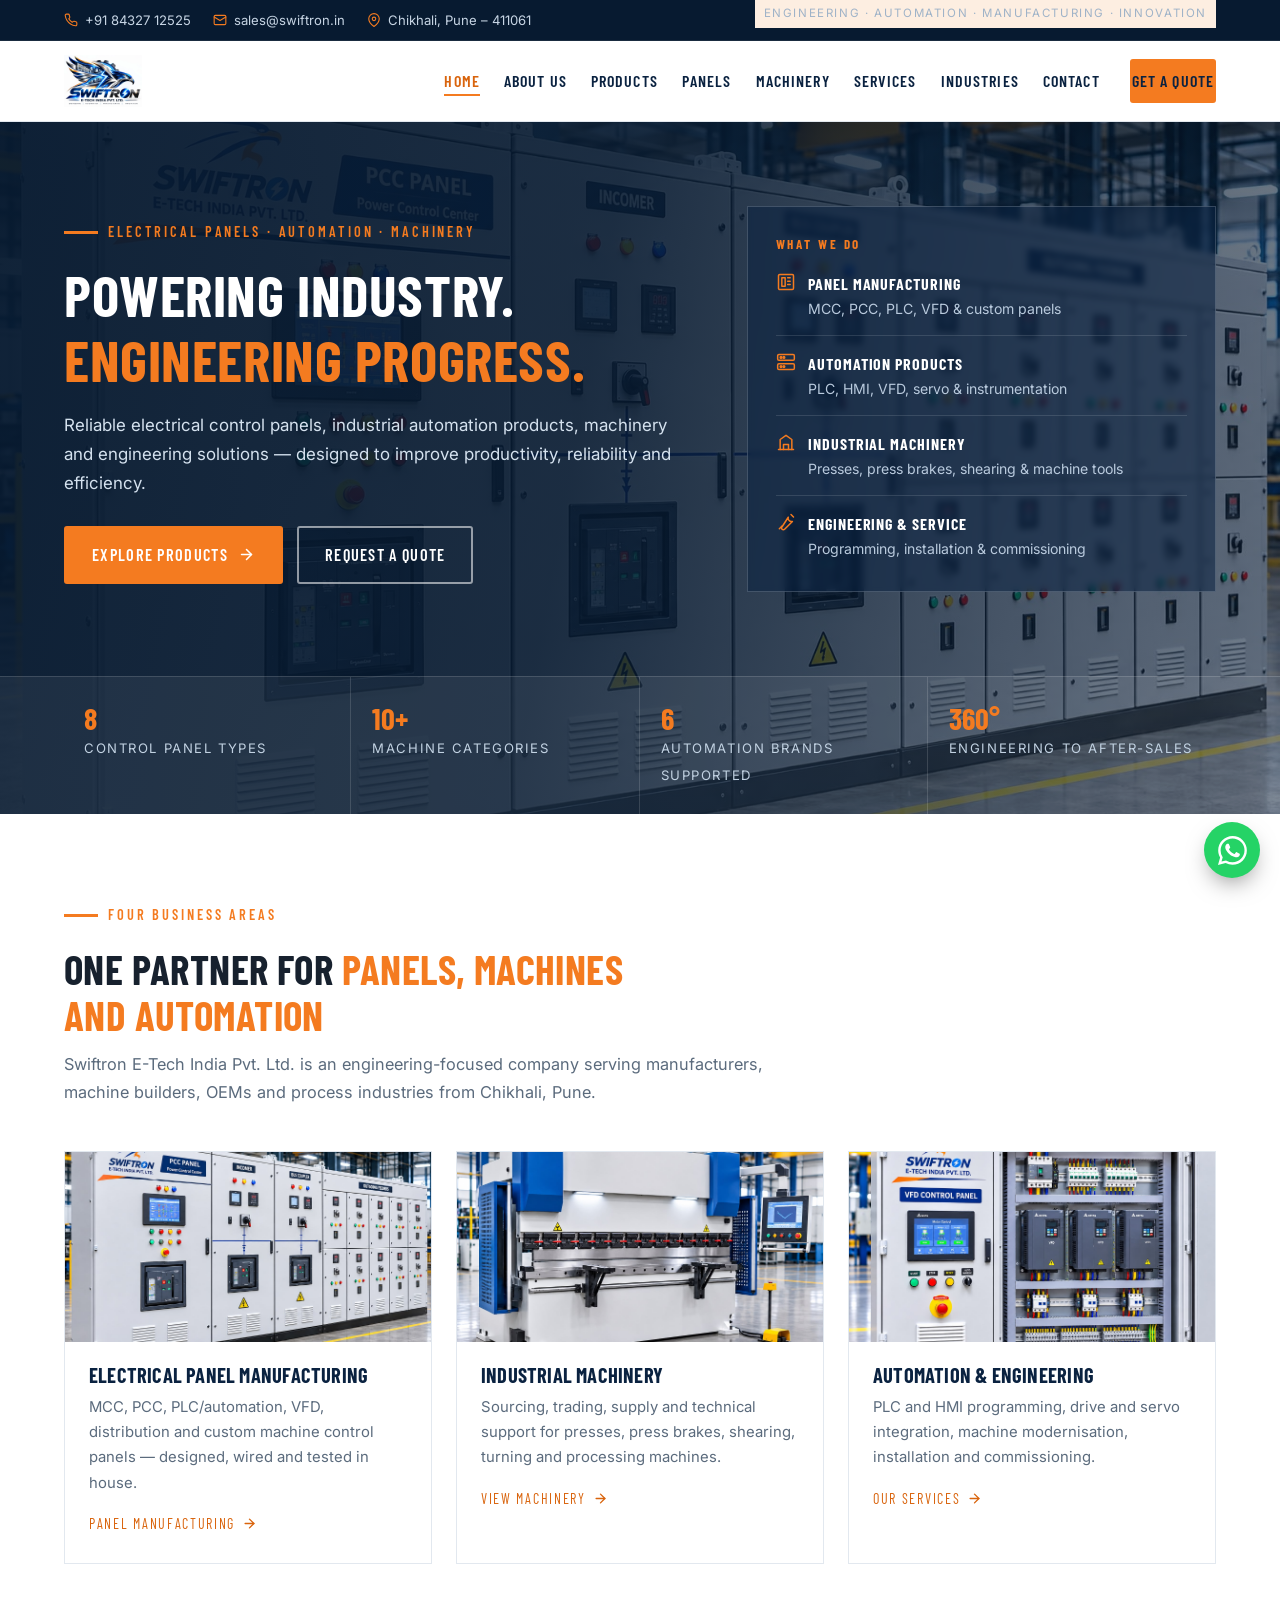
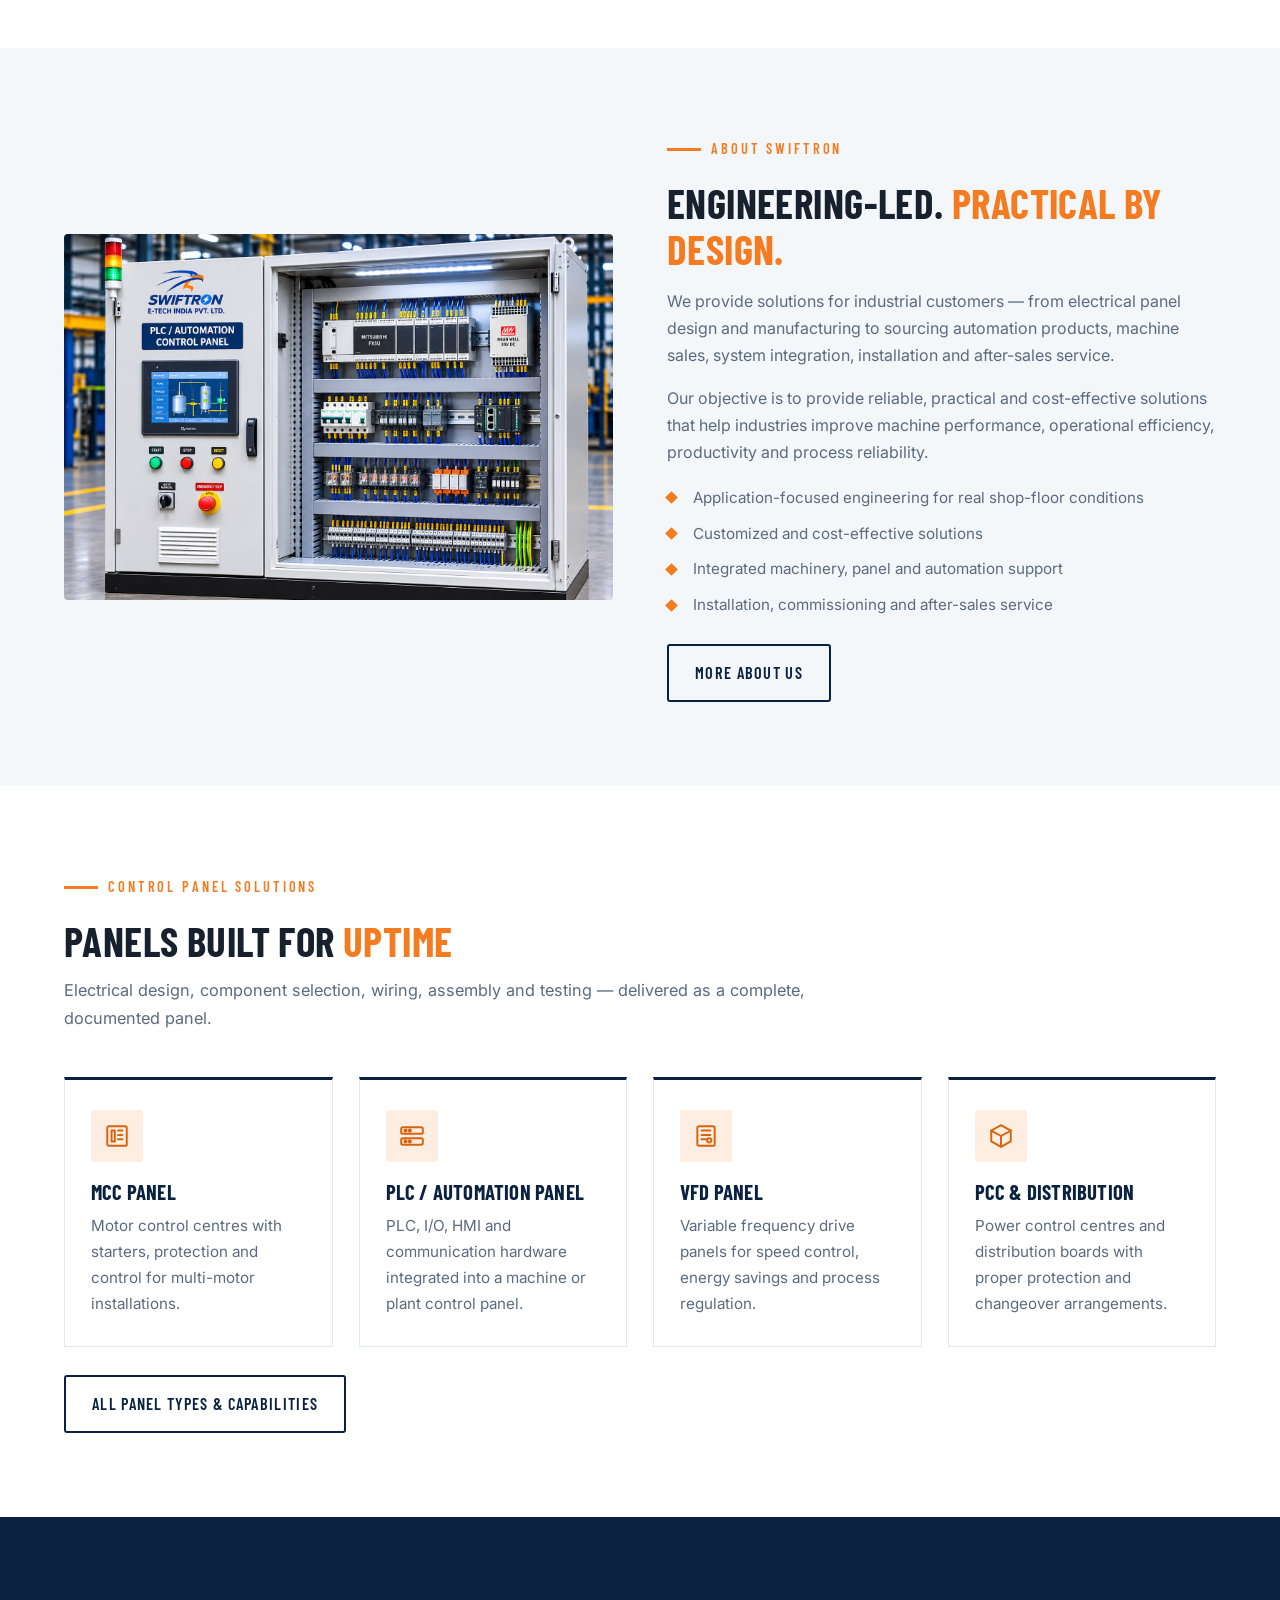
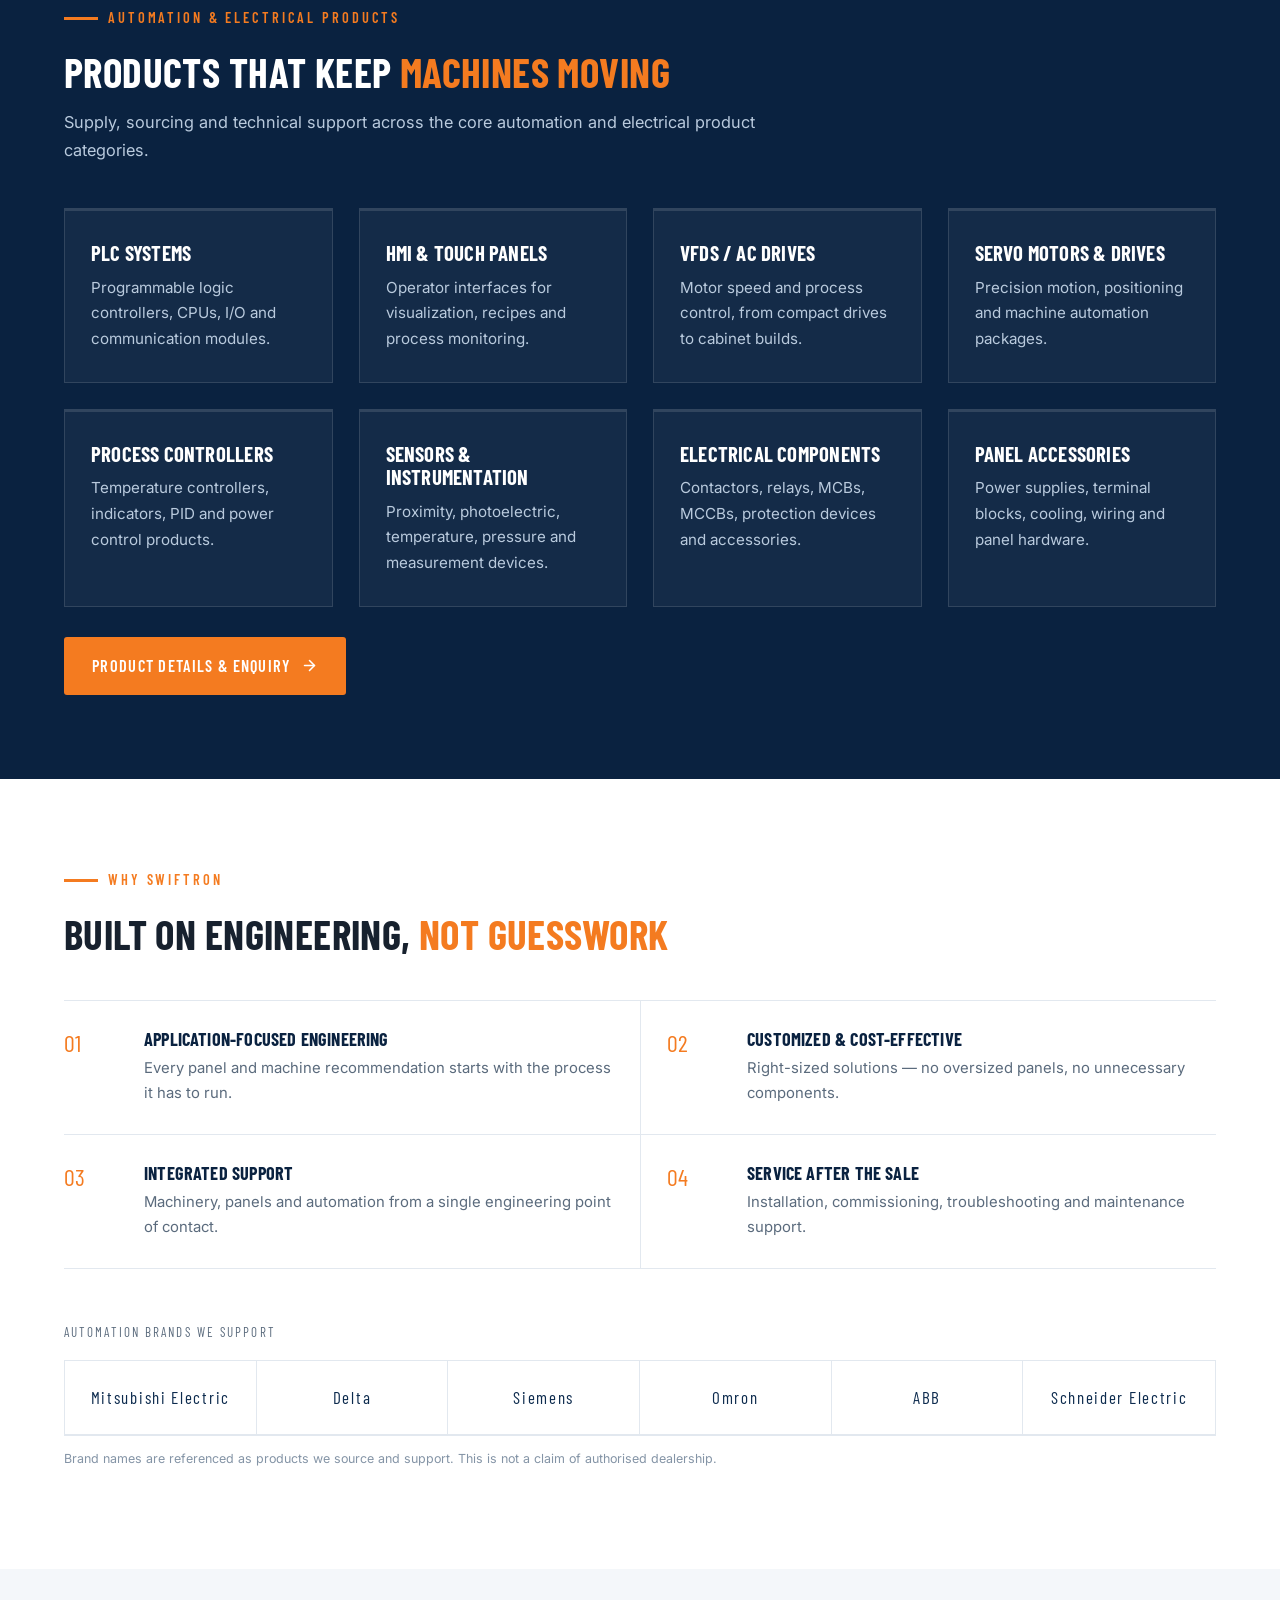
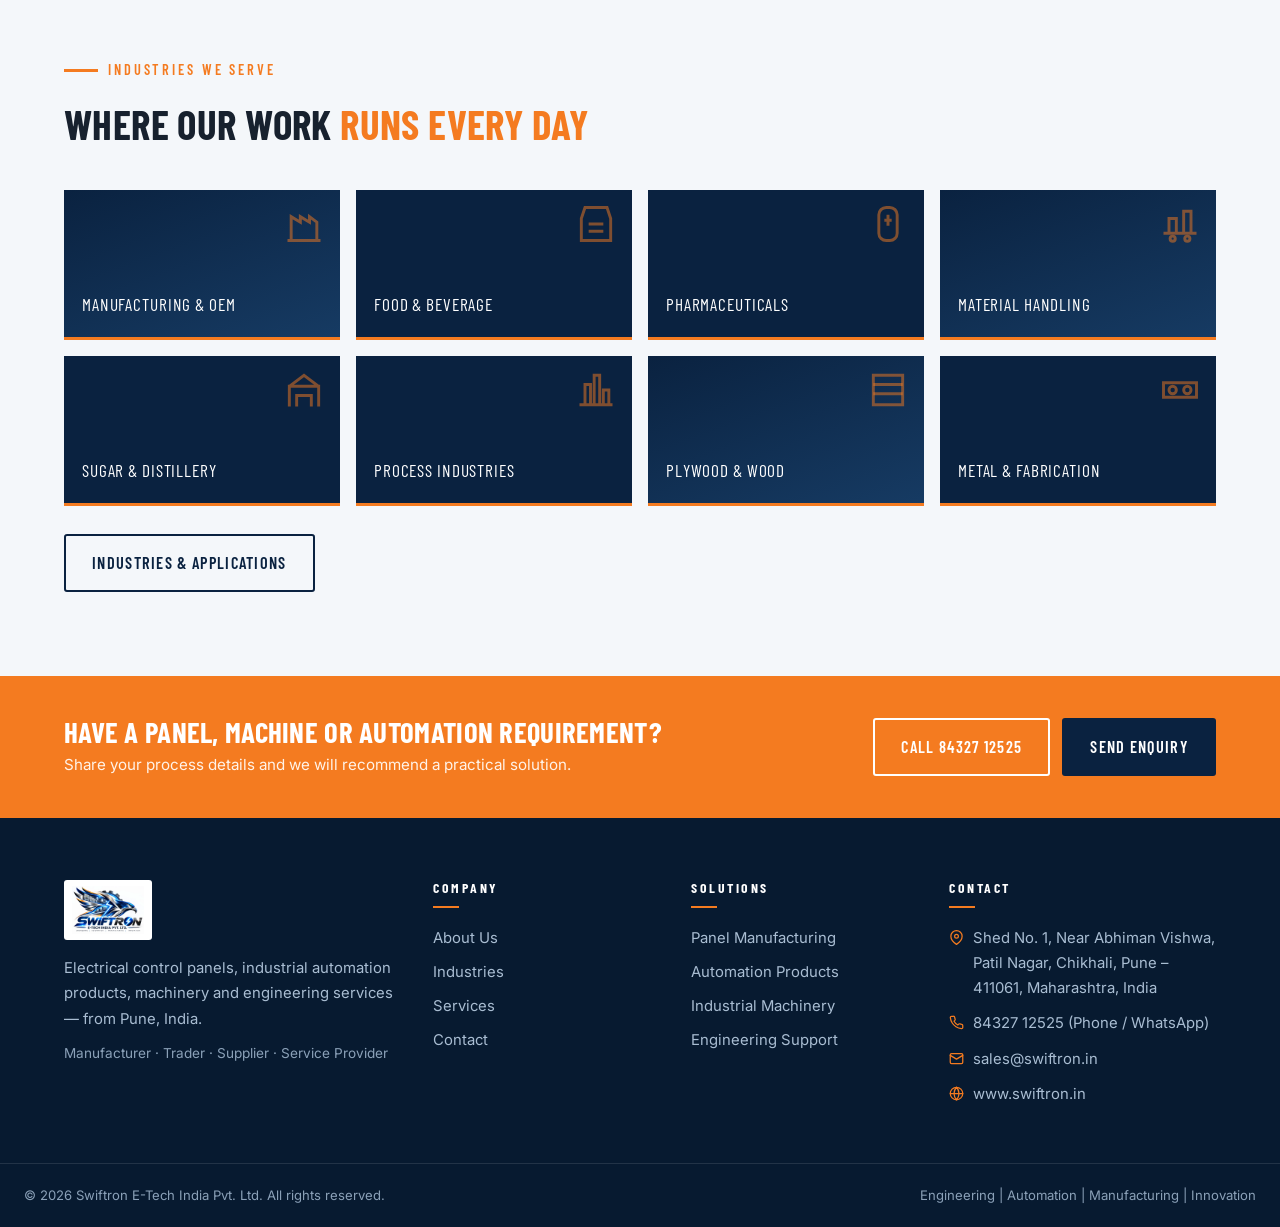
<file: index.html>
<!DOCTYPE html>
<html lang="en">
<head>
  <meta charset="UTF-8" />
  <meta name="viewport" content="width=device-width, initial-scale=1.0" />
  <title>Swiftron E-Tech India Pvt. Ltd. | Electrical Panels &amp; Industrial Automation</title>
  <meta name="description" content="Swiftron E-Tech India Pvt. Ltd. provides electrical control panel manufacturing, industrial automation products, machinery trading, PLC, HMI, VFD, servo solutions and engineering services in Pune, India." />
  <meta name="keywords" content="electrical control panel manufacturer Pune, industrial automation products, PLC HMI VFD servo drive supplier, MCC PCC PLC panel manufacturing, industrial machinery trading Pune, automation services" />
  <meta property="og:title" content="Swiftron E-Tech India Pvt. Ltd. | Electrical Panels &amp; Industrial Automation" />
  <meta property="og:description" content="Reliable electrical control panels, industrial automation products, machinery and engineering solutions from Pune, India." />
  <meta property="og:type" content="website" />
  <meta property="og:url" content="https://www.swiftron.in/" />
  <link rel="canonical" href="https://www.swiftron.in/" />
  <link rel="icon" href="assets/swiftron-logo.webp" />
  <link rel="preconnect" href="https://fonts.googleapis.com" />
  <link rel="preconnect" href="https://fonts.gstatic.com" crossorigin />
  <link href="https://fonts.googleapis.com/css2?family=Barlow+Condensed:wght@500;600;700&family=Inter:wght@400;500;600;700&display=swap" rel="stylesheet" />
  <link rel="stylesheet" href="css/style.css" />
</head>
<body>

  <!-- ================= TOP BAR ================= -->
  <div class="topbar">
    <div class="container topbar-inner">
      <ul>
        <li>
          <svg viewBox="0 0 24 24" fill="none" stroke="currentColor" stroke-width="1.9" stroke-linecap="round" stroke-linejoin="round"><path d="M22 16.92v3a2 2 0 0 1-2.18 2 19.8 19.8 0 0 1-8.63-3.07 19.5 19.5 0 0 1-6-6A19.8 19.8 0 0 1 2.12 4.2 2 2 0 0 1 4.11 2h3a2 2 0 0 1 2 1.72c.13.96.36 1.9.7 2.81a2 2 0 0 1-.45 2.11L8.09 9.91a16 16 0 0 0 6 6l1.27-1.27a2 2 0 0 1 2.11-.45c.91.34 1.85.57 2.81.7A2 2 0 0 1 22 16.92z"/></svg>
          <a href="tel:+918432712525">+91 84327 12525</a>
        </li>
        <li>
          <svg viewBox="0 0 24 24" fill="none" stroke="currentColor" stroke-width="1.9" stroke-linecap="round" stroke-linejoin="round"><rect x="2" y="4" width="20" height="16" rx="2"/><path d="m22 7-10 6L2 7"/></svg>
          <a href="mailto:sales@swiftron.in">sales@swiftron.in</a>
        </li>
        <li>
          <svg viewBox="0 0 24 24" fill="none" stroke="currentColor" stroke-width="1.9" stroke-linecap="round" stroke-linejoin="round"><path d="M21 10c0 7-9 13-9 13s-9-6-9-13a9 9 0 0 1 18 0z"/><circle cx="12" cy="10" r="3"/></svg>
          Chikhali, Pune – 411061
        </li>
      </ul>
      <span class="tag">Engineering · Automation · Manufacturing · Innovation</span>
    </div>
  </div>

  <!-- ================= HEADER ================= -->
  <header class="site-header">
    <div class="container header-inner">
      <a href="index.html" class="brand" aria-label="Swiftron E-Tech India — Home">
        <img src="assets/swiftron-logo.webp" alt="Swiftron E-Tech India Pvt. Ltd." />
      </a>

      <nav class="nav" aria-label="Main navigation">
        <ul class="nav-links" id="navLinks">
          <li><a href="index.html" class="active">Home</a></li>
          <li><a href="about.html">About Us</a></li>
          <li><a href="products.html">Products</a></li>
          <li><a href="panels.html">Panels</a></li>
          <li><a href="machinery.html">Machinery</a></li>
          <li><a href="services.html">Services</a></li>
          <li><a href="industries.html">Industries</a></li>
          <li><a href="contact.html">Contact</a></li>
          <li><a href="contact.html" class="btn btn-primary btn-sm nav-cta">Get a Quote</a></li>
        </ul>
        <button class="nav-toggle" aria-label="Toggle navigation" aria-expanded="false">
          <span></span><span></span><span></span>
        </button>
      </nav>
    </div>
  </header>

  <!-- ================= HERO ================= -->
  <section class="hero">
    <div class="hero-bg" aria-hidden="true"></div>
    <div class="container hero-inner">
      <div class="hero-copy">
        <span class="eyebrow">Electrical Panels · Automation · Machinery</span>
        <h1>Powering Industry.<br /><em>Engineering Progress.</em></h1>
        <p class="hero-sub">
          Reliable electrical control panels, industrial automation products, machinery and engineering
          solutions — designed to improve productivity, reliability and efficiency.
        </p>
        <div class="hero-cta">
          <a href="products.html" class="btn btn-primary">
            Explore Products
            <svg viewBox="0 0 24 24" fill="none" stroke="currentColor" stroke-width="2.2" stroke-linecap="round" stroke-linejoin="round"><path d="M5 12h14"/><path d="m12 5 7 7-7 7"/></svg>
          </a>
          <a href="contact.html" class="btn btn-outline">Request a Quote</a>
        </div>
      </div>

      <aside class="hero-panel">
        <h4>What we do</h4>
        <ul>
          <li>
            <svg viewBox="0 0 24 24" fill="none" stroke="currentColor" stroke-width="1.8" stroke-linecap="round" stroke-linejoin="round"><rect x="3" y="3" width="18" height="18" rx="1.5"/><path d="M7 7h4v10H7zM14 7h3M14 11h3M14 15h3"/></svg>
            <span><b>Panel Manufacturing</b><span>MCC, PCC, PLC, VFD &amp; custom panels</span></span>
          </li>
          <li>
            <svg viewBox="0 0 24 24" fill="none" stroke="currentColor" stroke-width="1.8" stroke-linecap="round" stroke-linejoin="round"><rect x="2" y="3" width="20" height="7" rx="1.5"/><rect x="2" y="14" width="20" height="7" rx="1.5"/><circle cx="6" cy="6.5" r="1"/><circle cx="9.5" cy="6.5" r="1"/><circle cx="6" cy="17.5" r="1"/><circle cx="9.5" cy="17.5" r="1"/></svg>
            <span><b>Automation Products</b><span>PLC, HMI, VFD, servo &amp; instrumentation</span></span>
          </li>
          <li>
            <svg viewBox="0 0 24 24" fill="none" stroke="currentColor" stroke-width="1.8" stroke-linecap="round" stroke-linejoin="round"><path d="M3 21h18"/><path d="M5 21V9l7-5 7 5v12"/><path d="M9 21v-6h6v6"/></svg>
            <span><b>Industrial Machinery</b><span>Presses, press brakes, shearing &amp; machine tools</span></span>
          </li>
          <li>
            <svg viewBox="0 0 24 24" fill="none" stroke="currentColor" stroke-width="1.8" stroke-linecap="round" stroke-linejoin="round"><path d="M14.7 6.3a4 4 0 0 0 5 5l-9.4 9.4a2.1 2.1 0 0 1-3-3z"/><path d="M18 3l3 3"/><path d="M4 20l3-3"/></svg>
            <span><b>Engineering &amp; Service</b><span>Programming, installation &amp; commissioning</span></span>
          </li>
        </ul>
      </aside>
    </div>

    <div class="stat-strip">
      <div class="container">
        <div class="stat"><strong>8</strong><span>Control panel types</span></div>
        <div class="stat"><strong>10+</strong><span>Machine categories</span></div>
        <div class="stat"><strong>6</strong><span>Automation brands supported</span></div>
        <div class="stat"><strong>360°</strong><span>Engineering to after-sales</span></div>
      </div>
    </div>
  </section>

  <!-- ================= CAPABILITIES ================= -->
  <section class="section">
    <div class="container">
      <div class="sec-head reveal">
        <span class="eyebrow">Four business areas</span>
        <h2>One partner for <span class="accent">panels, machines<br />and automation</span></h2>
        <p>Swiftron E-Tech India Pvt. Ltd. is an engineering-focused company serving manufacturers, machine builders, OEMs and process industries from Chikhali, Pune.</p>
      </div>

      <div class="cap-grid">
        <a href="panels.html" class="cap reveal">
          <div class="cap-img"><img src="assets/panel-pcc.jpg" alt="Row of PCC electrical control panels"  loading="lazy" /></div>
          <div class="cap-body">
            <h3>Electrical Panel Manufacturing</h3>
            <p>MCC, PCC, PLC/automation, VFD, distribution and custom machine control panels — designed, wired and tested in house.</p>
            <span class="cap-link">Panel manufacturing
              <svg viewBox="0 0 24 24" fill="none" stroke="currentColor" stroke-width="2.2" stroke-linecap="round" stroke-linejoin="round"><path d="M5 12h14"/><path d="m12 5 7 7-7 7"/></svg>
            </span>
          </div>
        </a>

        <a href="machinery.html" class="cap reveal">
          <div class="cap-img"><img src="assets/mach-brake.jpg" alt="Press brake machine for sheet metal bending" loading="lazy" /></div>
          <div class="cap-body">
            <h3>Industrial Machinery</h3>
            <p>Sourcing, trading, supply and technical support for presses, press brakes, shearing, turning and processing machines.</p>
            <span class="cap-link">View machinery
              <svg viewBox="0 0 24 24" fill="none" stroke="currentColor" stroke-width="2.2" stroke-linecap="round" stroke-linejoin="round"><path d="M5 12h14"/><path d="m12 5 7 7-7 7"/></svg>
            </span>
          </div>
        </a>

        <a href="services.html" class="cap reveal">
          <div class="cap-img"><img src="assets/panel-vfd.jpg" alt="VFD control panel with drives and operator interface" loading="lazy" /></div>
          <div class="cap-body">
            <h3>Automation &amp; Engineering</h3>
            <p>PLC and HMI programming, drive and servo integration, machine modernisation, installation and commissioning.</p>
            <span class="cap-link">Our services
              <svg viewBox="0 0 24 24" fill="none" stroke="currentColor" stroke-width="2.2" stroke-linecap="round" stroke-linejoin="round"><path d="M5 12h14"/><path d="m12 5 7 7-7 7"/></svg>
            </span>
          </div>
        </a>
      </div>
    </div>
  </section>

  <!-- ================= ABOUT SPLIT ================= -->
  <section class="section paper">
    <div class="container split">
      <div class="split-media reveal">
        <img src="assets/panel-plc.jpg" alt="PLC and automation control panel built in house" loading="lazy" />
      </div>
      <div class="reveal">
        <span class="eyebrow">About Swiftron</span>
        <h2>Engineering-led. <span class="accent">Practical by design.</span></h2>
        <p>
          We provide solutions for industrial customers — from electrical panel design and manufacturing
          to sourcing automation products, machine sales, system integration, installation and
          after-sales service.
        </p>
        <p>
          Our objective is to provide reliable, practical and cost-effective solutions that help industries
          improve machine performance, operational efficiency, productivity and process reliability.
        </p>
        <ul class="tick-list">
          <li>Application-focused engineering for real shop-floor conditions</li>
          <li>Customized and cost-effective solutions</li>
          <li>Integrated machinery, panel and automation support</li>
          <li>Installation, commissioning and after-sales service</li>
        </ul>
        <p style="margin-top:26px;margin-bottom:0">
          <a href="about.html" class="btn btn-ghost">More about us</a>
        </p>
      </div>
    </div>
  </section>

  <!-- ================= PANEL SOLUTIONS ================= -->
  <section class="section">
    <div class="container">
      <div class="sec-head reveal">
        <span class="eyebrow">Control panel solutions</span>
        <h2>Panels built for <span class="accent">uptime</span></h2>
        <p>Electrical design, component selection, wiring, assembly and testing — delivered as a complete, documented panel.</p>
      </div>

      <div class="grid grid-4">
        <a href="panels.html" class="card reveal" style="border-top-color:var(--navy-800)">
          <span class="icon-badge"><svg viewBox="0 0 24 24" fill="none" stroke="currentColor" stroke-width="1.8" stroke-linecap="round" stroke-linejoin="round"><rect x="3" y="3" width="18" height="18" rx="1.5"/><path d="M7 7h3v10H7zM13 7h4M13 11h4M13 15h4"/></svg></span>
          <h3>MCC Panel</h3>
          <p>Motor control centres with starters, protection and control for multi-motor installations.</p>
        </a>
        <a href="panels.html" class="card reveal" style="border-top-color:var(--navy-800)">
          <span class="icon-badge"><svg viewBox="0 0 24 24" fill="none" stroke="currentColor" stroke-width="1.8" stroke-linecap="round" stroke-linejoin="round"><rect x="2" y="4" width="20" height="6" rx="1.5"/><rect x="2" y="14" width="20" height="6" rx="1.5"/><circle cx="6" cy="7" r="1"/><circle cx="10" cy="7" r="1"/><circle cx="6" cy="17" r="1"/><circle cx="10" cy="17" r="1"/></svg></span>
          <h3>PLC / Automation Panel</h3>
          <p>PLC, I/O, HMI and communication hardware integrated into a machine or plant control panel.</p>
        </a>
        <a href="panels.html" class="card reveal" style="border-top-color:var(--navy-800)">
          <span class="icon-badge"><svg viewBox="0 0 24 24" fill="none" stroke="currentColor" stroke-width="1.8" stroke-linecap="round" stroke-linejoin="round"><rect x="4" y="3" width="16" height="18" rx="1.5"/><path d="M8 7h8M8 11h8M8 15h4"/><circle cx="15" cy="16" r="2"/></svg></span>
          <h3>VFD Panel</h3>
          <p>Variable frequency drive panels for speed control, energy savings and process regulation.</p>
        </a>
        <a href="panels.html" class="card reveal" style="border-top-color:var(--navy-800)">
          <span class="icon-badge"><svg viewBox="0 0 24 24" fill="none" stroke="currentColor" stroke-width="1.8" stroke-linecap="round" stroke-linejoin="round"><path d="M12 2 3 7v10l9 5 9-5V7z"/><path d="M12 12v10M3 7l9 5 9-5"/></svg></span>
          <h3>PCC &amp; Distribution</h3>
          <p>Power control centres and distribution boards with proper protection and changeover arrangements.</p>
        </a>
      </div>

      <p class="reveal" style="margin-top:28px;margin-bottom:0">
        <a href="panels.html" class="btn btn-ghost">All panel types &amp; capabilities</a>
      </p>
    </div>
  </section>

  <!-- ================= PRODUCT RANGE ================= -->
  <section class="section dark">
    <div class="container">
      <div class="sec-head reveal">
        <span class="eyebrow">Automation &amp; electrical products</span>
        <h2>Products that keep <span class="accent">machines moving</span></h2>
        <p>Supply, sourcing and technical support across the core automation and electrical product categories.</p>
      </div>

      <div class="grid grid-4">
        <div class="card reveal" style="background:rgba(255,255,255,.04);border-color:rgba(255,255,255,.12)">
          <h3 style="color:#fff">PLC Systems</h3>
          <p style="color:#b9cadd">Programmable logic controllers, CPUs, I/O and communication modules.</p>
        </div>
        <div class="card reveal" style="background:rgba(255,255,255,.04);border-color:rgba(255,255,255,.12)">
          <h3 style="color:#fff">HMI &amp; Touch Panels</h3>
          <p style="color:#b9cadd">Operator interfaces for visualization, recipes and process monitoring.</p>
        </div>
        <div class="card reveal" style="background:rgba(255,255,255,.04);border-color:rgba(255,255,255,.12)">
          <h3 style="color:#fff">VFDs / AC Drives</h3>
          <p style="color:#b9cadd">Motor speed and process control, from compact drives to cabinet builds.</p>
        </div>
        <div class="card reveal" style="background:rgba(255,255,255,.04);border-color:rgba(255,255,255,.12)">
          <h3 style="color:#fff">Servo Motors &amp; Drives</h3>
          <p style="color:#b9cadd">Precision motion, positioning and machine automation packages.</p>
        </div>
        <div class="card reveal" style="background:rgba(255,255,255,.04);border-color:rgba(255,255,255,.12)">
          <h3 style="color:#fff">Process Controllers</h3>
          <p style="color:#b9cadd">Temperature controllers, indicators, PID and power control products.</p>
        </div>
        <div class="card reveal" style="background:rgba(255,255,255,.04);border-color:rgba(255,255,255,.12)">
          <h3 style="color:#fff">Sensors &amp; Instrumentation</h3>
          <p style="color:#b9cadd">Proximity, photoelectric, temperature, pressure and measurement devices.</p>
        </div>
        <div class="card reveal" style="background:rgba(255,255,255,.04);border-color:rgba(255,255,255,.12)">
          <h3 style="color:#fff">Electrical Components</h3>
          <p style="color:#b9cadd">Contactors, relays, MCBs, MCCBs, protection devices and accessories.</p>
        </div>
        <div class="card reveal" style="background:rgba(255,255,255,.04);border-color:rgba(255,255,255,.12)">
          <h3 style="color:#fff">Panel Accessories</h3>
          <p style="color:#b9cadd">Power supplies, terminal blocks, cooling, wiring and panel hardware.</p>
        </div>
      </div>

      <p class="reveal" style="margin-top:30px;margin-bottom:0">
        <a href="products.html" class="btn btn-primary">Product details &amp; enquiry
          <svg viewBox="0 0 24 24" fill="none" stroke="currentColor" stroke-width="2.2" stroke-linecap="round" stroke-linejoin="round"><path d="M5 12h14"/><path d="m12 5 7 7-7 7"/></svg>
        </a>
      </p>
    </div>
  </section>

  <!-- ================= WHY US ================= -->
  <section class="section">
    <div class="container">
      <div class="sec-head reveal">
        <span class="eyebrow">Why Swiftron</span>
        <h2>Built on engineering, <span class="accent">not guesswork</span></h2>
      </div>

      <div class="why-grid">
        <div class="why-item reveal">
          <span class="why-num">01</span>
          <div>
            <h3>Application-focused engineering</h3>
            <p>Every panel and machine recommendation starts with the process it has to run.</p>
          </div>
        </div>
        <div class="why-item reveal">
          <span class="why-num">02</span>
          <div>
            <h3>Customized &amp; cost-effective</h3>
            <p>Right-sized solutions — no oversized panels, no unnecessary components.</p>
          </div>
        </div>
        <div class="why-item reveal">
          <span class="why-num">03</span>
          <div>
            <h3>Integrated support</h3>
            <p>Machinery, panels and automation from a single engineering point of contact.</p>
          </div>
        </div>
        <div class="why-item reveal">
          <span class="why-num">04</span>
          <div>
            <h3>Service after the sale</h3>
            <p>Installation, commissioning, troubleshooting and maintenance support.</p>
          </div>
        </div>
      </div>

      <div class="reveal" style="margin-top:52px">
        <p style="font-family:var(--head);letter-spacing:.16em;text-transform:uppercase;font-size:.82rem;color:var(--muted);margin-bottom:16px">Automation brands we support</p>
        <div class="brand-strip">
          <div>Mitsubishi Electric</div>
          <div>Delta</div>
          <div>Siemens</div>
          <div>Omron</div>
          <div>ABB</div>
          <div>Schneider Electric</div>
        </div>
        <p style="font-size:.78rem;color:#8494a6;margin-top:12px">Brand names are referenced as products we source and support. This is not a claim of authorised dealership.</p>
      </div>
    </div>
  </section>

  <!-- ================= INDUSTRIES ================= -->
  <section class="section paper">
    <div class="container">
      <div class="sec-head reveal">
        <span class="eyebrow">Industries we serve</span>
        <h2>Where our work <span class="accent">runs every day</span></h2>
      </div>

      <div class="ind-grid">
        <div class="ind reveal"><svg viewBox="0 0 24 24" fill="none" stroke="currentColor" stroke-width="1.6"><path d="M3 21h18M5 21V8l5 3V8l5 3V8l4 3v10"/></svg><span>Manufacturing &amp; OEM</span></div>
        <div class="ind reveal"><svg viewBox="0 0 24 24" fill="none" stroke="currentColor" stroke-width="1.6"><path d="M6 3h12l2 6v12H4V9z"/><path d="M8 12h8M8 16h8"/></svg><span>Food &amp; Beverage</span></div>
        <div class="ind reveal"><svg viewBox="0 0 24 24" fill="none" stroke="currentColor" stroke-width="1.6"><rect x="7" y="3" width="10" height="18" rx="4"/><path d="M12 7v6M10 10h4"/></svg><span>Pharmaceuticals</span></div>
        <div class="ind reveal"><svg viewBox="0 0 24 24" fill="none" stroke="currentColor" stroke-width="1.6"><path d="M3 17h18M6 17V9h4v8M14 17V5h4v12"/><circle cx="8" cy="20" r="1.4"/><circle cx="16" cy="20" r="1.4"/></svg><span>Material Handling</span></div>
        <div class="ind reveal"><svg viewBox="0 0 24 24" fill="none" stroke="currentColor" stroke-width="1.6"><path d="M4 21V10h16v11M8 21v-6h8v6M4 10l8-6 8 6"/></svg><span>Sugar &amp; Distillery</span></div>
        <div class="ind reveal"><svg viewBox="0 0 24 24" fill="none" stroke="currentColor" stroke-width="1.6"><path d="M3 20h18M6 20V9h3v11M11 20V4h3v16M16 20v-8h3v8"/></svg><span>Process Industries</span></div>
        <div class="ind reveal"><svg viewBox="0 0 24 24" fill="none" stroke="currentColor" stroke-width="1.6"><path d="M4 4h16v16H4z"/><path d="M4 9h16M4 14h16"/></svg><span>Plywood &amp; Wood</span></div>
        <div class="ind reveal"><svg viewBox="0 0 24 24" fill="none" stroke="currentColor" stroke-width="1.6"><path d="M3 8h18v8H3z"/><circle cx="8" cy="12" r="2"/><circle cx="16" cy="12" r="2"/></svg><span>Metal &amp; Fabrication</span></div>
      </div>

      <p class="reveal" style="margin-top:28px;margin-bottom:0">
        <a href="industries.html" class="btn btn-ghost">Industries &amp; applications</a>
      </p>
    </div>
  </section>

  <!-- ================= CTA ================= -->
  <section class="cta-band">
    <div class="container">
      <div>
        <h3>Have a panel, machine or automation requirement?</h3>
        <p>Share your process details and we will recommend a practical solution.</p>
      </div>
      <div style="display:flex;gap:12px;flex-wrap:wrap">
        <a href="tel:+918432712525" class="btn btn-outline">Call 84327 12525</a>
        <a href="contact.html" class="btn btn-navy">Send Enquiry</a>
      </div>
    </div>
  </section>

  <!-- ================= FOOTER ================= -->
  <footer class="footer">
    <div class="container footer-grid">
      <div class="footer-brand">
        <img src="assets/swiftron-logo.webp" alt="Swiftron E-Tech India Pvt. Ltd." />
        <p>Electrical control panels, industrial automation products, machinery and engineering services — from Pune, India.</p>
        <p style="color:#8ba1b8;font-size:.85rem">Manufacturer · Trader · Supplier · Service Provider</p>
      </div>

      <div>
        <h4>Company</h4>
        <ul>
          <li><a href="about.html">About Us</a></li>
          <li><a href="industries.html">Industries</a></li>
          <li><a href="services.html">Services</a></li>
          <li><a href="contact.html">Contact</a></li>
        </ul>
      </div>

      <div>
        <h4>Solutions</h4>
        <ul>
          <li><a href="panels.html">Panel Manufacturing</a></li>
          <li><a href="products.html">Automation Products</a></li>
          <li><a href="machinery.html">Industrial Machinery</a></li>
          <li><a href="services.html">Engineering Support</a></li>
        </ul>
      </div>

      <div>
        <h4>Contact</h4>
        <p class="contact-line">
          <svg viewBox="0 0 24 24" fill="none" stroke="currentColor" stroke-width="2" stroke-linecap="round" stroke-linejoin="round"><path d="M21 10c0 7-9 13-9 13s-9-6-9-13a9 9 0 0 1 18 0z"/><circle cx="12" cy="10" r="3"/></svg>
          <span>Shed No. 1, Near Abhiman Vishwa, Patil Nagar, Chikhali, Pune – 411061, Maharashtra, India</span>
        </p>
        <p class="contact-line">
          <svg viewBox="0 0 24 24" fill="none" stroke="currentColor" stroke-width="2" stroke-linecap="round" stroke-linejoin="round"><path d="M22 16.92v3a2 2 0 0 1-2.18 2 19.8 19.8 0 0 1-8.63-3.07 19.5 19.5 0 0 1-6-6A19.8 19.8 0 0 1 2.12 4.2 2 2 0 0 1 4.11 2h3a2 2 0 0 1 2 1.72c.13.96.36 1.9.7 2.81a2 2 0 0 1-.45 2.11L8.09 9.91a16 16 0 0 0 6 6l1.27-1.27a2 2 0 0 1 2.11-.45c.91.34 1.85.57 2.81.7A2 2 0 0 1 22 16.92z"/></svg>
          <span><a href="tel:+918432712525">84327 12525</a> (Phone / WhatsApp)</span>
        </p>
        <p class="contact-line">
          <svg viewBox="0 0 24 24" fill="none" stroke="currentColor" stroke-width="2" stroke-linecap="round" stroke-linejoin="round"><rect x="2" y="4" width="20" height="16" rx="2"/><path d="m22 7-10 6L2 7"/></svg>
          <span><a href="mailto:sales@swiftron.in">sales@swiftron.in</a></span>
        </p>
        <p class="contact-line">
          <svg viewBox="0 0 24 24" fill="none" stroke="currentColor" stroke-width="2" stroke-linecap="round" stroke-linejoin="round"><circle cx="12" cy="12" r="10"/><path d="M2 12h20"/><path d="M12 2a15.3 15.3 0 0 1 4 10 15.3 15.3 0 0 1-4 10 15.3 15.3 0 0 1-4-10 15.3 15.3 0 0 1 4-10z"/></svg>
          <span><a href="https://www.swiftron.in">www.swiftron.in</a></span>
        </p>
      </div>
    </div>

    <div class="footer-bottom">
      <p style="margin:0">© <span id="year">2026</span> Swiftron E-Tech India Pvt. Ltd. All rights reserved.</p>
      <p style="margin:0">Engineering | Automation | Manufacturing | Innovation</p>
    </div>
  </footer>

  <a href="#" class="wa-float" data-wa="Hello Swiftron E-Tech, I would like to discuss a requirement." aria-label="Chat on WhatsApp">
    <svg viewBox="0 0 24 24" fill="currentColor" aria-hidden="true"><path d="M17.47 14.38c-.3-.15-1.76-.87-2.03-.97-.27-.1-.47-.15-.67.15-.2.3-.77.97-.94 1.16-.17.2-.35.22-.64.08-.3-.15-1.26-.47-2.39-1.48-.88-.79-1.48-1.76-1.65-2.06-.17-.3-.02-.46.13-.6.13-.14.3-.35.45-.52.15-.17.2-.3.3-.5.1-.2.05-.37-.03-.52-.07-.15-.67-1.61-.92-2.2-.24-.58-.49-.5-.67-.51h-.57c-.2 0-.52.07-.79.37-.27.3-1.04 1.02-1.04 2.48s1.06 2.87 1.21 3.07c.15.2 2.1 3.2 5.08 4.49.7.3 1.26.49 1.69.62.71.23 1.36.2 1.87.12.57-.09 1.76-.72 2-1.41.25-.7.25-1.29.18-1.42-.08-.12-.28-.2-.57-.35M12.05 21.8h-.01a9.87 9.87 0 0 1-5.03-1.38l-.36-.21-3.74.98 1-3.65-.24-.37a9.86 9.86 0 0 1-1.51-5.26C2.16 6.45 6.6 2 12.05 2c2.64 0 5.12 1.03 6.99 2.9a9.83 9.83 0 0 1 2.89 6.99c0 5.45-4.44 9.89-9.88 9.89m8.4-18.3A11.82 11.82 0 0 0 12.05 0C5.5 0 .16 5.34.16 11.89c0 2.1.55 4.14 1.59 5.95L0 24l6.3-1.65a11.88 11.88 0 0 0 5.69 1.45h.01c6.55 0 11.89-5.34 11.89-11.89 0-3.18-1.24-6.17-3.48-8.41z"/></svg>
  </a>

  <script src="js/main.js"></script>
</body>
</html>
</file>
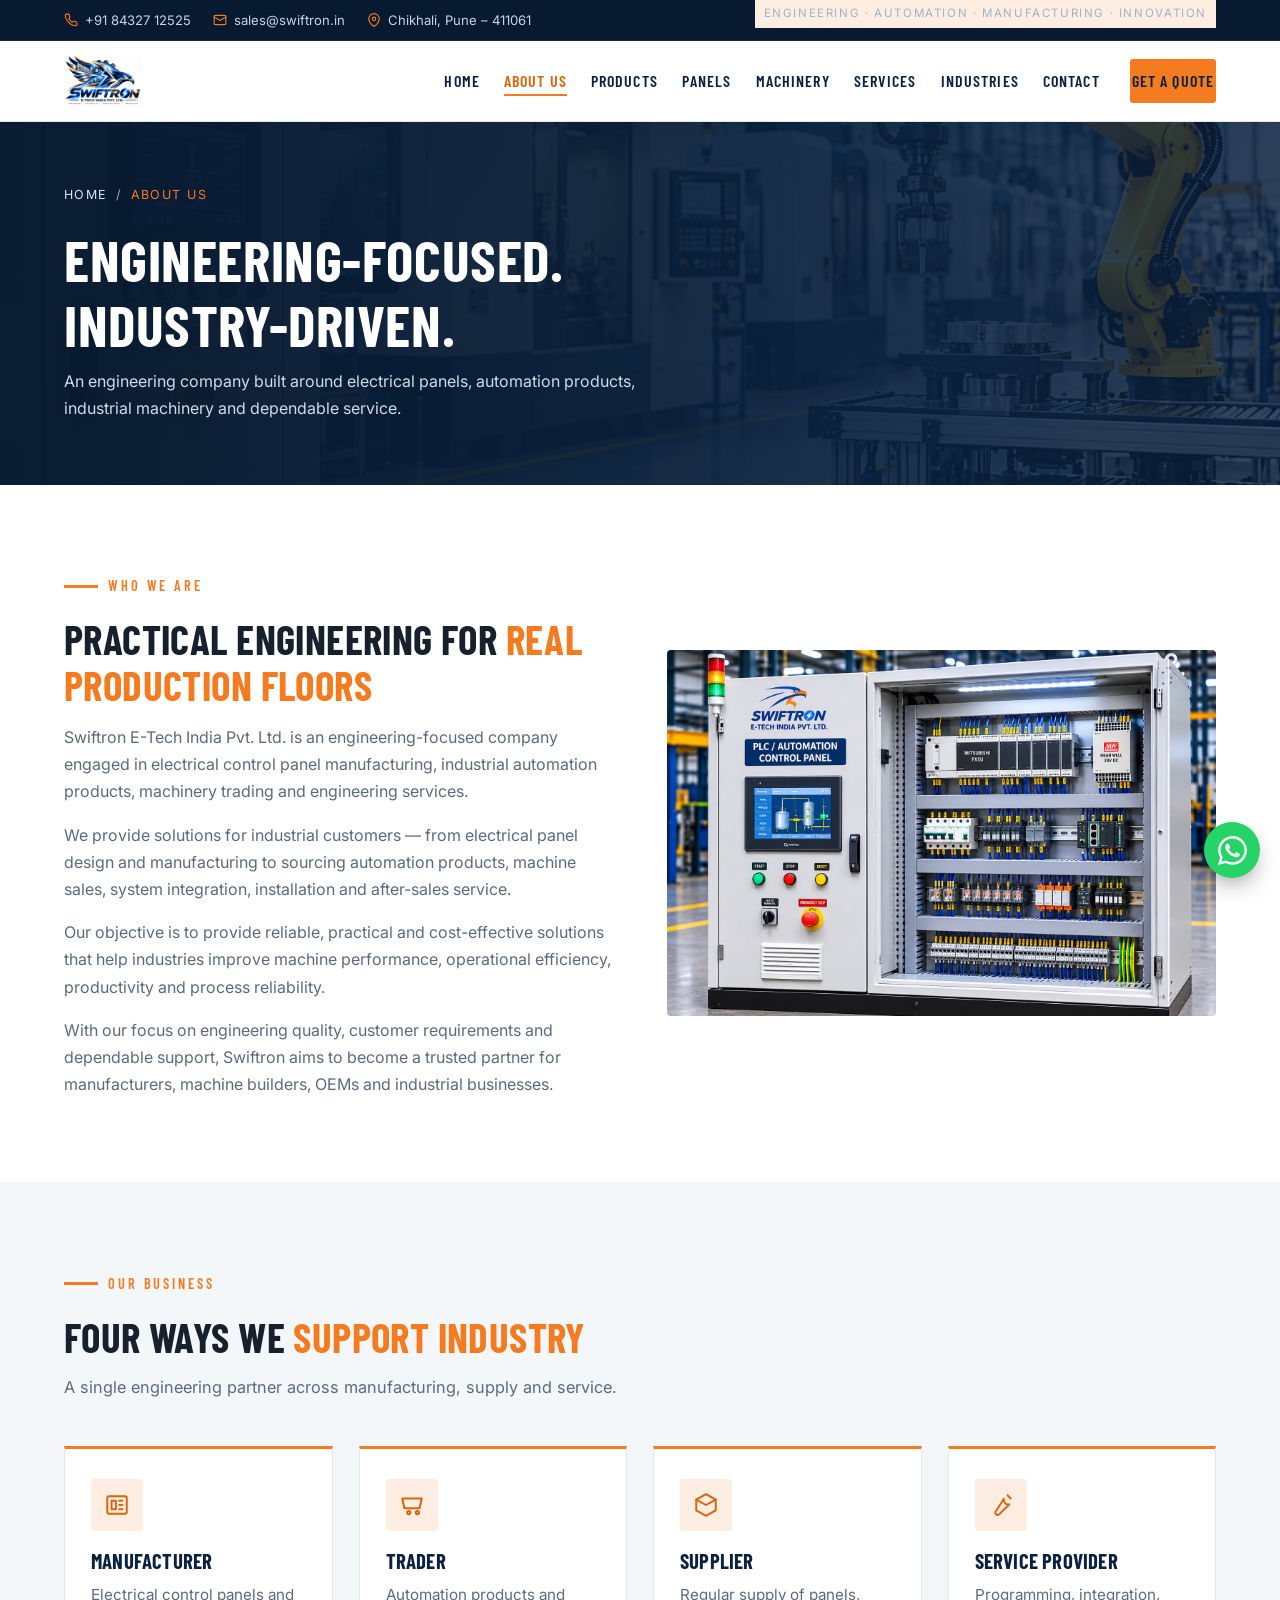
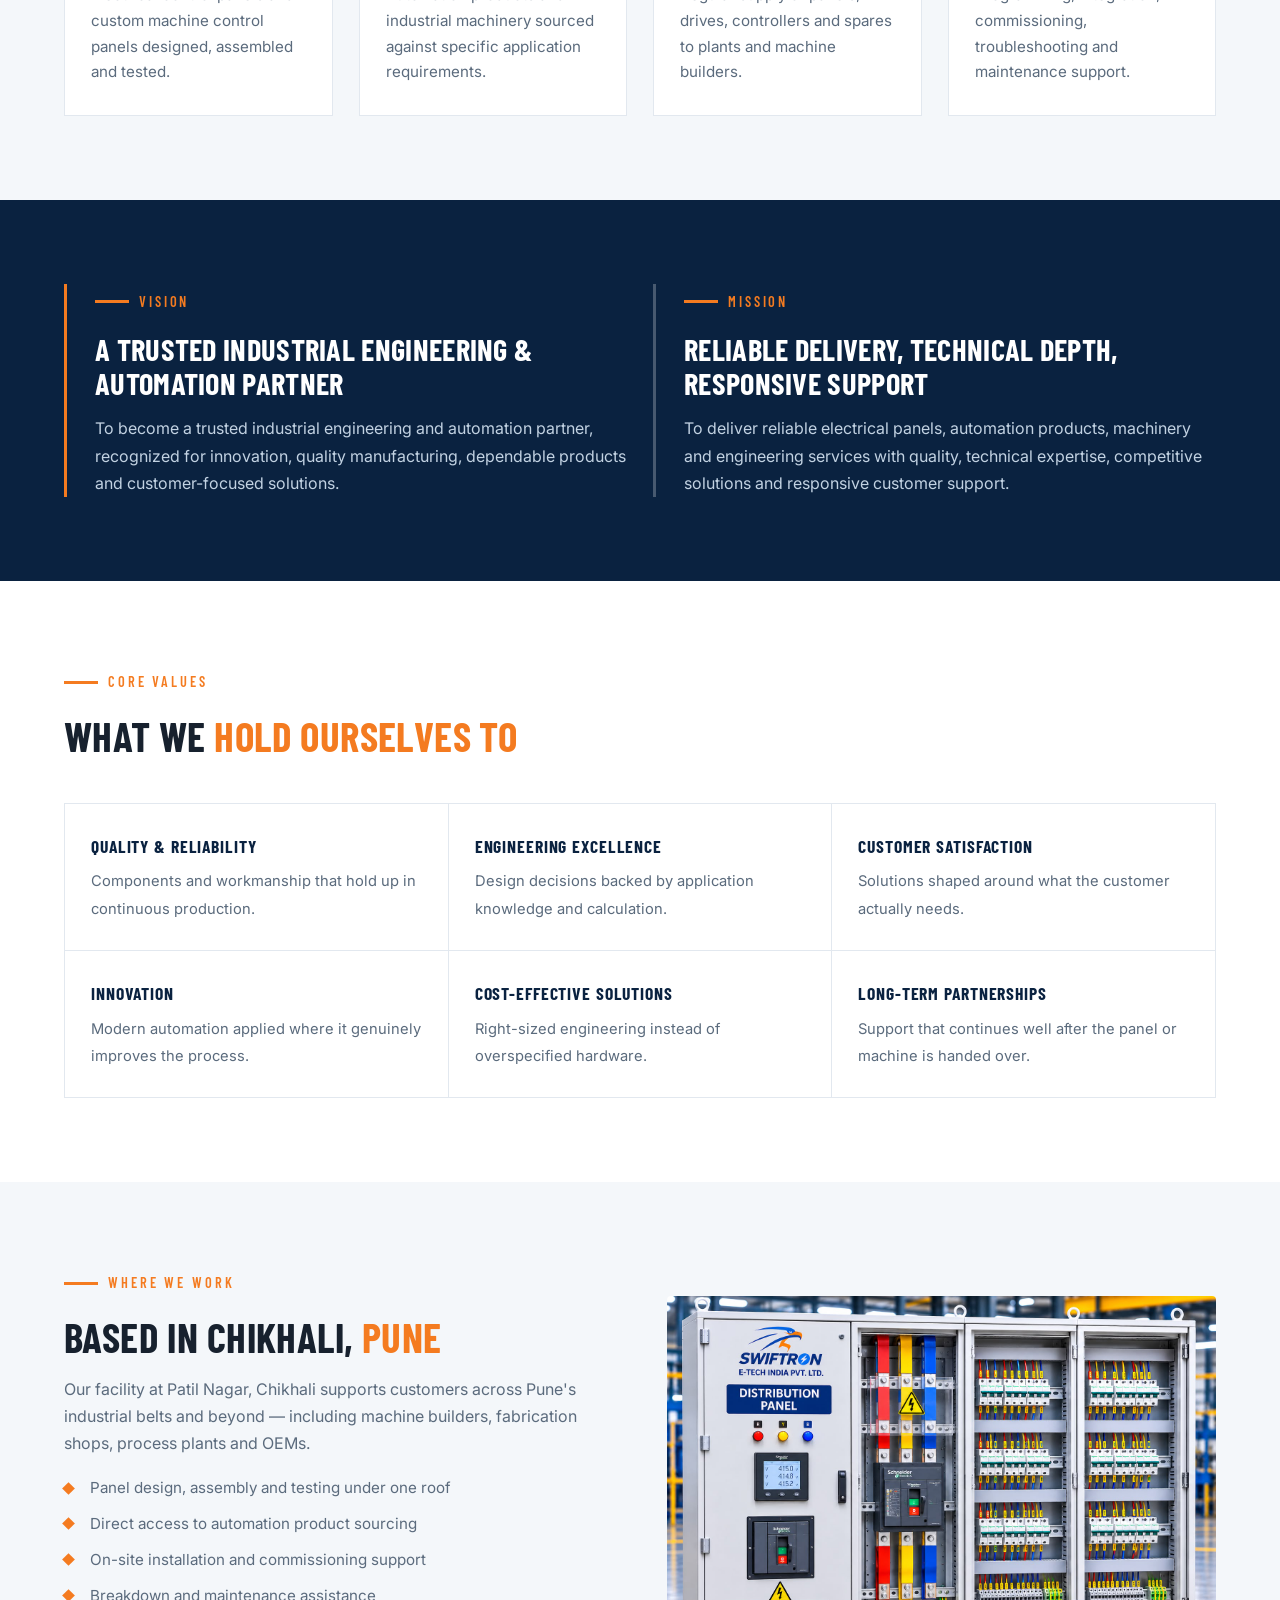
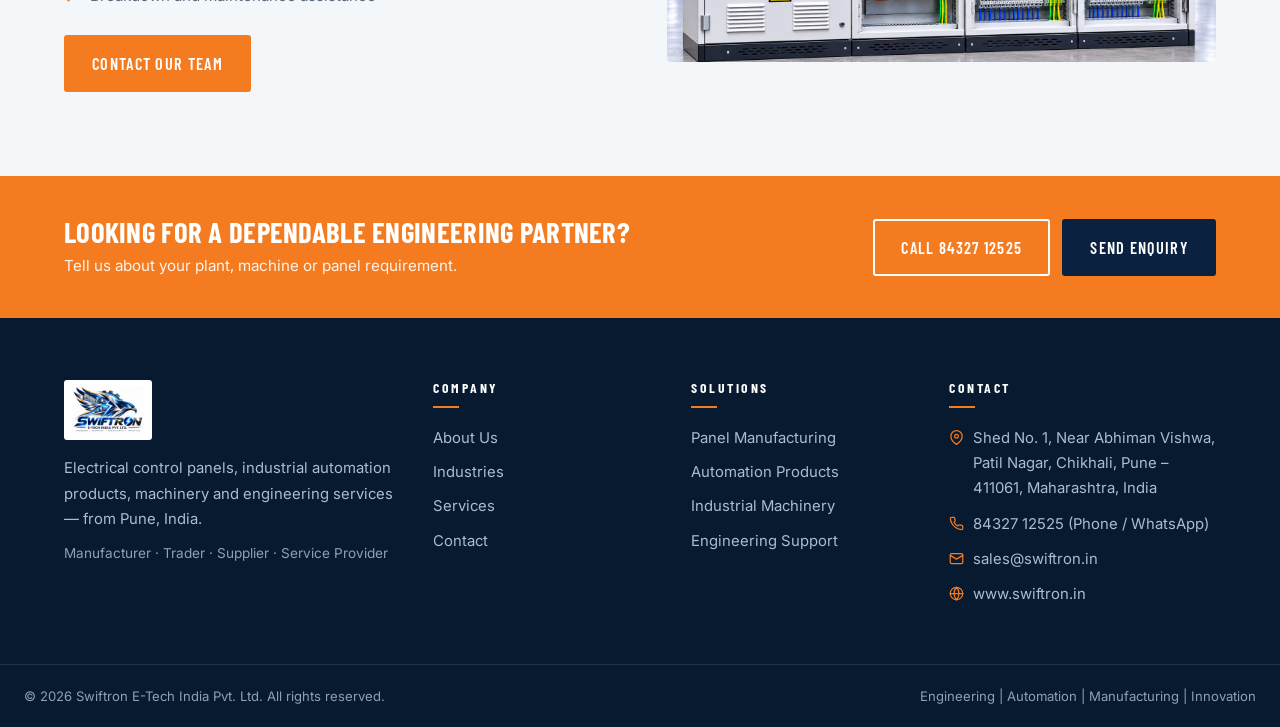
<file: about.html>
<!DOCTYPE html>
<html lang="en">
<head>
  <meta charset="UTF-8" />
  <meta name="viewport" content="width=device-width, initial-scale=1.0" />
  <title>About Us | Swiftron E-Tech India Pvt. Ltd.</title>
  <meta name="description" content="Swiftron E-Tech India Pvt. Ltd. is an engineering-focused company in Pune engaged in electrical control panel manufacturing, industrial automation products, machinery trading and engineering services." />
  <meta property="og:title" content="About Swiftron E-Tech India Pvt. Ltd." />
  <meta property="og:description" content="Manufacturer, trader, supplier and service provider of electrical panels, automation products and industrial machinery." />
  <meta property="og:type" content="website" />
  <link rel="canonical" href="https://www.swiftron.in/about.html" />
  <link rel="icon" href="assets/swiftron-logo.webp" />
  <link rel="preconnect" href="https://fonts.googleapis.com" />
  <link rel="preconnect" href="https://fonts.gstatic.com" crossorigin />
  <link href="https://fonts.googleapis.com/css2?family=Barlow+Condensed:wght@500;600;700&family=Inter:wght@400;500;600;700&display=swap" rel="stylesheet" />
  <link rel="stylesheet" href="css/style.css" />
</head>
<body>

  <div class="topbar">
    <div class="container topbar-inner">
      <ul>
        <li>
          <svg viewBox="0 0 24 24" fill="none" stroke="currentColor" stroke-width="1.9" stroke-linecap="round" stroke-linejoin="round"><path d="M22 16.92v3a2 2 0 0 1-2.18 2 19.8 19.8 0 0 1-8.63-3.07 19.5 19.5 0 0 1-6-6A19.8 19.8 0 0 1 2.12 4.2 2 2 0 0 1 4.11 2h3a2 2 0 0 1 2 1.72c.13.96.36 1.9.7 2.81a2 2 0 0 1-.45 2.11L8.09 9.91a16 16 0 0 0 6 6l1.27-1.27a2 2 0 0 1 2.11-.45c.91.34 1.85.57 2.81.7A2 2 0 0 1 22 16.92z"/></svg>
          <a href="tel:+918432712525">+91 84327 12525</a>
        </li>
        <li>
          <svg viewBox="0 0 24 24" fill="none" stroke="currentColor" stroke-width="1.9" stroke-linecap="round" stroke-linejoin="round"><rect x="2" y="4" width="20" height="16" rx="2"/><path d="m22 7-10 6L2 7"/></svg>
          <a href="mailto:sales@swiftron.in">sales@swiftron.in</a>
        </li>
        <li>
          <svg viewBox="0 0 24 24" fill="none" stroke="currentColor" stroke-width="1.9" stroke-linecap="round" stroke-linejoin="round"><path d="M21 10c0 7-9 13-9 13s-9-6-9-13a9 9 0 0 1 18 0z"/><circle cx="12" cy="10" r="3"/></svg>
          Chikhali, Pune – 411061
        </li>
      </ul>
      <span class="tag">Engineering · Automation · Manufacturing · Innovation</span>
    </div>
  </div>

  <header class="site-header">
    <div class="container header-inner">
      <a href="index.html" class="brand" aria-label="Swiftron E-Tech India — Home">
        <img src="assets/swiftron-logo.webp" alt="Swiftron E-Tech India Pvt. Ltd." />
      </a>
      <nav class="nav" aria-label="Main navigation">
        <ul class="nav-links" id="navLinks">
          <li><a href="index.html">Home</a></li>
          <li><a href="about.html" class="active">About Us</a></li>
          <li><a href="products.html">Products</a></li>
          <li><a href="panels.html">Panels</a></li>
          <li><a href="machinery.html">Machinery</a></li>
          <li><a href="services.html">Services</a></li>
          <li><a href="industries.html">Industries</a></li>
          <li><a href="contact.html">Contact</a></li>
          <li><a href="contact.html" class="btn btn-primary btn-sm nav-cta">Get a Quote</a></li>
        </ul>
        <button class="nav-toggle" aria-label="Toggle navigation" aria-expanded="false">
          <span></span><span></span><span></span>
        </button>
      </nav>
    </div>
  </header>

  <section class="page-hero">
    <div class="bg" style="background-image:url('assets/ind-manufacturing.jpg')" aria-hidden="true"></div>
    <div class="container">
      <nav class="crumbs" aria-label="Breadcrumb"><a href="index.html">Home</a> / <span>About Us</span></nav>
      <h1>Engineering-focused.<br />Industry-driven.</h1>
      <p>An engineering company built around electrical panels, automation products, industrial machinery and dependable service.</p>
    </div>
  </section>

  <!-- ================= STORY ================= -->
  <section class="section">
    <div class="container split">
      <div class="reveal">
        <span class="eyebrow">Who we are</span>
        <h2>Practical engineering for <span class="accent">real production floors</span></h2>
        <p>
          Swiftron E-Tech India Pvt. Ltd. is an engineering-focused company engaged in electrical control panel
          manufacturing, industrial automation products, machinery trading and engineering services.
        </p>
        <p>
          We provide solutions for industrial customers — from electrical panel design and manufacturing to sourcing
          automation products, machine sales, system integration, installation and after-sales service.
        </p>
        <p>
          Our objective is to provide reliable, practical and cost-effective solutions that help industries improve
          machine performance, operational efficiency, productivity and process reliability.
        </p>
        <p style="margin-bottom:0">
          With our focus on engineering quality, customer requirements and dependable support, Swiftron aims to become
          a trusted partner for manufacturers, machine builders, OEMs and industrial businesses.
        </p>
      </div>
      <div class="split-media reveal">
        <img src="assets/panel-plc.jpg" alt="PLC and automation control panel with breakers and organised wiring" loading="lazy" />
      </div>
    </div>
  </section>

  <!-- ================= BUSINESS MODEL ================= -->
  <section class="section paper">
    <div class="container">
      <div class="sec-head reveal">
        <span class="eyebrow">Our business</span>
        <h2>Four ways we <span class="accent">support industry</span></h2>
        <p>A single engineering partner across manufacturing, supply and service.</p>
      </div>

      <div class="grid grid-4">
        <div class="card reveal">
          <span class="icon-badge"><svg viewBox="0 0 24 24" fill="none" stroke="currentColor" stroke-width="1.8" stroke-linecap="round" stroke-linejoin="round"><rect x="3" y="4" width="18" height="16" rx="1.5"/><path d="M7 8h4v8H7zM14 8h3M14 12h3M14 16h3"/></svg></span>
          <h3>Manufacturer</h3>
          <p>Electrical control panels and custom machine control panels designed, assembled and tested.</p>
        </div>
        <div class="card reveal">
          <span class="icon-badge"><svg viewBox="0 0 24 24" fill="none" stroke="currentColor" stroke-width="1.8" stroke-linecap="round" stroke-linejoin="round"><path d="M3 6h18l-2 9H5z"/><circle cx="9" cy="19" r="1.5"/><circle cx="17" cy="19" r="1.5"/></svg></span>
          <h3>Trader</h3>
          <p>Automation products and industrial machinery sourced against specific application requirements.</p>
        </div>
        <div class="card reveal">
          <span class="icon-badge"><svg viewBox="0 0 24 24" fill="none" stroke="currentColor" stroke-width="1.8" stroke-linecap="round" stroke-linejoin="round"><path d="M12 2 3 7v10l9 5 9-5V7z"/><path d="m3 7 9 5 9-5"/></svg></span>
          <h3>Supplier</h3>
          <p>Regular supply of panels, drives, controllers and spares to plants and machine builders.</p>
        </div>
        <div class="card reveal">
          <span class="icon-badge"><svg viewBox="0 0 24 24" fill="none" stroke="currentColor" stroke-width="1.8" stroke-linecap="round" stroke-linejoin="round"><path d="M14.7 6.3a4 4 0 0 0 5 5l-9.4 9.4a2.1 2.1 0 0 1-3-3z"/><path d="M18 3l3 3"/></svg></span>
          <h3>Service Provider</h3>
          <p>Programming, integration, commissioning, troubleshooting and maintenance support.</p>
        </div>
      </div>
    </div>
  </section>

  <!-- ================= VISION / MISSION ================= -->
  <section class="section dark">
    <div class="container">
      <div class="grid grid-2">
        <div class="reveal" style="border-left:3px solid var(--orange);padding-left:28px">
          <span class="eyebrow">Vision</span>
          <h2 style="font-size:1.9rem">A trusted industrial engineering &amp; automation partner</h2>
          <p style="margin-bottom:0">
            To become a trusted industrial engineering and automation partner, recognized for innovation,
            quality manufacturing, dependable products and customer-focused solutions.
          </p>
        </div>
        <div class="reveal" style="border-left:3px solid rgba(255,255,255,.25);padding-left:28px">
          <span class="eyebrow">Mission</span>
          <h2 style="font-size:1.9rem">Reliable delivery, technical depth, responsive support</h2>
          <p style="margin-bottom:0">
            To deliver reliable electrical panels, automation products, machinery and engineering services with
            quality, technical expertise, competitive solutions and responsive customer support.
          </p>
        </div>
      </div>
    </div>
  </section>

  <!-- ================= VALUES ================= -->
  <section class="section">
    <div class="container">
      <div class="sec-head reveal">
        <span class="eyebrow">Core values</span>
        <h2>What we <span class="accent">hold ourselves to</span></h2>
      </div>

      <div class="value-grid">
        <div class="value reveal"><strong>Quality &amp; reliability</strong><span>Components and workmanship that hold up in continuous production.</span></div>
        <div class="value reveal"><strong>Engineering excellence</strong><span>Design decisions backed by application knowledge and calculation.</span></div>
        <div class="value reveal"><strong>Customer satisfaction</strong><span>Solutions shaped around what the customer actually needs.</span></div>
        <div class="value reveal"><strong>Innovation</strong><span>Modern automation applied where it genuinely improves the process.</span></div>
        <div class="value reveal"><strong>Cost-effective solutions</strong><span>Right-sized engineering instead of overspecified hardware.</span></div>
        <div class="value reveal"><strong>Long-term partnerships</strong><span>Support that continues well after the panel or machine is handed over.</span></div>
      </div>
    </div>
  </section>

  <!-- ================= LOCATION ================= -->
  <section class="section paper">
    <div class="container split reverse">
      <div class="split-media reveal">
        <img src="assets/panel-dist.jpg" alt="Distribution panel with breakers and organised wiring" loading="lazy" />
      </div>
      <div class="reveal">
        <span class="eyebrow">Where we work</span>
        <h2>Based in Chikhali, <span class="accent">Pune</span></h2>
        <p>
          Our facility at Patil Nagar, Chikhali supports customers across Pune's industrial belts and beyond —
          including machine builders, fabrication shops, process plants and OEMs.
        </p>
        <ul class="tick-list">
          <li>Panel design, assembly and testing under one roof</li>
          <li>Direct access to automation product sourcing</li>
          <li>On-site installation and commissioning support</li>
          <li>Breakdown and maintenance assistance</li>
        </ul>
        <p style="margin-top:26px;margin-bottom:0">
          <a href="contact.html" class="btn btn-primary">Contact our team</a>
        </p>
      </div>
    </div>
  </section>

  <section class="cta-band">
    <div class="container">
      <div>
        <h3>Looking for a dependable engineering partner?</h3>
        <p>Tell us about your plant, machine or panel requirement.</p>
      </div>
      <div style="display:flex;gap:12px;flex-wrap:wrap">
        <a href="tel:+918432712525" class="btn btn-outline">Call 84327 12525</a>
        <a href="contact.html" class="btn btn-navy">Send Enquiry</a>
      </div>
    </div>
  </section>

  <footer class="footer">
    <div class="container footer-grid">
      <div class="footer-brand">
        <img src="assets/swiftron-logo.webp" alt="Swiftron E-Tech India Pvt. Ltd." />
        <p>Electrical control panels, industrial automation products, machinery and engineering services — from Pune, India.</p>
        <p style="color:#8ba1b8;font-size:.85rem">Manufacturer · Trader · Supplier · Service Provider</p>
      </div>
      <div>
        <h4>Company</h4>
        <ul>
          <li><a href="about.html">About Us</a></li>
          <li><a href="industries.html">Industries</a></li>
          <li><a href="services.html">Services</a></li>
          <li><a href="contact.html">Contact</a></li>
        </ul>
      </div>
      <div>
        <h4>Solutions</h4>
        <ul>
          <li><a href="panels.html">Panel Manufacturing</a></li>
          <li><a href="products.html">Automation Products</a></li>
          <li><a href="machinery.html">Industrial Machinery</a></li>
          <li><a href="services.html">Engineering Support</a></li>
        </ul>
      </div>
      <div>
        <h4>Contact</h4>
        <p class="contact-line">
          <svg viewBox="0 0 24 24" fill="none" stroke="currentColor" stroke-width="2" stroke-linecap="round" stroke-linejoin="round"><path d="M21 10c0 7-9 13-9 13s-9-6-9-13a9 9 0 0 1 18 0z"/><circle cx="12" cy="10" r="3"/></svg>
          <span>Shed No. 1, Near Abhiman Vishwa, Patil Nagar, Chikhali, Pune – 411061, Maharashtra, India</span>
        </p>
        <p class="contact-line">
          <svg viewBox="0 0 24 24" fill="none" stroke="currentColor" stroke-width="2" stroke-linecap="round" stroke-linejoin="round"><path d="M22 16.92v3a2 2 0 0 1-2.18 2 19.8 19.8 0 0 1-8.63-3.07 19.5 19.5 0 0 1-6-6A19.8 19.8 0 0 1 2.12 4.2 2 2 0 0 1 4.11 2h3a2 2 0 0 1 2 1.72c.13.96.36 1.9.7 2.81a2 2 0 0 1-.45 2.11L8.09 9.91a16 16 0 0 0 6 6l1.27-1.27a2 2 0 0 1 2.11-.45c.91.34 1.85.57 2.81.7A2 2 0 0 1 22 16.92z"/></svg>
          <span><a href="tel:+918432712525">84327 12525</a> (Phone / WhatsApp)</span>
        </p>
        <p class="contact-line">
          <svg viewBox="0 0 24 24" fill="none" stroke="currentColor" stroke-width="2" stroke-linecap="round" stroke-linejoin="round"><rect x="2" y="4" width="20" height="16" rx="2"/><path d="m22 7-10 6L2 7"/></svg>
          <span><a href="mailto:sales@swiftron.in">sales@swiftron.in</a></span>
        </p>
        <p class="contact-line">
          <svg viewBox="0 0 24 24" fill="none" stroke="currentColor" stroke-width="2" stroke-linecap="round" stroke-linejoin="round"><circle cx="12" cy="12" r="10"/><path d="M2 12h20"/><path d="M12 2a15.3 15.3 0 0 1 4 10 15.3 15.3 0 0 1-4 10 15.3 15.3 0 0 1-4-10 15.3 15.3 0 0 1 4-10z"/></svg>
          <span><a href="https://www.swiftron.in">www.swiftron.in</a></span>
        </p>
      </div>
    </div>
    <div class="footer-bottom">
      <p style="margin:0">© <span id="year">2026</span> Swiftron E-Tech India Pvt. Ltd. All rights reserved.</p>
      <p style="margin:0">Engineering | Automation | Manufacturing | Innovation</p>
    </div>
  </footer>

  <a href="#" class="wa-float" data-wa="Hello Swiftron E-Tech, I would like to know more about your company." aria-label="Chat on WhatsApp">
    <svg viewBox="0 0 24 24" fill="currentColor" aria-hidden="true"><path d="M17.47 14.38c-.3-.15-1.76-.87-2.03-.97-.27-.1-.47-.15-.67.15-.2.3-.77.97-.94 1.16-.17.2-.35.22-.64.08-.3-.15-1.26-.47-2.39-1.48-.88-.79-1.48-1.76-1.65-2.06-.17-.3-.02-.46.13-.6.13-.14.3-.35.45-.52.15-.17.2-.3.3-.5.1-.2.05-.37-.03-.52-.07-.15-.67-1.61-.92-2.2-.24-.58-.49-.5-.67-.51h-.57c-.2 0-.52.07-.79.37-.27.3-1.04 1.02-1.04 2.48s1.06 2.87 1.21 3.07c.15.2 2.1 3.2 5.08 4.49.7.3 1.26.49 1.69.62.71.23 1.36.2 1.87.12.57-.09 1.76-.72 2-1.41.25-.7.25-1.29.18-1.42-.08-.12-.28-.2-.57-.35M12.05 21.8h-.01a9.87 9.87 0 0 1-5.03-1.38l-.36-.21-3.74.98 1-3.65-.24-.37a9.86 9.86 0 0 1-1.51-5.26C2.16 6.45 6.6 2 12.05 2c2.64 0 5.12 1.03 6.99 2.9a9.83 9.83 0 0 1 2.89 6.99c0 5.45-4.44 9.89-9.88 9.89m8.4-18.3A11.82 11.82 0 0 0 12.05 0C5.5 0 .16 5.34.16 11.89c0 2.1.55 4.14 1.59 5.95L0 24l6.3-1.65a11.88 11.88 0 0 0 5.69 1.45h.01c6.55 0 11.89-5.34 11.89-11.89 0-3.18-1.24-6.17-3.48-8.41z"/></svg>
  </a>

  <script src="js/main.js"></script>
</body>
</html>
</file>
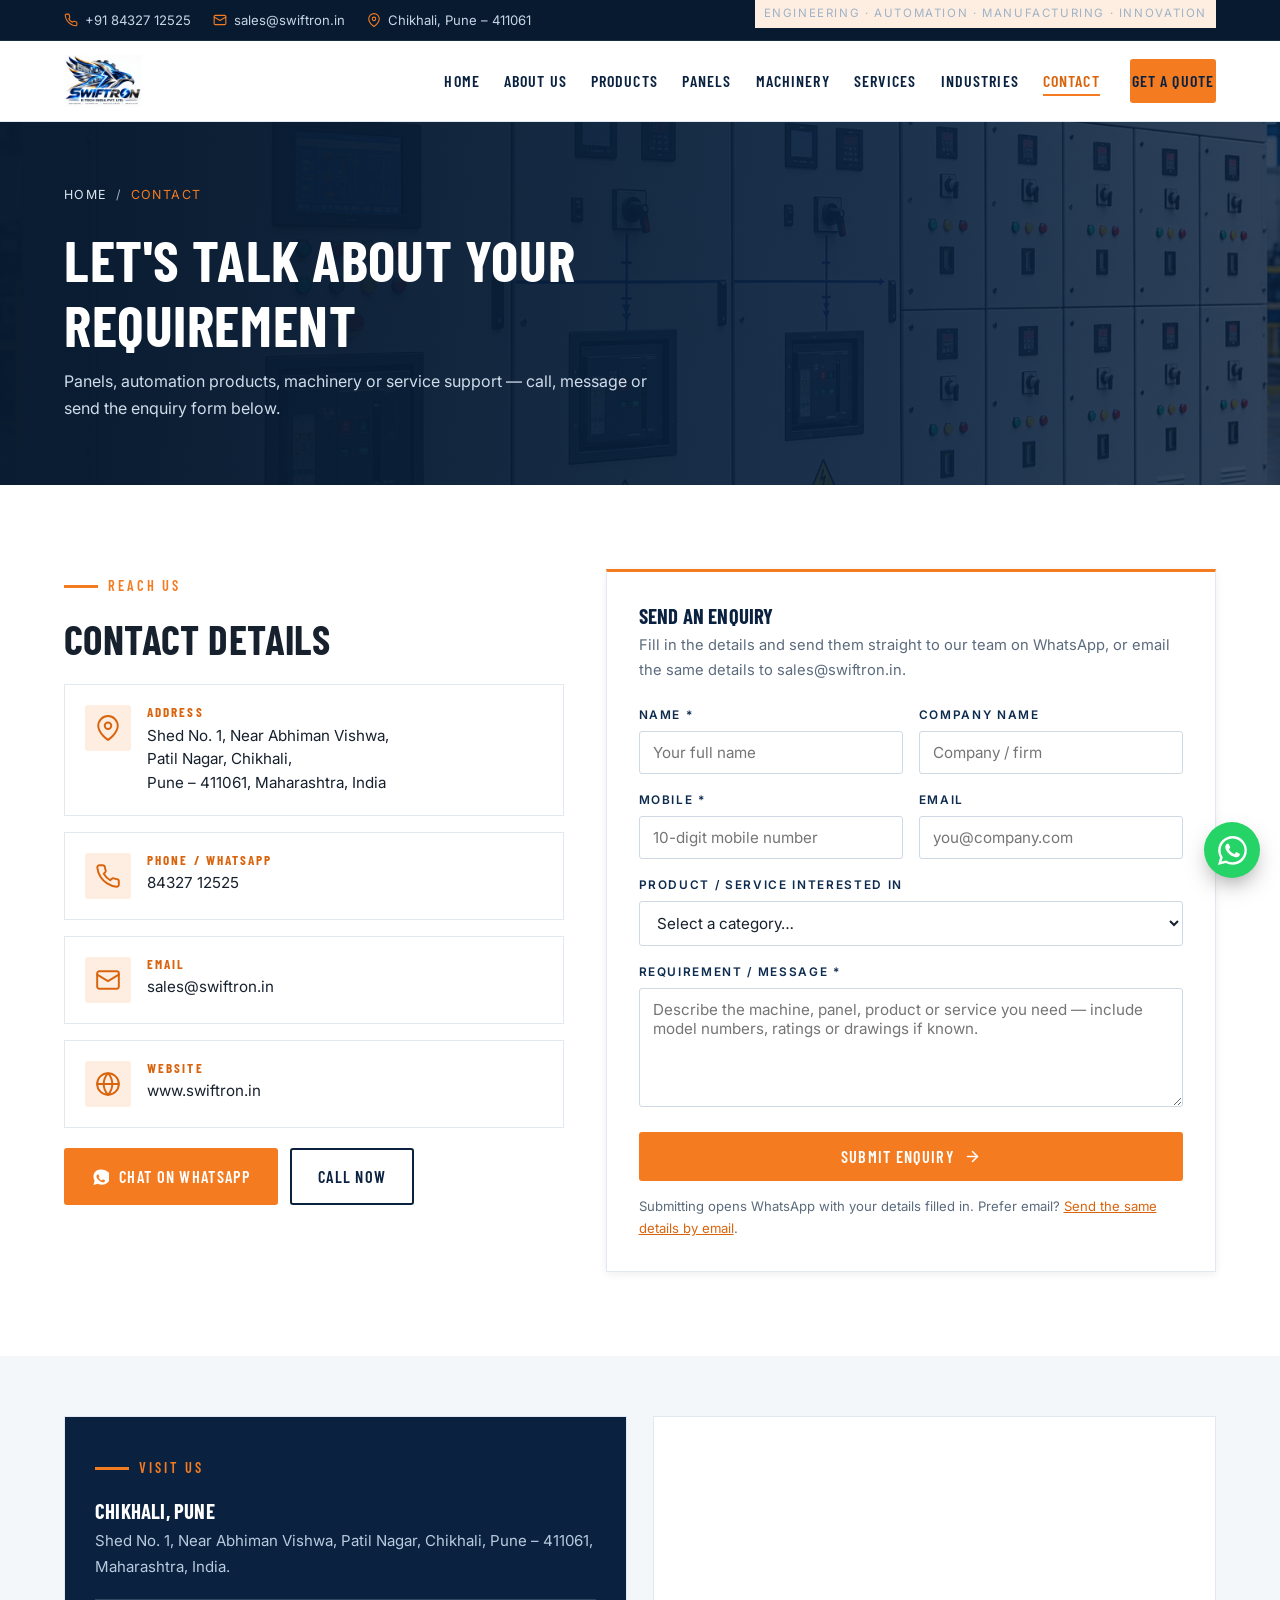
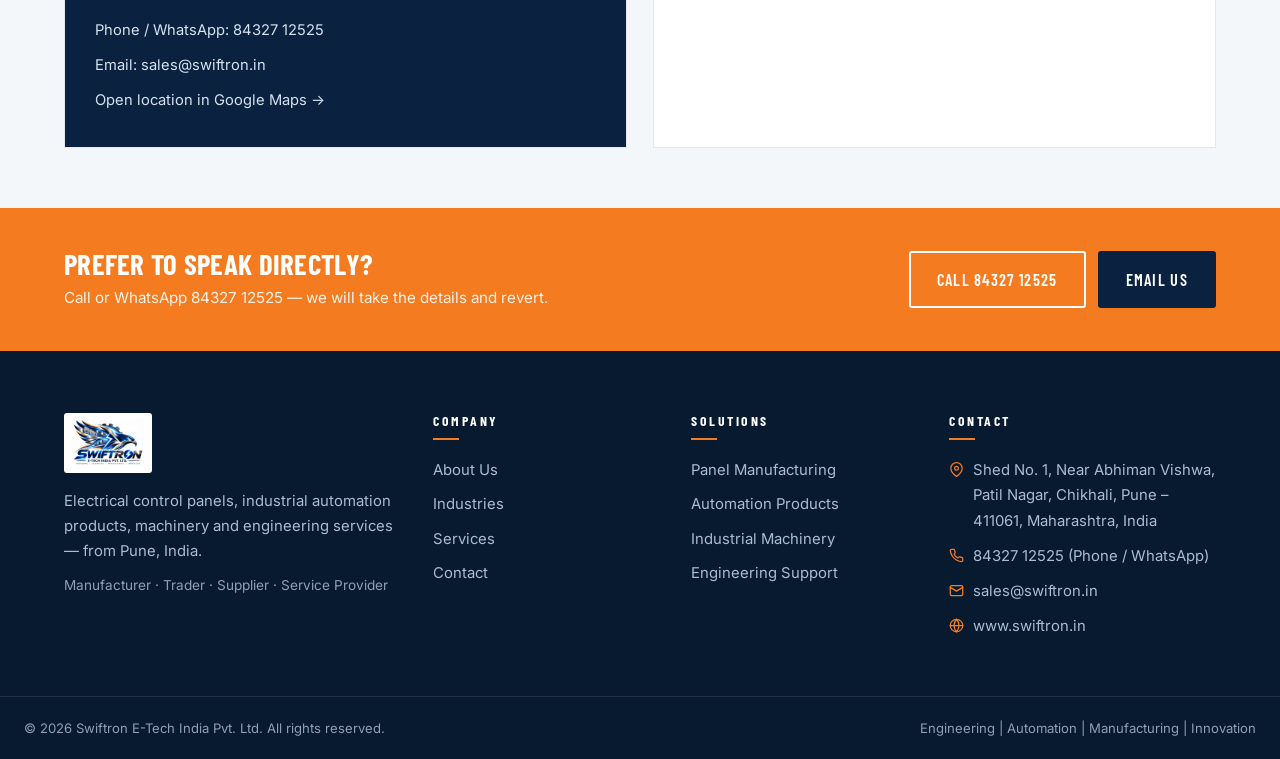
<file: contact.html>
<!DOCTYPE html>
<html lang="en">
<head>
  <meta charset="UTF-8" />
  <meta name="viewport" content="width=device-width, initial-scale=1.0" />
  <title>Contact Us | Swiftron E-Tech India Pvt. Ltd., Chikhali, Pune</title>
  <meta name="description" content="Contact Swiftron E-Tech India Pvt. Ltd. — Shed No. 1, Near Abhiman Vishwa, Patil Nagar, Chikhali, Pune 411061. Phone / WhatsApp 8432712525, email sales@swiftron.in." />
  <meta property="og:title" content="Contact Swiftron E-Tech India Pvt. Ltd." />
  <meta property="og:description" content="Send your panel, automation or machinery enquiry. Phone / WhatsApp 8432712525, sales@swiftron.in." />
  <meta property="og:type" content="website" />
  <link rel="canonical" href="https://www.swiftron.in/contact.html" />
  <link rel="icon" href="assets/swiftron-logo.webp" />
  <link rel="preconnect" href="https://fonts.googleapis.com" />
  <link rel="preconnect" href="https://fonts.gstatic.com" crossorigin />
  <link href="https://fonts.googleapis.com/css2?family=Barlow+Condensed:wght@500;600;700&family=Inter:wght@400;500;600;700&display=swap" rel="stylesheet" />
  <link rel="stylesheet" href="css/style.css" />
</head>
<body>

  <div class="topbar">
    <div class="container topbar-inner">
      <ul>
        <li>
          <svg viewBox="0 0 24 24" fill="none" stroke="currentColor" stroke-width="1.9" stroke-linecap="round" stroke-linejoin="round"><path d="M22 16.92v3a2 2 0 0 1-2.18 2 19.8 19.8 0 0 1-8.63-3.07 19.5 19.5 0 0 1-6-6A19.8 19.8 0 0 1 2.12 4.2 2 2 0 0 1 4.11 2h3a2 2 0 0 1 2 1.72c.13.96.36 1.9.7 2.81a2 2 0 0 1-.45 2.11L8.09 9.91a16 16 0 0 0 6 6l1.27-1.27a2 2 0 0 1 2.11-.45c.91.34 1.85.57 2.81.7A2 2 0 0 1 22 16.92z"/></svg>
          <a href="tel:+918432712525">+91 84327 12525</a>
        </li>
        <li>
          <svg viewBox="0 0 24 24" fill="none" stroke="currentColor" stroke-width="1.9" stroke-linecap="round" stroke-linejoin="round"><rect x="2" y="4" width="20" height="16" rx="2"/><path d="m22 7-10 6L2 7"/></svg>
          <a href="mailto:sales@swiftron.in">sales@swiftron.in</a>
        </li>
        <li>
          <svg viewBox="0 0 24 24" fill="none" stroke="currentColor" stroke-width="1.9" stroke-linecap="round" stroke-linejoin="round"><path d="M21 10c0 7-9 13-9 13s-9-6-9-13a9 9 0 0 1 18 0z"/><circle cx="12" cy="10" r="3"/></svg>
          Chikhali, Pune – 411061
        </li>
      </ul>
      <span class="tag">Engineering · Automation · Manufacturing · Innovation</span>
    </div>
  </div>

  <header class="site-header">
    <div class="container header-inner">
      <a href="index.html" class="brand" aria-label="Swiftron E-Tech India — Home">
        <img src="assets/swiftron-logo.webp" alt="Swiftron E-Tech India Pvt. Ltd." />
      </a>
      <nav class="nav" aria-label="Main navigation">
        <ul class="nav-links" id="navLinks">
          <li><a href="index.html">Home</a></li>
          <li><a href="about.html">About Us</a></li>
          <li><a href="products.html">Products</a></li>
          <li><a href="panels.html">Panels</a></li>
          <li><a href="machinery.html">Machinery</a></li>
          <li><a href="services.html">Services</a></li>
          <li><a href="industries.html">Industries</a></li>
          <li><a href="contact.html" class="active">Contact</a></li>
          <li><a href="#enquiry" class="btn btn-primary btn-sm nav-cta">Get a Quote</a></li>
        </ul>
        <button class="nav-toggle" aria-label="Toggle navigation" aria-expanded="false">
          <span></span><span></span><span></span>
        </button>
      </nav>
    </div>
  </header>

  <section class="page-hero">
    <div class="bg" style="background-image:url('assets/panel-pcc.jpg')" aria-hidden="true"></div>
    <div class="container">
      <nav class="crumbs" aria-label="Breadcrumb"><a href="index.html">Home</a> / <span>Contact</span></nav>
      <h1>Let's talk about your requirement</h1>
      <p>Panels, automation products, machinery or service support — call, message or send the enquiry form below.</p>
    </div>
  </section>

  <section class="section" id="enquiry">
    <div class="container">
      <div class="contact-grid">

        <!-- Info -->
        <div class="reveal">
          <span class="eyebrow">Reach us</span>
          <h2 style="margin-bottom:22px">Contact details</h2>

          <div class="info-list">
            <div class="info">
              <span class="icon-badge"><svg viewBox="0 0 24 24" fill="none" stroke="currentColor" stroke-width="1.8" stroke-linecap="round" stroke-linejoin="round"><path d="M21 10c0 7-9 13-9 13s-9-6-9-13a9 9 0 0 1 18 0z"/><circle cx="12" cy="10" r="3"/></svg></span>
              <div>
                <h4>Address</h4>
                <p>Shed No. 1, Near Abhiman Vishwa,<br />Patil Nagar, Chikhali,<br />Pune – 411061, Maharashtra, India</p>
              </div>
            </div>

            <div class="info">
              <span class="icon-badge"><svg viewBox="0 0 24 24" fill="none" stroke="currentColor" stroke-width="1.8" stroke-linecap="round" stroke-linejoin="round"><path d="M22 16.92v3a2 2 0 0 1-2.18 2 19.8 19.8 0 0 1-8.63-3.07 19.5 19.5 0 0 1-6-6A19.8 19.8 0 0 1 2.12 4.2 2 2 0 0 1 4.11 2h3a2 2 0 0 1 2 1.72c.13.96.36 1.9.7 2.81a2 2 0 0 1-.45 2.11L8.09 9.91a16 16 0 0 0 6 6l1.27-1.27a2 2 0 0 1 2.11-.45c.91.34 1.85.57 2.81.7A2 2 0 0 1 22 16.92z"/></svg></span>
              <div>
                <h4>Phone / WhatsApp</h4>
                <p><a href="tel:+918432712525">84327 12525</a></p>
              </div>
            </div>

            <div class="info">
              <span class="icon-badge"><svg viewBox="0 0 24 24" fill="none" stroke="currentColor" stroke-width="1.8" stroke-linecap="round" stroke-linejoin="round"><rect x="2" y="4" width="20" height="16" rx="2"/><path d="m22 7-10 6L2 7"/></svg></span>
              <div>
                <h4>Email</h4>
                <p><a href="mailto:sales@swiftron.in">sales@swiftron.in</a></p>
              </div>
            </div>

            <div class="info">
              <span class="icon-badge"><svg viewBox="0 0 24 24" fill="none" stroke="currentColor" stroke-width="1.8" stroke-linecap="round" stroke-linejoin="round"><circle cx="12" cy="12" r="10"/><path d="M2 12h20"/><path d="M12 2a15.3 15.3 0 0 1 4 10 15.3 15.3 0 0 1-4 10 15.3 15.3 0 0 1-4-10 15.3 15.3 0 0 1 4-10z"/></svg></span>
              <div>
                <h4>Website</h4>
                <p><a href="https://www.swiftron.in">www.swiftron.in</a></p>
              </div>
            </div>
          </div>

          <div style="display:flex;gap:12px;flex-wrap:wrap;margin-top:20px">
            <a href="#" class="btn btn-primary" data-wa="Hello Swiftron E-Tech, I would like to discuss a requirement.">
              <svg viewBox="0 0 24 24" fill="currentColor" aria-hidden="true"><path d="M12.04 2C5.58 2 2.05 6.98 2.05 11.89c0 2.1.55 4.14 1.59 5.95L2 24l6.3-1.65a11.9 11.9 0 0 0 5.69 1.45c6.55 0 11.89-5.34 11.89-11.89S18.59 2 12.04 2zm6.13 16.8c-.25.7-1.44 1.33-2 1.41-.51.09-1.16.12-1.87-.12-.43-.13-.99-.32-1.69-.62-2.98-1.29-4.93-4.29-5.08-4.49-.15-.2-1.21-1.61-1.21-3.07s.77-2.18 1.04-2.48c.27-.3.59-.37.79-.37h.57c.18.01.43-.07.67.51.25.59.85 2.05.92 2.2.08.15.13.32.03.52-.1.2-.15.33-.3.5-.15.17-.32.38-.45.52-.15.14-.3.3-.13.6.17.3.77 1.27 1.65 2.06 1.13 1.01 2.09 1.33 2.39 1.48.29.14.47.12.64-.08.17-.19.74-.86.94-1.16.2-.3.4-.25.67-.15.27.1 1.73.82 2.03.97.29.15.49.23.57.35.07.13.07.72-.18 1.42z"/></svg>
              Chat on WhatsApp
            </a>
            <a href="tel:+918432712525" class="btn btn-ghost">Call now</a>
          </div>
        </div>

        <!-- Form -->
        <div class="reveal">
          <div class="form-card">
            <h3>Send an enquiry</h3>
            <p>Fill in the details and send them straight to our team on WhatsApp, or email the same details to sales@swiftron.in.</p>

            <form id="enquiryForm" novalidate>
              <div class="field-row">
                <div class="field">
                  <label for="name">Name *</label>
                  <input type="text" id="name" name="name" placeholder="Your full name" required />
                </div>
                <div class="field">
                  <label for="company">Company name</label>
                  <input type="text" id="company" name="company" placeholder="Company / firm" />
                </div>
              </div>

              <div class="field-row">
                <div class="field">
                  <label for="mobile">Mobile *</label>
                  <input type="tel" id="mobile" name="mobile" placeholder="10-digit mobile number" pattern="[0-9+\s-]{10,15}" required />
                </div>
                <div class="field">
                  <label for="email">Email</label>
                  <input type="email" id="email" name="email" placeholder="you@company.com" />
                </div>
              </div>

              <div class="field">
                <label for="interest">Product / service interested in</label>
                <select id="interest" name="interest">
                  <option value="">Select a category…</option>
                  <option>Electrical control panel manufacturing</option>
                  <option>Industrial machinery</option>
                  <option>PLC / automation products</option>
                  <option>Servo motors &amp; drives</option>
                  <option>VFD / AC drives</option>
                  <option>HMI / touch panels</option>
                  <option>Process controllers &amp; sensors</option>
                  <option>Electrical &amp; panel accessories</option>
                  <option>PLC / HMI programming</option>
                  <option>Installation &amp; commissioning</option>
                  <option>Repair / breakdown support</option>
                  <option>Other</option>
                </select>
              </div>

              <div class="field">
                <label for="message">Requirement / message *</label>
                <textarea id="message" name="message" rows="5" placeholder="Describe the machine, panel, product or service you need — include model numbers, ratings or drawings if known." required></textarea>
              </div>

              <button type="submit" class="btn btn-primary btn-block">
                Submit Enquiry
                <svg viewBox="0 0 24 24" fill="none" stroke="currentColor" stroke-width="2.2" stroke-linecap="round" stroke-linejoin="round"><path d="M5 12h14"/><path d="m12 5 7 7-7 7"/></svg>
              </button>

              <p class="form-hint">
                Submitting opens WhatsApp with your details filled in. Prefer email?
                <a href="#" id="sendByEmail">Send the same details by email</a>.
              </p>
            </form>
          </div>
        </div>
      </div>
    </div>
  </section>

  <!-- Location -->
  <section class="section tight paper">
    <div class="container">
      <div class="grid grid-2" style="align-items:stretch">
        <div class="map-card reveal">
          <div>
            <span class="eyebrow">Visit us</span>
            <h3>Chikhali, Pune</h3>
            <p>Shed No. 1, Near Abhiman Vishwa, Patil Nagar, Chikhali, Pune – 411061, Maharashtra, India.</p>
          </div>
          <div class="map-lines">
            <span>Phone / WhatsApp: <a href="tel:+918432712525">84327 12525</a></span>
            <span>Email: <a href="mailto:sales@swiftron.in">sales@swiftron.in</a></span>
            <span><a href="https://www.google.com/maps/search/?api=1&amp;query=Patil+Nagar+Chikhali+Pune+411061" target="_blank" rel="noopener">Open location in Google Maps →</a></span>
          </div>
        </div>
        <div class="reveal" style="border:1px solid var(--line);background:#fff;min-height:320px">
          <iframe
            title="Swiftron E-Tech India location — Chikhali, Pune"
            src="https://www.google.com/maps?q=Patil%20Nagar%2C%20Chikhali%2C%20Pune%20411061&amp;output=embed"
            width="100%"
            height="100%"
            style="border:0;min-height:320px;display:block"
            loading="lazy"
            referrerpolicy="no-referrer-when-downgrade"
            allowfullscreen></iframe>
        </div>
      </div>
    </div>
  </section>

  <section class="cta-band">
    <div class="container">
      <div>
        <h3>Prefer to speak directly?</h3>
        <p>Call or WhatsApp 84327 12525 — we will take the details and revert.</p>
      </div>
      <div style="display:flex;gap:12px;flex-wrap:wrap">
        <a href="tel:+918432712525" class="btn btn-outline">Call 84327 12525</a>
        <a href="mailto:sales@swiftron.in" class="btn btn-navy">Email us</a>
      </div>
    </div>
  </section>

  <footer class="footer">
    <div class="container footer-grid">
      <div class="footer-brand">
        <img src="assets/swiftron-logo.webp" alt="Swiftron E-Tech India Pvt. Ltd." />
        <p>Electrical control panels, industrial automation products, machinery and engineering services — from Pune, India.</p>
        <p style="color:#8ba1b8;font-size:.85rem">Manufacturer · Trader · Supplier · Service Provider</p>
      </div>
      <div>
        <h4>Company</h4>
        <ul>
          <li><a href="about.html">About Us</a></li>
          <li><a href="industries.html">Industries</a></li>
          <li><a href="services.html">Services</a></li>
          <li><a href="contact.html">Contact</a></li>
        </ul>
      </div>
      <div>
        <h4>Solutions</h4>
        <ul>
          <li><a href="panels.html">Panel Manufacturing</a></li>
          <li><a href="products.html">Automation Products</a></li>
          <li><a href="machinery.html">Industrial Machinery</a></li>
          <li><a href="services.html">Engineering Support</a></li>
        </ul>
      </div>
      <div>
        <h4>Contact</h4>
        <p class="contact-line">
          <svg viewBox="0 0 24 24" fill="none" stroke="currentColor" stroke-width="2" stroke-linecap="round" stroke-linejoin="round"><path d="M21 10c0 7-9 13-9 13s-9-6-9-13a9 9 0 0 1 18 0z"/><circle cx="12" cy="10" r="3"/></svg>
          <span>Shed No. 1, Near Abhiman Vishwa, Patil Nagar, Chikhali, Pune – 411061, Maharashtra, India</span>
        </p>
        <p class="contact-line">
          <svg viewBox="0 0 24 24" fill="none" stroke="currentColor" stroke-width="2" stroke-linecap="round" stroke-linejoin="round"><path d="M22 16.92v3a2 2 0 0 1-2.18 2 19.8 19.8 0 0 1-8.63-3.07 19.5 19.5 0 0 1-6-6A19.8 19.8 0 0 1 2.12 4.2 2 2 0 0 1 4.11 2h3a2 2 0 0 1 2 1.72c.13.96.36 1.9.7 2.81a2 2 0 0 1-.45 2.11L8.09 9.91a16 16 0 0 0 6 6l1.27-1.27a2 2 0 0 1 2.11-.45c.91.34 1.85.57 2.81.7A2 2 0 0 1 22 16.92z"/></svg>
          <span><a href="tel:+918432712525">84327 12525</a> (Phone / WhatsApp)</span>
        </p>
        <p class="contact-line">
          <svg viewBox="0 0 24 24" fill="none" stroke="currentColor" stroke-width="2" stroke-linecap="round" stroke-linejoin="round"><rect x="2" y="4" width="20" height="16" rx="2"/><path d="m22 7-10 6L2 7"/></svg>
          <span><a href="mailto:sales@swiftron.in">sales@swiftron.in</a></span>
        </p>
        <p class="contact-line">
          <svg viewBox="0 0 24 24" fill="none" stroke="currentColor" stroke-width="2" stroke-linecap="round" stroke-linejoin="round"><circle cx="12" cy="12" r="10"/><path d="M2 12h20"/><path d="M12 2a15.3 15.3 0 0 1 4 10 15.3 15.3 0 0 1-4 10 15.3 15.3 0 0 1-4-10 15.3 15.3 0 0 1 4-10z"/></svg>
          <span><a href="https://www.swiftron.in">www.swiftron.in</a></span>
        </p>
      </div>
    </div>
    <div class="footer-bottom">
      <p style="margin:0">© <span id="year">2026</span> Swiftron E-Tech India Pvt. Ltd. All rights reserved.</p>
      <p style="margin:0">Engineering | Automation | Manufacturing | Innovation</p>
    </div>
  </footer>

  <a href="#" class="wa-float" data-wa="Hello Swiftron E-Tech, I would like to make an enquiry." aria-label="Chat on WhatsApp">
    <svg viewBox="0 0 24 24" fill="currentColor" aria-hidden="true"><path d="M17.47 14.38c-.3-.15-1.76-.87-2.03-.97-.27-.1-.47-.15-.67.15-.2.3-.77.97-.94 1.16-.17.2-.35.22-.64.08-.3-.15-1.26-.47-2.39-1.48-.88-.79-1.48-1.76-1.65-2.06-.17-.3-.02-.46.13-.6.13-.14.3-.35.45-.52.15-.17.2-.3.3-.5.1-.2.05-.37-.03-.52-.07-.15-.67-1.61-.92-2.2-.24-.58-.49-.5-.67-.51h-.57c-.2 0-.52.07-.79.37-.27.3-1.04 1.02-1.04 2.48s1.06 2.87 1.21 3.07c.15.2 2.1 3.2 5.08 4.49.7.3 1.26.49 1.69.62.71.23 1.36.2 1.87.12.57-.09 1.76-.72 2-1.41.25-.7.25-1.29.18-1.42-.08-.12-.28-.2-.57-.35M12.05 21.8h-.01a9.87 9.87 0 0 1-5.03-1.38l-.36-.21-3.74.98 1-3.65-.24-.37a9.86 9.86 0 0 1-1.51-5.26C2.16 6.45 6.6 2 12.05 2c2.64 0 5.12 1.03 6.99 2.9a9.83 9.83 0 0 1 2.89 6.99c0 5.45-4.44 9.89-9.88 9.89m8.4-18.3A11.82 11.82 0 0 0 12.05 0C5.5 0 .16 5.34.16 11.89c0 2.1.55 4.14 1.59 5.95L0 24l6.3-1.65a11.88 11.88 0 0 0 5.69 1.45h.01c6.55 0 11.89-5.34 11.89-11.89 0-3.18-1.24-6.17-3.48-8.41z"/></svg>
  </a>

  <script src="js/main.js"></script>
</body>
</html>
</file>
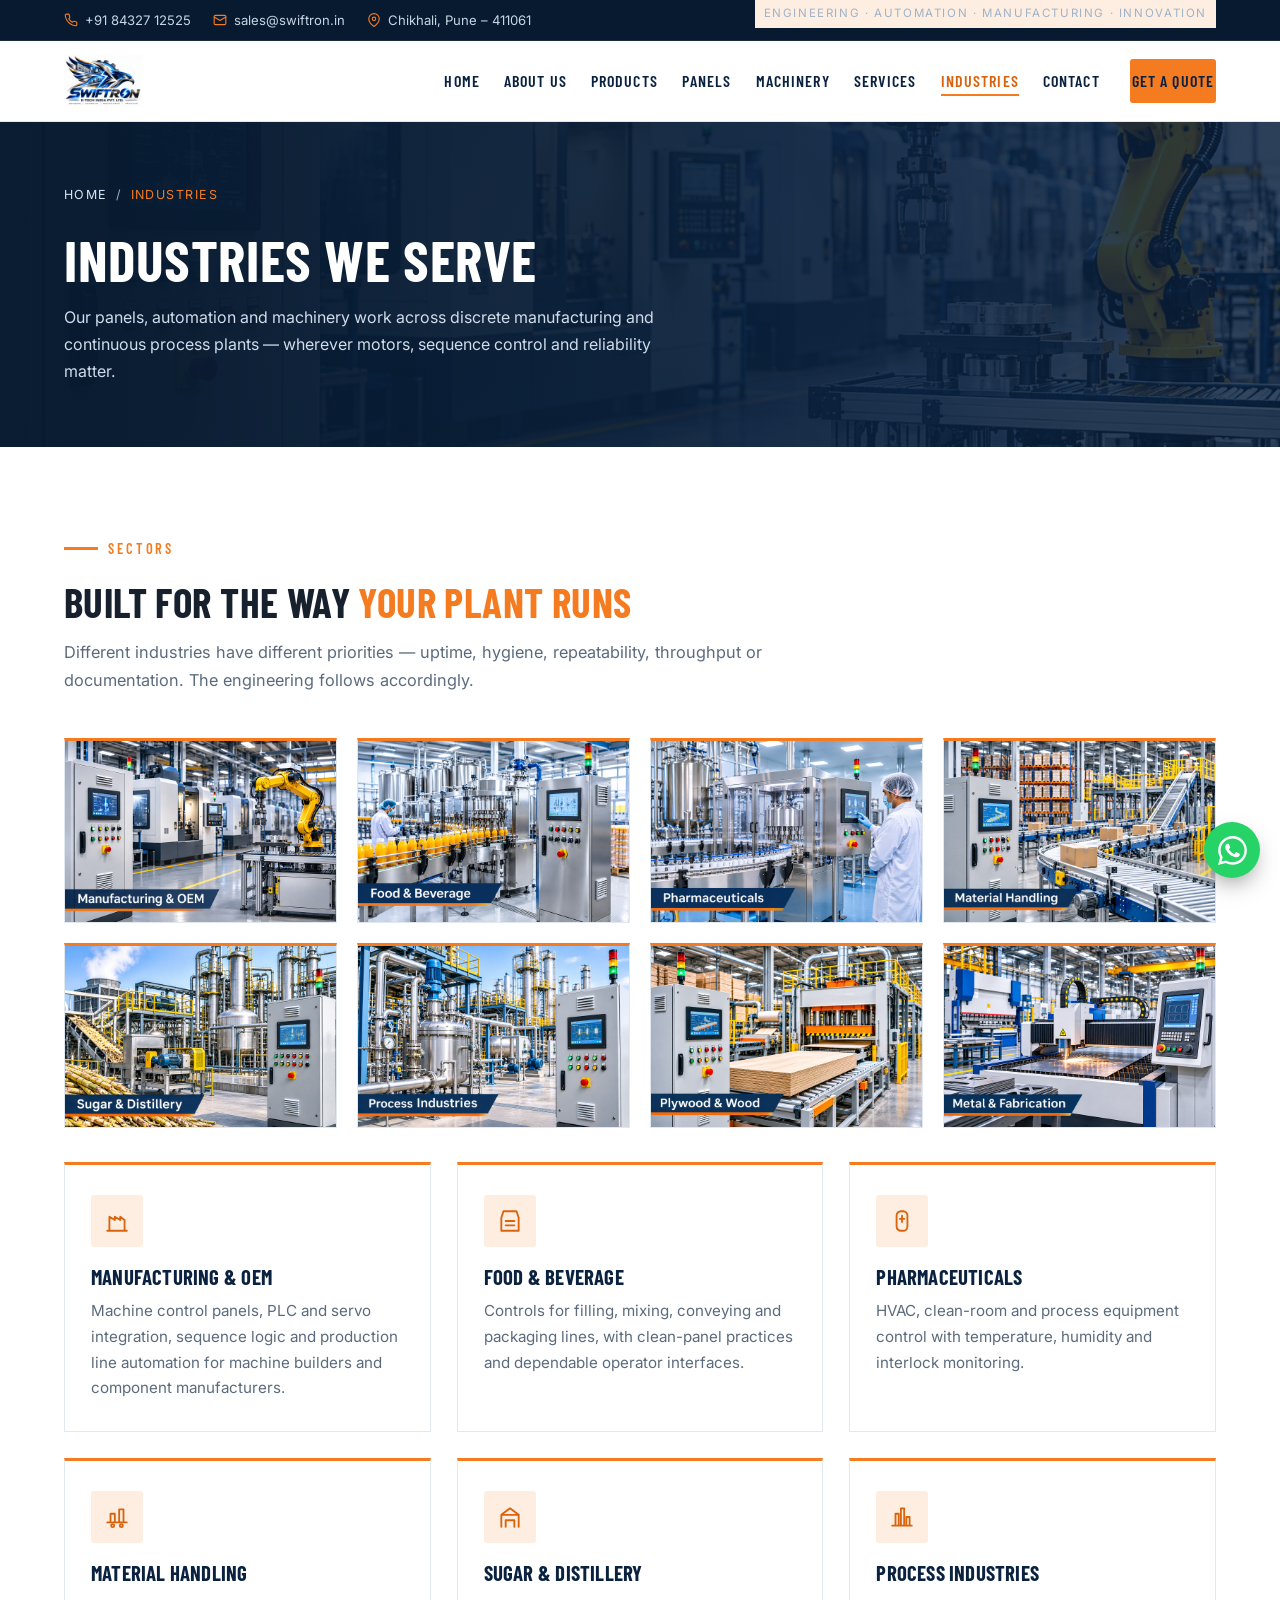
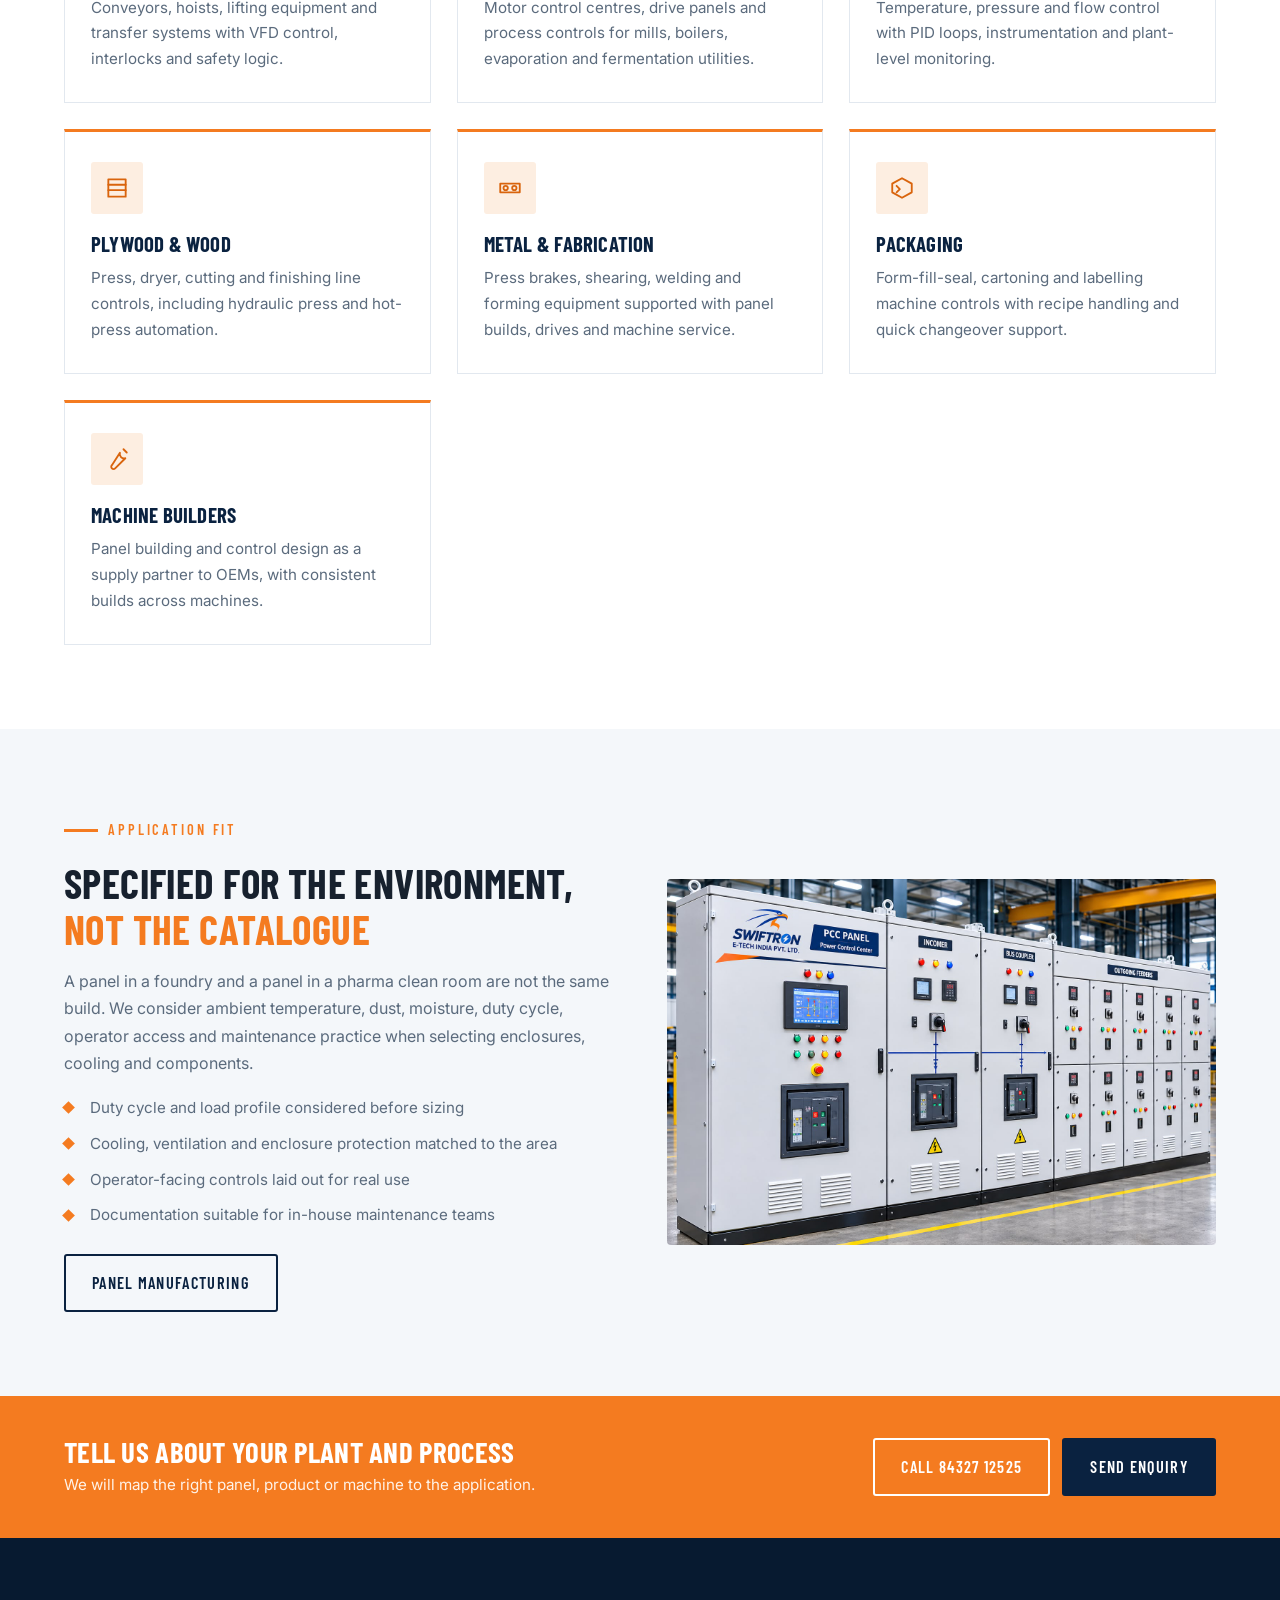
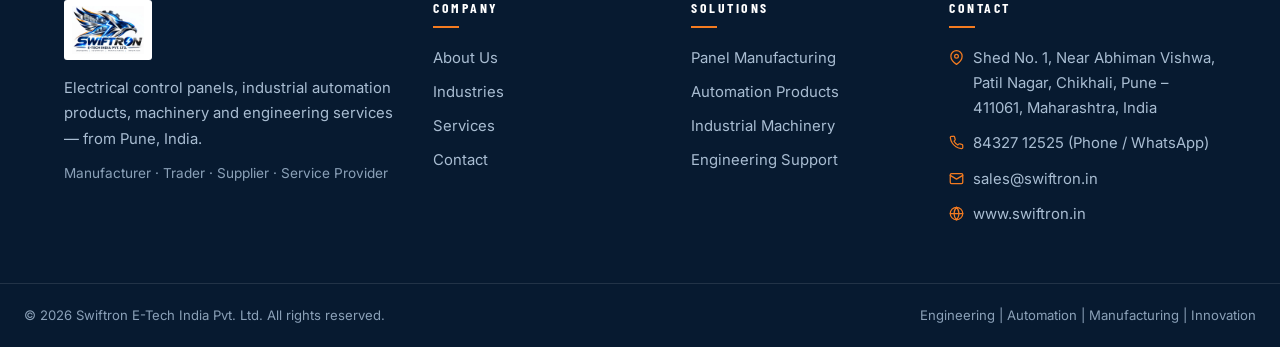
<file: industries.html>
<!DOCTYPE html>
<html lang="en">
<head>
  <meta charset="UTF-8" />
  <meta name="viewport" content="width=device-width, initial-scale=1.0" />
  <title>Industries We Serve | Manufacturing, F&amp;B, Pharma, Process – Swiftron</title>
  <meta name="description" content="Swiftron E-Tech India supplies panels, automation and machinery to manufacturing and OEM, food and beverage, pharmaceuticals, material handling, sugar and distillery, process industries, plywood and wood, metal fabrication and packaging." />
  <meta property="og:title" content="Industries We Serve | Swiftron E-Tech India" />
  <meta property="og:description" content="Panels, automation and machinery for manufacturing, process, pharma, food and fabrication industries." />
  <meta property="og:type" content="website" />
  <link rel="canonical" href="https://www.swiftron.in/industries.html" />
  <link rel="icon" href="assets/swiftron-logo.webp" />
  <link rel="preconnect" href="https://fonts.googleapis.com" />
  <link rel="preconnect" href="https://fonts.gstatic.com" crossorigin />
  <link href="https://fonts.googleapis.com/css2?family=Barlow+Condensed:wght@500;600;700&family=Inter:wght@400;500;600;700&display=swap" rel="stylesheet" />
  <link rel="stylesheet" href="css/style.css" />
</head>
<body>

  <div class="topbar">
    <div class="container topbar-inner">
      <ul>
        <li>
          <svg viewBox="0 0 24 24" fill="none" stroke="currentColor" stroke-width="1.9" stroke-linecap="round" stroke-linejoin="round"><path d="M22 16.92v3a2 2 0 0 1-2.18 2 19.8 19.8 0 0 1-8.63-3.07 19.5 19.5 0 0 1-6-6A19.8 19.8 0 0 1 2.12 4.2 2 2 0 0 1 4.11 2h3a2 2 0 0 1 2 1.72c.13.96.36 1.9.7 2.81a2 2 0 0 1-.45 2.11L8.09 9.91a16 16 0 0 0 6 6l1.27-1.27a2 2 0 0 1 2.11-.45c.91.34 1.85.57 2.81.7A2 2 0 0 1 22 16.92z"/></svg>
          <a href="tel:+918432712525">+91 84327 12525</a>
        </li>
        <li>
          <svg viewBox="0 0 24 24" fill="none" stroke="currentColor" stroke-width="1.9" stroke-linecap="round" stroke-linejoin="round"><rect x="2" y="4" width="20" height="16" rx="2"/><path d="m22 7-10 6L2 7"/></svg>
          <a href="mailto:sales@swiftron.in">sales@swiftron.in</a>
        </li>
        <li>
          <svg viewBox="0 0 24 24" fill="none" stroke="currentColor" stroke-width="1.9" stroke-linecap="round" stroke-linejoin="round"><path d="M21 10c0 7-9 13-9 13s-9-6-9-13a9 9 0 0 1 18 0z"/><circle cx="12" cy="10" r="3"/></svg>
          Chikhali, Pune – 411061
        </li>
      </ul>
      <span class="tag">Engineering · Automation · Manufacturing · Innovation</span>
    </div>
  </div>

  <header class="site-header">
    <div class="container header-inner">
      <a href="index.html" class="brand" aria-label="Swiftron E-Tech India — Home">
        <img src="assets/swiftron-logo.webp" alt="Swiftron E-Tech India Pvt. Ltd." />
      </a>
      <nav class="nav" aria-label="Main navigation">
        <ul class="nav-links" id="navLinks">
          <li><a href="index.html">Home</a></li>
          <li><a href="about.html">About Us</a></li>
          <li><a href="products.html">Products</a></li>
          <li><a href="panels.html">Panels</a></li>
          <li><a href="machinery.html">Machinery</a></li>
          <li><a href="services.html">Services</a></li>
          <li><a href="industries.html" class="active">Industries</a></li>
          <li><a href="contact.html">Contact</a></li>
          <li><a href="contact.html" class="btn btn-primary btn-sm nav-cta">Get a Quote</a></li>
        </ul>
        <button class="nav-toggle" aria-label="Toggle navigation" aria-expanded="false">
          <span></span><span></span><span></span>
        </button>
      </nav>
    </div>
  </header>

  <section class="page-hero">
    <div class="bg" style="background-image:url('assets/ind-manufacturing.jpg')" aria-hidden="true"></div>
    <div class="container">
      <nav class="crumbs" aria-label="Breadcrumb"><a href="index.html">Home</a> / <span>Industries</span></nav>
      <h1>Industries we serve</h1>
      <p>Our panels, automation and machinery work across discrete manufacturing and continuous process plants — wherever motors, sequence control and reliability matter.</p>
    </div>
  </section>

  <section class="section">
    <div class="container">
      <div class="sec-head reveal">
        <span class="eyebrow">Sectors</span>
        <h2>Built for the way <span class="accent">your plant runs</span></h2>
        <p>Different industries have different priorities — uptime, hygiene, repeatability, throughput or documentation. The engineering follows accordingly.</p>
      </div>

      <div class="photo-grid photo-grid-4 reveal" style="margin-bottom:34px">
        <figure class="photo-card photo-card-32">
          <img src="assets/ind-manufacturing.jpg" alt="Robot arm and CNC machines on a manufacturing line" loading="lazy" />
        </figure>
        <figure class="photo-card photo-card-32">
          <img src="assets/ind-food.jpg" alt="Bottling line in a food and beverage plant" loading="lazy" />
        </figure>
        <figure class="photo-card photo-card-32">
          <img src="assets/ind-pharma.jpg" alt="Pharmaceutical filling line with operator at an HMI" loading="lazy" />
        </figure>
        <figure class="photo-card photo-card-32">
          <img src="assets/ind-material.jpg" alt="Roller conveyor moving cartons in a warehouse" loading="lazy" />
        </figure>
        <figure class="photo-card photo-card-32">
          <img src="assets/ind-sugar.jpg" alt="Sugarcane handling and distillery plant" loading="lazy" />
        </figure>
        <figure class="photo-card photo-card-32">
          <img src="assets/ind-process.jpg" alt="Process plant piping and reaction vessels" loading="lazy" />
        </figure>
        <figure class="photo-card photo-card-32">
          <img src="assets/ind-plywood.jpg" alt="Plywood press line with stacked boards" loading="lazy" />
        </figure>
        <figure class="photo-card photo-card-32">
          <img src="assets/ind-metal.jpg" alt="Laser cutting machine in a metal fabrication shop" loading="lazy" />
        </figure>
      </div>

      <div class="grid grid-3">

        <article class="card reveal">
          <span class="icon-badge"><svg viewBox="0 0 24 24" fill="none" stroke="currentColor" stroke-width="1.7" stroke-linecap="round" stroke-linejoin="round"><path d="M3 21h18M5 21V8l5 3V8l5 3V8l4 3v10"/></svg></span>
          <h3>Manufacturing &amp; OEM</h3>
          <p>Machine control panels, PLC and servo integration, sequence logic and production line automation for machine builders and component manufacturers.</p>
        </article>

        <article class="card reveal">
          <span class="icon-badge"><svg viewBox="0 0 24 24" fill="none" stroke="currentColor" stroke-width="1.7" stroke-linecap="round" stroke-linejoin="round"><path d="M6 3h12l2 6v12H4V9z"/><path d="M8 12h8M8 16h8"/></svg></span>
          <h3>Food &amp; Beverage</h3>
          <p>Controls for filling, mixing, conveying and packaging lines, with clean-panel practices and dependable operator interfaces.</p>
        </article>

        <article class="card reveal">
          <span class="icon-badge"><svg viewBox="0 0 24 24" fill="none" stroke="currentColor" stroke-width="1.7" stroke-linecap="round" stroke-linejoin="round"><rect x="7" y="3" width="10" height="18" rx="4"/><path d="M12 7v6M10 10h4"/></svg></span>
          <h3>Pharmaceuticals</h3>
          <p>HVAC, clean-room and process equipment control with temperature, humidity and interlock monitoring.</p>
        </article>

        <article class="card reveal">
          <span class="icon-badge"><svg viewBox="0 0 24 24" fill="none" stroke="currentColor" stroke-width="1.7" stroke-linecap="round" stroke-linejoin="round"><path d="M3 17h18M6 17V9h4v8M14 17V5h4v12"/><circle cx="8" cy="20" r="1.4"/><circle cx="16" cy="20" r="1.4"/></svg></span>
          <h3>Material Handling</h3>
          <p>Conveyors, hoists, lifting equipment and transfer systems with VFD control, interlocks and safety logic.</p>
        </article>

        <article class="card reveal">
          <span class="icon-badge"><svg viewBox="0 0 24 24" fill="none" stroke="currentColor" stroke-width="1.7" stroke-linecap="round" stroke-linejoin="round"><path d="M4 21V10h16v11M8 21v-6h8v6M4 10l8-6 8 6"/></svg></span>
          <h3>Sugar &amp; Distillery</h3>
          <p>Motor control centres, drive panels and process controls for mills, boilers, evaporation and fermentation utilities.</p>
        </article>

        <article class="card reveal">
          <span class="icon-badge"><svg viewBox="0 0 24 24" fill="none" stroke="currentColor" stroke-width="1.7" stroke-linecap="round" stroke-linejoin="round"><path d="M3 20h18M6 20V9h3v11M11 20V4h3v16M16 20v-8h3v8"/></svg></span>
          <h3>Process Industries</h3>
          <p>Temperature, pressure and flow control with PID loops, instrumentation and plant-level monitoring.</p>
        </article>

        <article class="card reveal">
          <span class="icon-badge"><svg viewBox="0 0 24 24" fill="none" stroke="currentColor" stroke-width="1.7" stroke-linecap="round" stroke-linejoin="round"><path d="M4 4h16v16H4z"/><path d="M4 9h16M4 14h16"/></svg></span>
          <h3>Plywood &amp; Wood</h3>
          <p>Press, dryer, cutting and finishing line controls, including hydraulic press and hot-press automation.</p>
        </article>

        <article class="card reveal">
          <span class="icon-badge"><svg viewBox="0 0 24 24" fill="none" stroke="currentColor" stroke-width="1.7" stroke-linecap="round" stroke-linejoin="round"><path d="M3 8h18v8H3z"/><circle cx="8" cy="12" r="2"/><circle cx="16" cy="12" r="2"/></svg></span>
          <h3>Metal &amp; Fabrication</h3>
          <p>Press brakes, shearing, welding and forming equipment supported with panel builds, drives and machine service.</p>
        </article>

        <article class="card reveal">
          <span class="icon-badge"><svg viewBox="0 0 24 24" fill="none" stroke="currentColor" stroke-width="1.7" stroke-linecap="round" stroke-linejoin="round"><path d="M12 3 3 8v8l9 5 9-5V8z"/><path d="m7 10 3 3-3 3"/></svg></span>
          <h3>Packaging</h3>
          <p>Form-fill-seal, cartoning and labelling machine controls with recipe handling and quick changeover support.</p>
        </article>

        <article class="card reveal">
          <span class="icon-badge"><svg viewBox="0 0 24 24" fill="none" stroke="currentColor" stroke-width="1.7" stroke-linecap="round" stroke-linejoin="round"><path d="M14.7 6.3a4 4 0 0 0 5 5l-9.4 9.4a2.1 2.1 0 0 1-3-3z"/><path d="M18 3l3 3"/></svg></span>
          <h3>Machine Builders</h3>
          <p>Panel building and control design as a supply partner to OEMs, with consistent builds across machines.</p>
        </article>
      </div>
    </div>
  </section>

  <!-- Application split -->
  <section class="section paper">
    <div class="container split">
      <div class="reveal">
        <span class="eyebrow">Application fit</span>
        <h2>Specified for the environment, <span class="accent">not the catalogue</span></h2>
        <p>
          A panel in a foundry and a panel in a pharma clean room are not the same build. We consider ambient
          temperature, dust, moisture, duty cycle, operator access and maintenance practice when selecting
          enclosures, cooling and components.
        </p>
        <ul class="tick-list">
          <li>Duty cycle and load profile considered before sizing</li>
          <li>Cooling, ventilation and enclosure protection matched to the area</li>
          <li>Operator-facing controls laid out for real use</li>
          <li>Documentation suitable for in-house maintenance teams</li>
        </ul>
        <p style="margin-top:26px;margin-bottom:0">
          <a href="panels.html" class="btn btn-ghost">Panel manufacturing</a>
        </p>
      </div>
      <div class="split-media reveal">
        <img src="assets/panel-pcc.jpg" alt="Industrial control panels with PLC and drive components" loading="lazy" />
      </div>
    </div>
  </section>

  <section class="cta-band">
    <div class="container">
      <div>
        <h3>Tell us about your plant and process</h3>
        <p>We will map the right panel, product or machine to the application.</p>
      </div>
      <div style="display:flex;gap:12px;flex-wrap:wrap">
        <a href="tel:+918432712525" class="btn btn-outline">Call 84327 12525</a>
        <a href="contact.html" class="btn btn-navy">Send Enquiry</a>
      </div>
    </div>
  </section>

  <footer class="footer">
    <div class="container footer-grid">
      <div class="footer-brand">
        <img src="assets/swiftron-logo.webp" alt="Swiftron E-Tech India Pvt. Ltd." />
        <p>Electrical control panels, industrial automation products, machinery and engineering services — from Pune, India.</p>
        <p style="color:#8ba1b8;font-size:.85rem">Manufacturer · Trader · Supplier · Service Provider</p>
      </div>
      <div>
        <h4>Company</h4>
        <ul>
          <li><a href="about.html">About Us</a></li>
          <li><a href="industries.html">Industries</a></li>
          <li><a href="services.html">Services</a></li>
          <li><a href="contact.html">Contact</a></li>
        </ul>
      </div>
      <div>
        <h4>Solutions</h4>
        <ul>
          <li><a href="panels.html">Panel Manufacturing</a></li>
          <li><a href="products.html">Automation Products</a></li>
          <li><a href="machinery.html">Industrial Machinery</a></li>
          <li><a href="services.html">Engineering Support</a></li>
        </ul>
      </div>
      <div>
        <h4>Contact</h4>
        <p class="contact-line">
          <svg viewBox="0 0 24 24" fill="none" stroke="currentColor" stroke-width="2" stroke-linecap="round" stroke-linejoin="round"><path d="M21 10c0 7-9 13-9 13s-9-6-9-13a9 9 0 0 1 18 0z"/><circle cx="12" cy="10" r="3"/></svg>
          <span>Shed No. 1, Near Abhiman Vishwa, Patil Nagar, Chikhali, Pune – 411061, Maharashtra, India</span>
        </p>
        <p class="contact-line">
          <svg viewBox="0 0 24 24" fill="none" stroke="currentColor" stroke-width="2" stroke-linecap="round" stroke-linejoin="round"><path d="M22 16.92v3a2 2 0 0 1-2.18 2 19.8 19.8 0 0 1-8.63-3.07 19.5 19.5 0 0 1-6-6A19.8 19.8 0 0 1 2.12 4.2 2 2 0 0 1 4.11 2h3a2 2 0 0 1 2 1.72c.13.96.36 1.9.7 2.81a2 2 0 0 1-.45 2.11L8.09 9.91a16 16 0 0 0 6 6l1.27-1.27a2 2 0 0 1 2.11-.45c.91.34 1.85.57 2.81.7A2 2 0 0 1 22 16.92z"/></svg>
          <span><a href="tel:+918432712525">84327 12525</a> (Phone / WhatsApp)</span>
        </p>
        <p class="contact-line">
          <svg viewBox="0 0 24 24" fill="none" stroke="currentColor" stroke-width="2" stroke-linecap="round" stroke-linejoin="round"><rect x="2" y="4" width="20" height="16" rx="2"/><path d="m22 7-10 6L2 7"/></svg>
          <span><a href="mailto:sales@swiftron.in">sales@swiftron.in</a></span>
        </p>
        <p class="contact-line">
          <svg viewBox="0 0 24 24" fill="none" stroke="currentColor" stroke-width="2" stroke-linecap="round" stroke-linejoin="round"><circle cx="12" cy="12" r="10"/><path d="M2 12h20"/><path d="M12 2a15.3 15.3 0 0 1 4 10 15.3 15.3 0 0 1-4 10 15.3 15.3 0 0 1-4-10 15.3 15.3 0 0 1 4-10z"/></svg>
          <span><a href="https://www.swiftron.in">www.swiftron.in</a></span>
        </p>
      </div>
    </div>
    <div class="footer-bottom">
      <p style="margin:0">© <span id="year">2026</span> Swiftron E-Tech India Pvt. Ltd. All rights reserved.</p>
      <p style="margin:0">Engineering | Automation | Manufacturing | Innovation</p>
    </div>
  </footer>

  <a href="#" class="wa-float" data-wa="Hello Swiftron E-Tech, I would like to discuss an industry application." aria-label="Chat on WhatsApp">
    <svg viewBox="0 0 24 24" fill="currentColor" aria-hidden="true"><path d="M17.47 14.38c-.3-.15-1.76-.87-2.03-.97-.27-.1-.47-.15-.67.15-.2.3-.77.97-.94 1.16-.17.2-.35.22-.64.08-.3-.15-1.26-.47-2.39-1.48-.88-.79-1.48-1.76-1.65-2.06-.17-.3-.02-.46.13-.6.13-.14.3-.35.45-.52.15-.17.2-.3.3-.5.1-.2.05-.37-.03-.52-.07-.15-.67-1.61-.92-2.2-.24-.58-.49-.5-.67-.51h-.57c-.2 0-.52.07-.79.37-.27.3-1.04 1.02-1.04 2.48s1.06 2.87 1.21 3.07c.15.2 2.1 3.2 5.08 4.49.7.3 1.26.49 1.69.62.71.23 1.36.2 1.87.12.57-.09 1.76-.72 2-1.41.25-.7.25-1.29.18-1.42-.08-.12-.28-.2-.57-.35M12.05 21.8h-.01a9.87 9.87 0 0 1-5.03-1.38l-.36-.21-3.74.98 1-3.65-.24-.37a9.86 9.86 0 0 1-1.51-5.26C2.16 6.45 6.6 2 12.05 2c2.64 0 5.12 1.03 6.99 2.9a9.83 9.83 0 0 1 2.89 6.99c0 5.45-4.44 9.89-9.88 9.89m8.4-18.3A11.82 11.82 0 0 0 12.05 0C5.5 0 .16 5.34.16 11.89c0 2.1.55 4.14 1.59 5.95L0 24l6.3-1.65a11.88 11.88 0 0 0 5.69 1.45h.01c6.55 0 11.89-5.34 11.89-11.89 0-3.18-1.24-6.17-3.48-8.41z"/></svg>
  </a>

  <script src="js/main.js"></script>
</body>
</html>
</file>
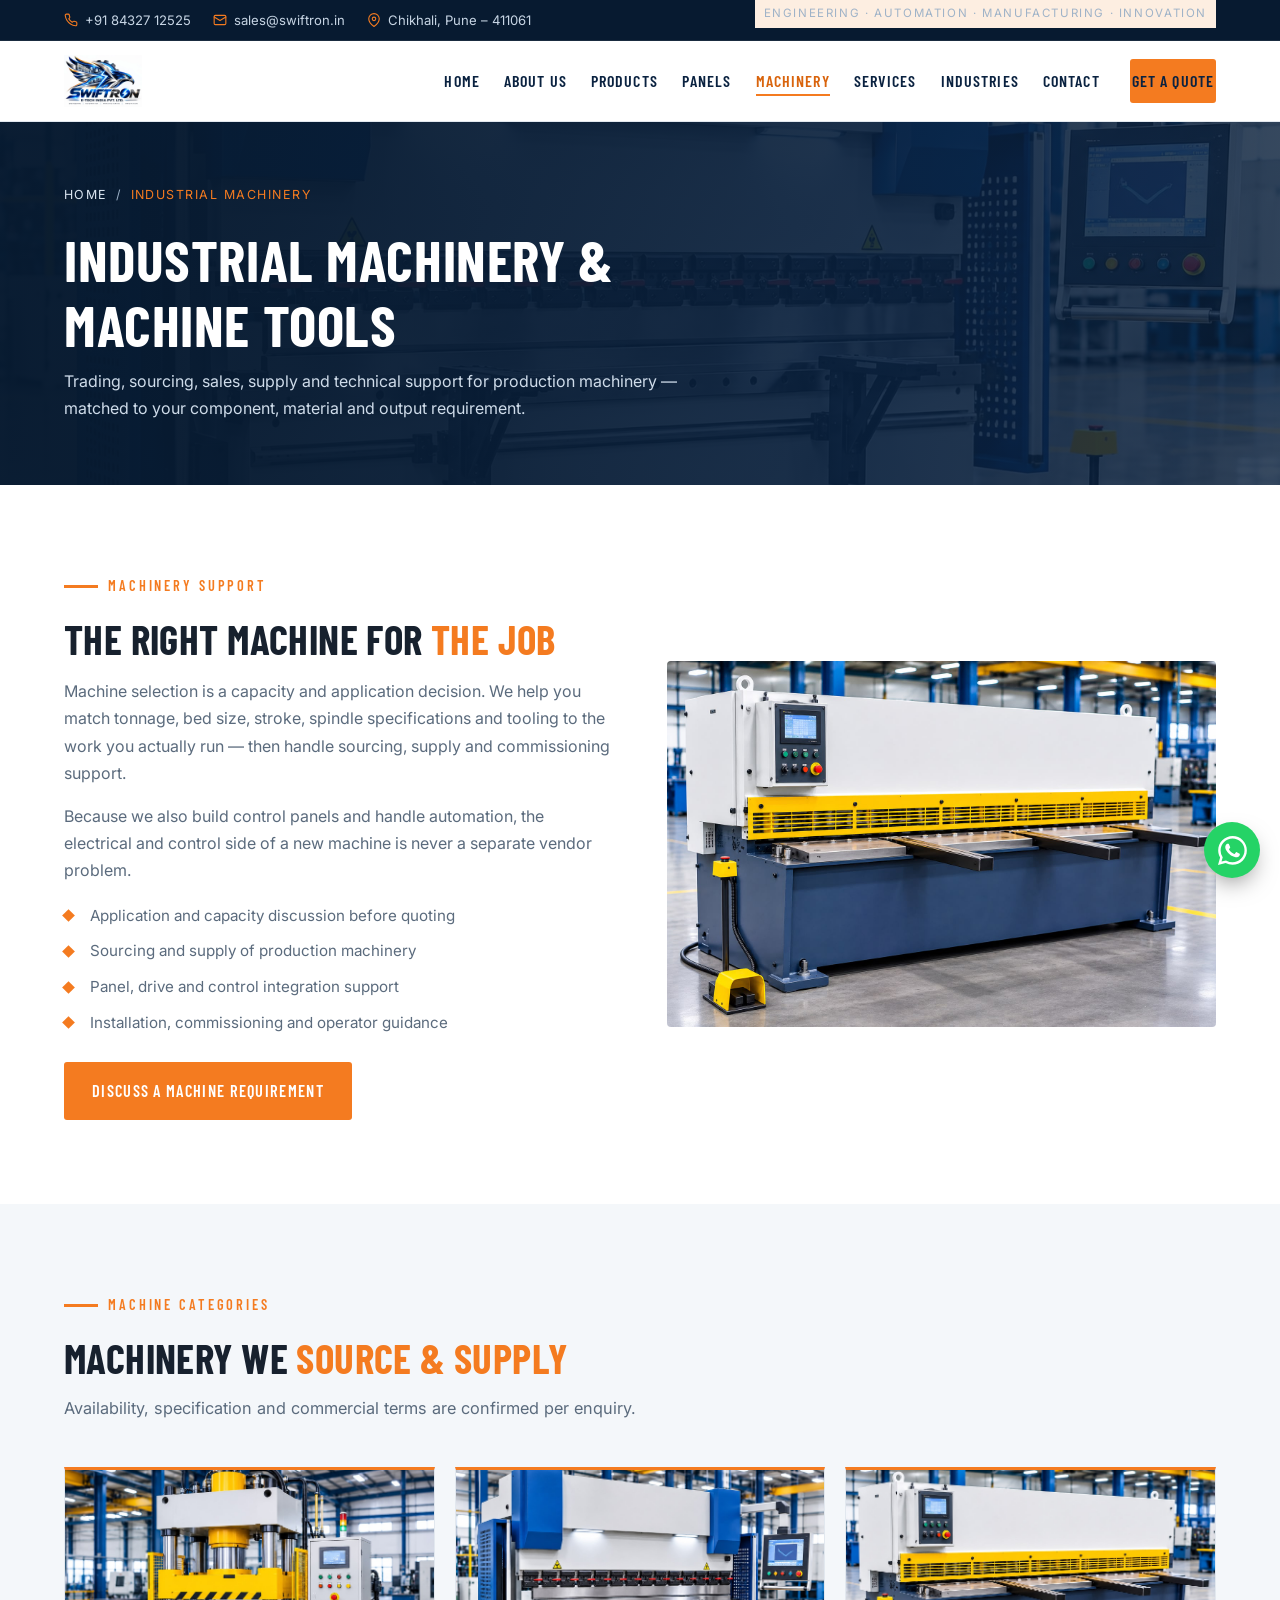
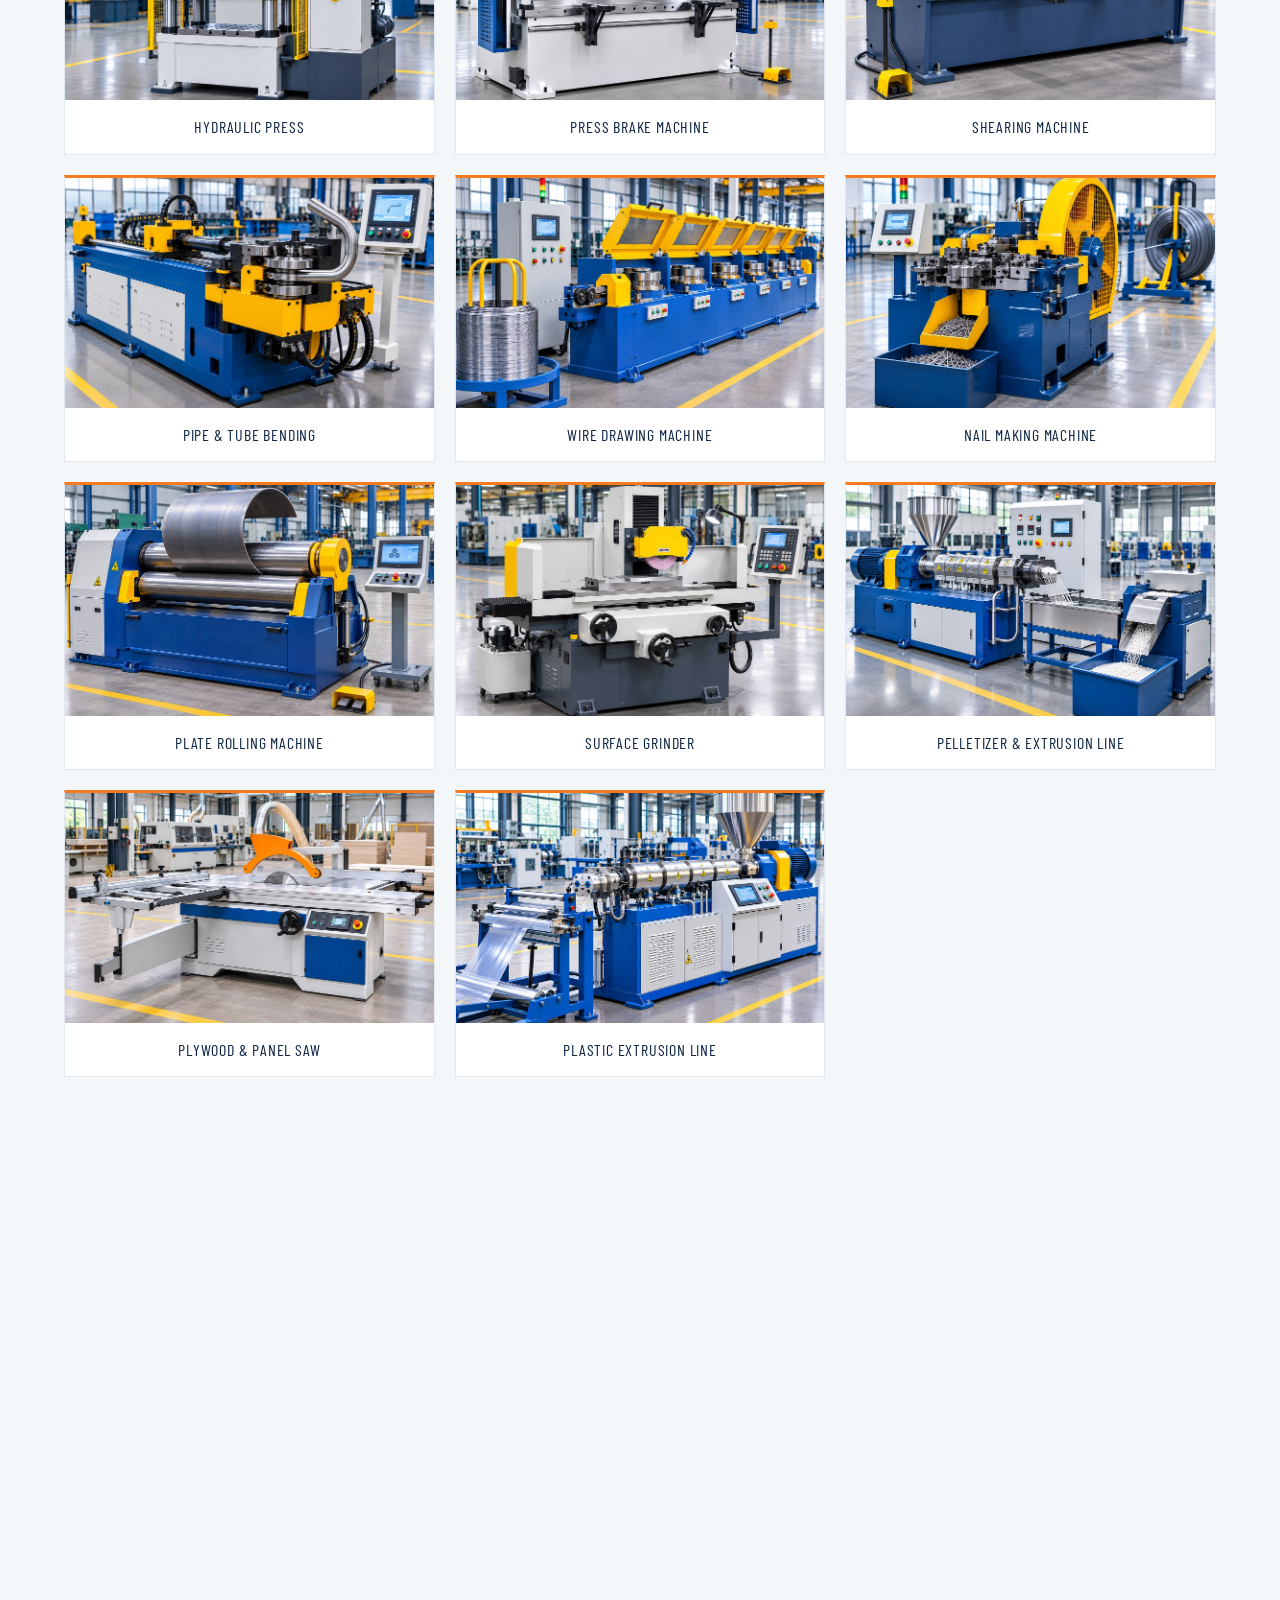
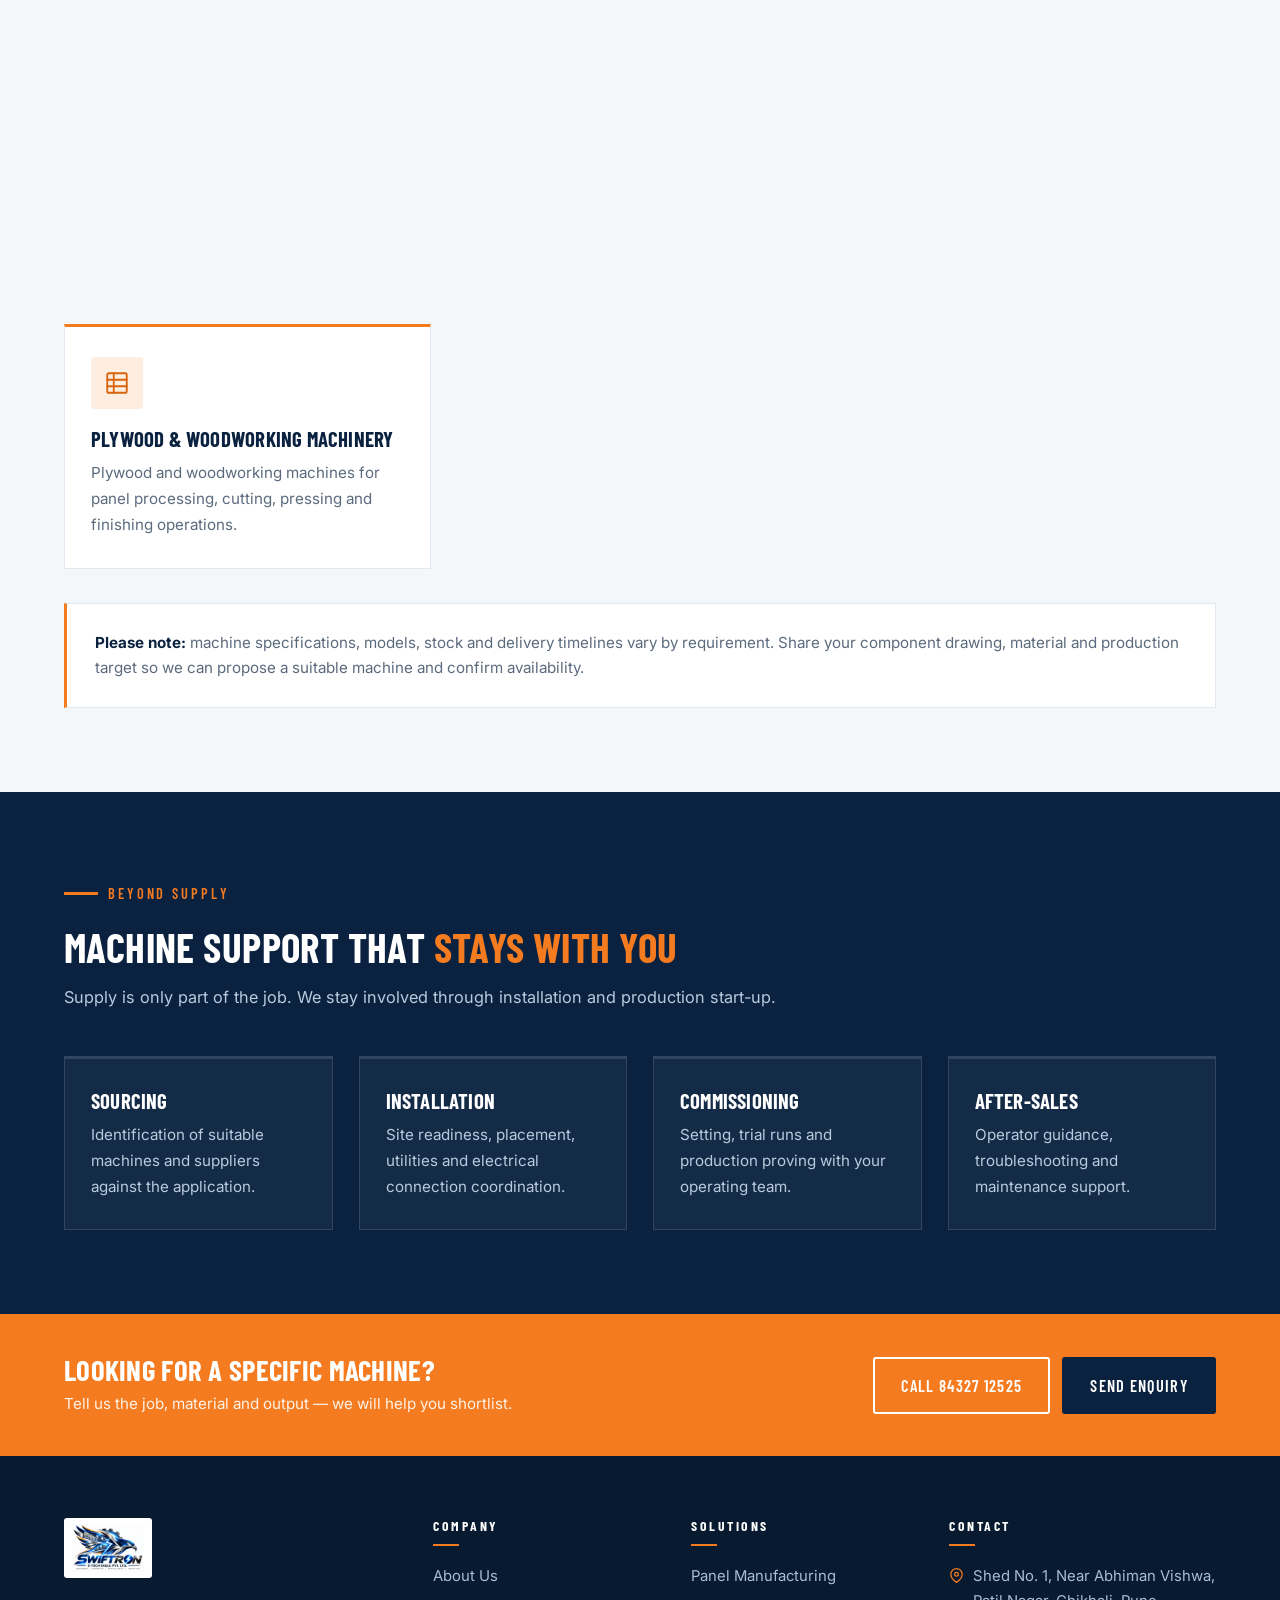
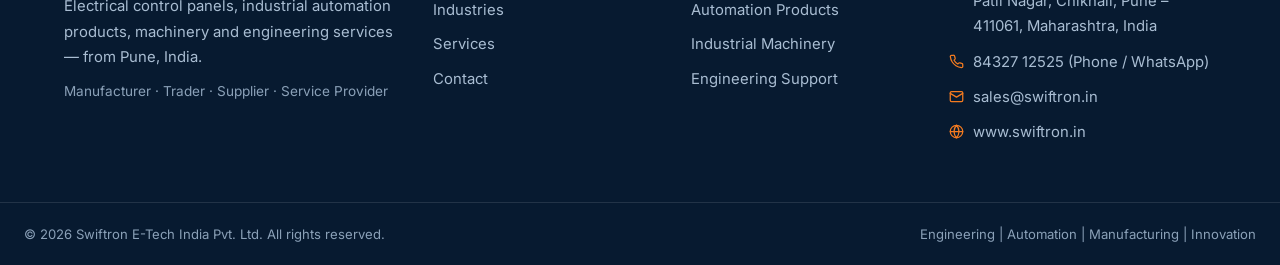
<file: machinery.html>
<!DOCTYPE html>
<html lang="en">
<head>
  <meta charset="UTF-8" />
  <meta name="viewport" content="width=device-width, initial-scale=1.0" />
  <title>Industrial Machinery | Presses, Press Brakes, Shearing &amp; Machine Tools – Pune</title>
  <meta name="description" content="Industrial machinery trading, sourcing and supply in Pune: hydraulic presses, press brake machines, shearing machines, CNC and conventional turning machines, pipe and tube processing, wire and nail making, rolling, grinding and woodworking machinery." />
  <meta property="og:title" content="Industrial Machinery | Swiftron E-Tech India" />
  <meta property="og:description" content="Sourcing, sales, supply and technical support for presses, press brakes, shearing and machine tools." />
  <meta property="og:type" content="website" />
  <link rel="canonical" href="https://www.swiftron.in/machinery.html" />
  <link rel="icon" href="assets/swiftron-logo.webp" />
  <link rel="preconnect" href="https://fonts.googleapis.com" />
  <link rel="preconnect" href="https://fonts.gstatic.com" crossorigin />
  <link href="https://fonts.googleapis.com/css2?family=Barlow+Condensed:wght@500;600;700&family=Inter:wght@400;500;600;700&display=swap" rel="stylesheet" />
  <link rel="stylesheet" href="css/style.css" />
</head>
<body>

  <div class="topbar">
    <div class="container topbar-inner">
      <ul>
        <li>
          <svg viewBox="0 0 24 24" fill="none" stroke="currentColor" stroke-width="1.9" stroke-linecap="round" stroke-linejoin="round"><path d="M22 16.92v3a2 2 0 0 1-2.18 2 19.8 19.8 0 0 1-8.63-3.07 19.5 19.5 0 0 1-6-6A19.8 19.8 0 0 1 2.12 4.2 2 2 0 0 1 4.11 2h3a2 2 0 0 1 2 1.72c.13.96.36 1.9.7 2.81a2 2 0 0 1-.45 2.11L8.09 9.91a16 16 0 0 0 6 6l1.27-1.27a2 2 0 0 1 2.11-.45c.91.34 1.85.57 2.81.7A2 2 0 0 1 22 16.92z"/></svg>
          <a href="tel:+918432712525">+91 84327 12525</a>
        </li>
        <li>
          <svg viewBox="0 0 24 24" fill="none" stroke="currentColor" stroke-width="1.9" stroke-linecap="round" stroke-linejoin="round"><rect x="2" y="4" width="20" height="16" rx="2"/><path d="m22 7-10 6L2 7"/></svg>
          <a href="mailto:sales@swiftron.in">sales@swiftron.in</a>
        </li>
        <li>
          <svg viewBox="0 0 24 24" fill="none" stroke="currentColor" stroke-width="1.9" stroke-linecap="round" stroke-linejoin="round"><path d="M21 10c0 7-9 13-9 13s-9-6-9-13a9 9 0 0 1 18 0z"/><circle cx="12" cy="10" r="3"/></svg>
          Chikhali, Pune – 411061
        </li>
      </ul>
      <span class="tag">Engineering · Automation · Manufacturing · Innovation</span>
    </div>
  </div>

  <header class="site-header">
    <div class="container header-inner">
      <a href="index.html" class="brand" aria-label="Swiftron E-Tech India — Home">
        <img src="assets/swiftron-logo.webp" alt="Swiftron E-Tech India Pvt. Ltd." />
      </a>
      <nav class="nav" aria-label="Main navigation">
        <ul class="nav-links" id="navLinks">
          <li><a href="index.html">Home</a></li>
          <li><a href="about.html">About Us</a></li>
          <li><a href="products.html">Products</a></li>
          <li><a href="panels.html">Panels</a></li>
          <li><a href="machinery.html" class="active">Machinery</a></li>
          <li><a href="services.html">Services</a></li>
          <li><a href="industries.html">Industries</a></li>
          <li><a href="contact.html">Contact</a></li>
          <li><a href="contact.html" class="btn btn-primary btn-sm nav-cta">Get a Quote</a></li>
        </ul>
        <button class="nav-toggle" aria-label="Toggle navigation" aria-expanded="false">
          <span></span><span></span><span></span>
        </button>
      </nav>
    </div>
  </header>

  <section class="page-hero">
    <div class="bg" style="background-image:url('assets/mach-brake.jpg')" aria-hidden="true"></div>
    <div class="container">
      <nav class="crumbs" aria-label="Breadcrumb"><a href="index.html">Home</a> / <span>Industrial Machinery</span></nav>
      <h1>Industrial machinery &amp; machine tools</h1>
      <p>Trading, sourcing, sales, supply and technical support for production machinery — matched to your component, material and output requirement.</p>
    </div>
  </section>

  <!-- Intro -->
  <section class="section">
    <div class="container split reverse">
      <div class="split-media reveal">
        <img src="assets/mach-shearing.jpg" alt="Shearing machine used for cutting sheet metal" loading="lazy" />
      </div>
      <div class="reveal">
        <span class="eyebrow">Machinery support</span>
        <h2>The right machine for <span class="accent">the job</span></h2>
        <p>
          Machine selection is a capacity and application decision. We help you match tonnage, bed size, stroke,
          spindle specifications and tooling to the work you actually run — then handle sourcing, supply and
          commissioning support.
        </p>
        <p>
          Because we also build control panels and handle automation, the electrical and control side of a new
          machine is never a separate vendor problem.
        </p>
        <ul class="tick-list">
          <li>Application and capacity discussion before quoting</li>
          <li>Sourcing and supply of production machinery</li>
          <li>Panel, drive and control integration support</li>
          <li>Installation, commissioning and operator guidance</li>
        </ul>
        <p style="margin-top:26px;margin-bottom:0">
          <a href="contact.html" class="btn btn-primary">Discuss a machine requirement</a>
        </p>
      </div>
    </div>
  </section>

  <!-- Machine categories -->
  <section class="section paper">
    <div class="container">
      <div class="sec-head reveal">
        <span class="eyebrow">Machine categories</span>
        <h2>Machinery we <span class="accent">source &amp; supply</span></h2>
        <p>Availability, specification and commercial terms are confirmed per enquiry.</p>
      </div>

      <div class="photo-grid reveal" style="margin-bottom:34px">
        <figure class="photo-card">
          <img src="assets/mach-hydraulic.jpg" alt="Four pillar hydraulic press with control panel" loading="lazy" />
          <figcaption>Hydraulic Press</figcaption>
        </figure>
        <figure class="photo-card">
          <img src="assets/mach-brake.jpg" alt="CNC press brake machine for sheet metal bending" loading="lazy" />
          <figcaption>Press Brake Machine</figcaption>
        </figure>
        <figure class="photo-card">
          <img src="assets/mach-shearing.jpg" alt="Shearing machine for cutting sheet metal" loading="lazy" />
          <figcaption>Shearing Machine</figcaption>
        </figure>
        <figure class="photo-card">
          <img src="assets/mach-pipe.jpg" alt="CNC pipe and tube bending machine" loading="lazy" />
          <figcaption>Pipe &amp; Tube Bending</figcaption>
        </figure>
        <figure class="photo-card">
          <img src="assets/mach-wire.jpg" alt="Wire drawing machine with coil payoff" loading="lazy" />
          <figcaption>Wire Drawing Machine</figcaption>
        </figure>
        <figure class="photo-card">
          <img src="assets/mach-nail.jpg" alt="Automatic nail making machine" loading="lazy" />
          <figcaption>Nail Making Machine</figcaption>
        </figure>
        <figure class="photo-card">
          <img src="assets/mach-rolling.jpg" alt="Plate rolling machine bending a sheet into a cylinder" loading="lazy" />
          <figcaption>Plate Rolling Machine</figcaption>
        </figure>
        <figure class="photo-card">
          <img src="assets/mach-grinder.jpg" alt="Surface grinding machine in a machine shop" loading="lazy" />
          <figcaption>Surface Grinder</figcaption>
        </figure>
        <figure class="photo-card">
          <img src="assets/mach-pelletizer.jpg" alt="Plastic extrusion and pelletizer line" loading="lazy" />
          <figcaption>Pelletizer &amp; Extrusion Line</figcaption>
        </figure>
        <figure class="photo-card">
          <img src="assets/mach-panel-saw.jpg" alt="Panel saw for plywood and woodworking" loading="lazy" />
          <figcaption>Plywood &amp; Panel Saw</figcaption>
        </figure>
        <figure class="photo-card">
          <img src="assets/mach-extrusion.jpg" alt="Plastic film extrusion line" loading="lazy" />
          <figcaption>Plastic Extrusion Line</figcaption>
        </figure>
      </div>

      <div class="grid grid-3">

        <article class="card reveal">
          <span class="icon-badge"><svg viewBox="0 0 24 24" fill="none" stroke="currentColor" stroke-width="1.7" stroke-linecap="round" stroke-linejoin="round"><rect x="2" y="8" width="14" height="9" rx="1.5"/><path d="M16 12h4v5h-4M6 8V5h6v3"/><circle cx="7" cy="12.5" r="1.6"/></svg></span>
          <h3>CNC Turning Machines</h3>
          <p>Programmable turning centres for repeatable, high-accuracy production of turned components.</p>
        </article>

        <article class="card reveal">
          <span class="icon-badge"><svg viewBox="0 0 24 24" fill="none" stroke="currentColor" stroke-width="1.7" stroke-linecap="round" stroke-linejoin="round"><rect x="2" y="9" width="20" height="8" rx="1.5"/><path d="M6 9V6h5v3M15 9V6h4v3"/><path d="M4 20h16"/></svg></span>
          <h3>Conventional Turning Machines</h3>
          <p>Manual lathes for job work, maintenance shops and low-volume production.</p>
        </article>

        <article class="card reveal">
          <span class="icon-badge"><svg viewBox="0 0 24 24" fill="none" stroke="currentColor" stroke-width="1.7" stroke-linecap="round" stroke-linejoin="round"><path d="M4 4h4v6H4zM16 4h4v6h-4z"/><path d="M8 7h8M12 10v10M8 20h8"/></svg></span>
          <h3>Hydraulic Presses</h3>
          <p>Workshop and production hydraulic presses for forming, pressing, straightening and assembly work.</p>
        </article>

        <article class="card reveal">
          <span class="icon-badge"><svg viewBox="0 0 24 24" fill="none" stroke="currentColor" stroke-width="1.7" stroke-linecap="round" stroke-linejoin="round"><path d="M3 6h18v6H3z"/><path d="M6 12v6M18 12v6M6 18h12"/><path d="M7 9h10"/></svg></span>
          <h3>Press Brake Machines</h3>
          <p>Bending machines for sheet metal fabrication, with tooling and control options.</p>
        </article>

        <article class="card reveal">
          <span class="icon-badge"><svg viewBox="0 0 24 24" fill="none" stroke="currentColor" stroke-width="1.7" stroke-linecap="round" stroke-linejoin="round"><path d="M3 7h18v4H3z"/><path d="M5 11l2 7M19 11l-2 7"/><path d="M8 15h8"/></svg></span>
          <h3>Shearing Machines</h3>
          <p>Sheet shearing machines for accurate cutting of plate and sheet in fabrication shops.</p>
        </article>

        <article class="card reveal">
          <span class="icon-badge"><svg viewBox="0 0 24 24" fill="none" stroke="currentColor" stroke-width="1.7" stroke-linecap="round" stroke-linejoin="round"><path d="M3 8h9v8H3z"/><path d="M12 12h6"/><circle cx="19" cy="12" r="2"/><path d="M3 20h18"/></svg></span>
          <h3>Pipe &amp; Tube Processing</h3>
          <p>Cutting, bending, notching and end-forming machinery for pipe and tube fabrication.</p>
        </article>

        <article class="card reveal">
          <span class="icon-badge"><svg viewBox="0 0 24 24" fill="none" stroke="currentColor" stroke-width="1.7" stroke-linecap="round" stroke-linejoin="round"><path d="M3 12c3-6 6 6 9 0s6 6 9 0"/><path d="M3 19h18"/></svg></span>
          <h3>Wire &amp; Nail Making Machines</h3>
          <p>Wire drawing, wire forming and nail making machinery for fastener production.</p>
        </article>

        <article class="card reveal">
          <span class="icon-badge"><svg viewBox="0 0 24 24" fill="none" stroke="currentColor" stroke-width="1.7" stroke-linecap="round" stroke-linejoin="round"><circle cx="9" cy="12" r="4"/><circle cx="17" cy="12" r="4"/><path d="M2 20h20"/></svg></span>
          <h3>Rolling &amp; Grinding Machines</h3>
          <p>Rolling, surface grinding and cylindrical grinding machines for metal forming and finishing.</p>
        </article>

        <article class="card reveal">
          <span class="icon-badge"><svg viewBox="0 0 24 24" fill="none" stroke="currentColor" stroke-width="1.7" stroke-linecap="round" stroke-linejoin="round"><path d="M4 20V8h16v12"/><path d="M4 12h16M9 20v-4h6v4"/><path d="M7 8V5h10v3"/></svg></span>
          <h3>Plastic &amp; Pelletizer Machinery</h3>
          <p>Extrusion support equipment, pelletizers and plastic processing machinery for compounding lines.</p>
        </article>

        <article class="card reveal">
          <span class="icon-badge"><svg viewBox="0 0 24 24" fill="none" stroke="currentColor" stroke-width="1.7" stroke-linecap="round" stroke-linejoin="round"><rect x="3" y="3" width="18" height="18" rx="1.5"/><path d="M3 9h18M3 15h18M9 3v18"/></svg></span>
          <h3>Plywood &amp; Woodworking Machinery</h3>
          <p>Plywood and woodworking machines for panel processing, cutting, pressing and finishing operations.</p>
        </article>
      </div>

      <div class="reveal" style="margin-top:34px;padding:26px 28px;background:#fff;border:1px solid var(--line);border-left:3px solid var(--orange)">
        <p style="margin:0;font-size:.95rem;color:var(--muted)">
          <strong style="color:var(--navy-800)">Please note:</strong> machine specifications, models, stock and delivery timelines vary by requirement.
          Share your component drawing, material and production target so we can propose a suitable machine and confirm availability.
        </p>
      </div>
    </div>
  </section>

  <!-- Support -->
  <section class="section dark">
    <div class="container">
      <div class="sec-head reveal">
        <span class="eyebrow">Beyond supply</span>
        <h2>Machine support that <span class="accent">stays with you</span></h2>
        <p>Supply is only part of the job. We stay involved through installation and production start-up.</p>
      </div>

      <div class="grid grid-4">
        <div class="card reveal" style="background:rgba(255,255,255,.04);border-color:rgba(255,255,255,.12)">
          <h3 style="color:#fff">Sourcing</h3>
          <p style="color:#b9cadd">Identification of suitable machines and suppliers against the application.</p>
        </div>
        <div class="card reveal" style="background:rgba(255,255,255,.04);border-color:rgba(255,255,255,.12)">
          <h3 style="color:#fff">Installation</h3>
          <p style="color:#b9cadd">Site readiness, placement, utilities and electrical connection coordination.</p>
        </div>
        <div class="card reveal" style="background:rgba(255,255,255,.04);border-color:rgba(255,255,255,.12)">
          <h3 style="color:#fff">Commissioning</h3>
          <p style="color:#b9cadd">Setting, trial runs and production proving with your operating team.</p>
        </div>
        <div class="card reveal" style="background:rgba(255,255,255,.04);border-color:rgba(255,255,255,.12)">
          <h3 style="color:#fff">After-sales</h3>
          <p style="color:#b9cadd">Operator guidance, troubleshooting and maintenance support.</p>
        </div>
      </div>
    </div>
  </section>

  <section class="cta-band">
    <div class="container">
      <div>
        <h3>Looking for a specific machine?</h3>
        <p>Tell us the job, material and output — we will help you shortlist.</p>
      </div>
      <div style="display:flex;gap:12px;flex-wrap:wrap">
        <a href="tel:+918432712525" class="btn btn-outline">Call 84327 12525</a>
        <a href="contact.html" class="btn btn-navy">Send Enquiry</a>
      </div>
    </div>
  </section>

  <footer class="footer">
    <div class="container footer-grid">
      <div class="footer-brand">
        <img src="assets/swiftron-logo.webp" alt="Swiftron E-Tech India Pvt. Ltd." />
        <p>Electrical control panels, industrial automation products, machinery and engineering services — from Pune, India.</p>
        <p style="color:#8ba1b8;font-size:.85rem">Manufacturer · Trader · Supplier · Service Provider</p>
      </div>
      <div>
        <h4>Company</h4>
        <ul>
          <li><a href="about.html">About Us</a></li>
          <li><a href="industries.html">Industries</a></li>
          <li><a href="services.html">Services</a></li>
          <li><a href="contact.html">Contact</a></li>
        </ul>
      </div>
      <div>
        <h4>Solutions</h4>
        <ul>
          <li><a href="panels.html">Panel Manufacturing</a></li>
          <li><a href="products.html">Automation Products</a></li>
          <li><a href="machinery.html">Industrial Machinery</a></li>
          <li><a href="services.html">Engineering Support</a></li>
        </ul>
      </div>
      <div>
        <h4>Contact</h4>
        <p class="contact-line">
          <svg viewBox="0 0 24 24" fill="none" stroke="currentColor" stroke-width="2" stroke-linecap="round" stroke-linejoin="round"><path d="M21 10c0 7-9 13-9 13s-9-6-9-13a9 9 0 0 1 18 0z"/><circle cx="12" cy="10" r="3"/></svg>
          <span>Shed No. 1, Near Abhiman Vishwa, Patil Nagar, Chikhali, Pune – 411061, Maharashtra, India</span>
        </p>
        <p class="contact-line">
          <svg viewBox="0 0 24 24" fill="none" stroke="currentColor" stroke-width="2" stroke-linecap="round" stroke-linejoin="round"><path d="M22 16.92v3a2 2 0 0 1-2.18 2 19.8 19.8 0 0 1-8.63-3.07 19.5 19.5 0 0 1-6-6A19.8 19.8 0 0 1 2.12 4.2 2 2 0 0 1 4.11 2h3a2 2 0 0 1 2 1.72c.13.96.36 1.9.7 2.81a2 2 0 0 1-.45 2.11L8.09 9.91a16 16 0 0 0 6 6l1.27-1.27a2 2 0 0 1 2.11-.45c.91.34 1.85.57 2.81.7A2 2 0 0 1 22 16.92z"/></svg>
          <span><a href="tel:+918432712525">84327 12525</a> (Phone / WhatsApp)</span>
        </p>
        <p class="contact-line">
          <svg viewBox="0 0 24 24" fill="none" stroke="currentColor" stroke-width="2" stroke-linecap="round" stroke-linejoin="round"><rect x="2" y="4" width="20" height="16" rx="2"/><path d="m22 7-10 6L2 7"/></svg>
          <span><a href="mailto:sales@swiftron.in">sales@swiftron.in</a></span>
        </p>
        <p class="contact-line">
          <svg viewBox="0 0 24 24" fill="none" stroke="currentColor" stroke-width="2" stroke-linecap="round" stroke-linejoin="round"><circle cx="12" cy="12" r="10"/><path d="M2 12h20"/><path d="M12 2a15.3 15.3 0 0 1 4 10 15.3 15.3 0 0 1-4 10 15.3 15.3 0 0 1-4-10 15.3 15.3 0 0 1 4-10z"/></svg>
          <span><a href="https://www.swiftron.in">www.swiftron.in</a></span>
        </p>
      </div>
    </div>
    <div class="footer-bottom">
      <p style="margin:0">© <span id="year">2026</span> Swiftron E-Tech India Pvt. Ltd. All rights reserved.</p>
      <p style="margin:0">Engineering | Automation | Manufacturing | Innovation</p>
    </div>
  </footer>

  <a href="#" class="wa-float" data-wa="Hello Swiftron E-Tech, I would like details of industrial machinery." aria-label="Chat on WhatsApp">
    <svg viewBox="0 0 24 24" fill="currentColor" aria-hidden="true"><path d="M17.47 14.38c-.3-.15-1.76-.87-2.03-.97-.27-.1-.47-.15-.67.15-.2.3-.77.97-.94 1.16-.17.2-.35.22-.64.08-.3-.15-1.26-.47-2.39-1.48-.88-.79-1.48-1.76-1.65-2.06-.17-.3-.02-.46.13-.6.13-.14.3-.35.45-.52.15-.17.2-.3.3-.5.1-.2.05-.37-.03-.52-.07-.15-.67-1.61-.92-2.2-.24-.58-.49-.5-.67-.51h-.57c-.2 0-.52.07-.79.37-.27.3-1.04 1.02-1.04 2.48s1.06 2.87 1.21 3.07c.15.2 2.1 3.2 5.08 4.49.7.3 1.26.49 1.69.62.71.23 1.36.2 1.87.12.57-.09 1.76-.72 2-1.41.25-.7.25-1.29.18-1.42-.08-.12-.28-.2-.57-.35M12.05 21.8h-.01a9.87 9.87 0 0 1-5.03-1.38l-.36-.21-3.74.98 1-3.65-.24-.37a9.86 9.86 0 0 1-1.51-5.26C2.16 6.45 6.6 2 12.05 2c2.64 0 5.12 1.03 6.99 2.9a9.83 9.83 0 0 1 2.89 6.99c0 5.45-4.44 9.89-9.88 9.89m8.4-18.3A11.82 11.82 0 0 0 12.05 0C5.5 0 .16 5.34.16 11.89c0 2.1.55 4.14 1.59 5.95L0 24l6.3-1.65a11.88 11.88 0 0 0 5.69 1.45h.01c6.55 0 11.89-5.34 11.89-11.89 0-3.18-1.24-6.17-3.48-8.41z"/></svg>
  </a>

  <script src="js/main.js"></script>
</body>
</html>
</file>
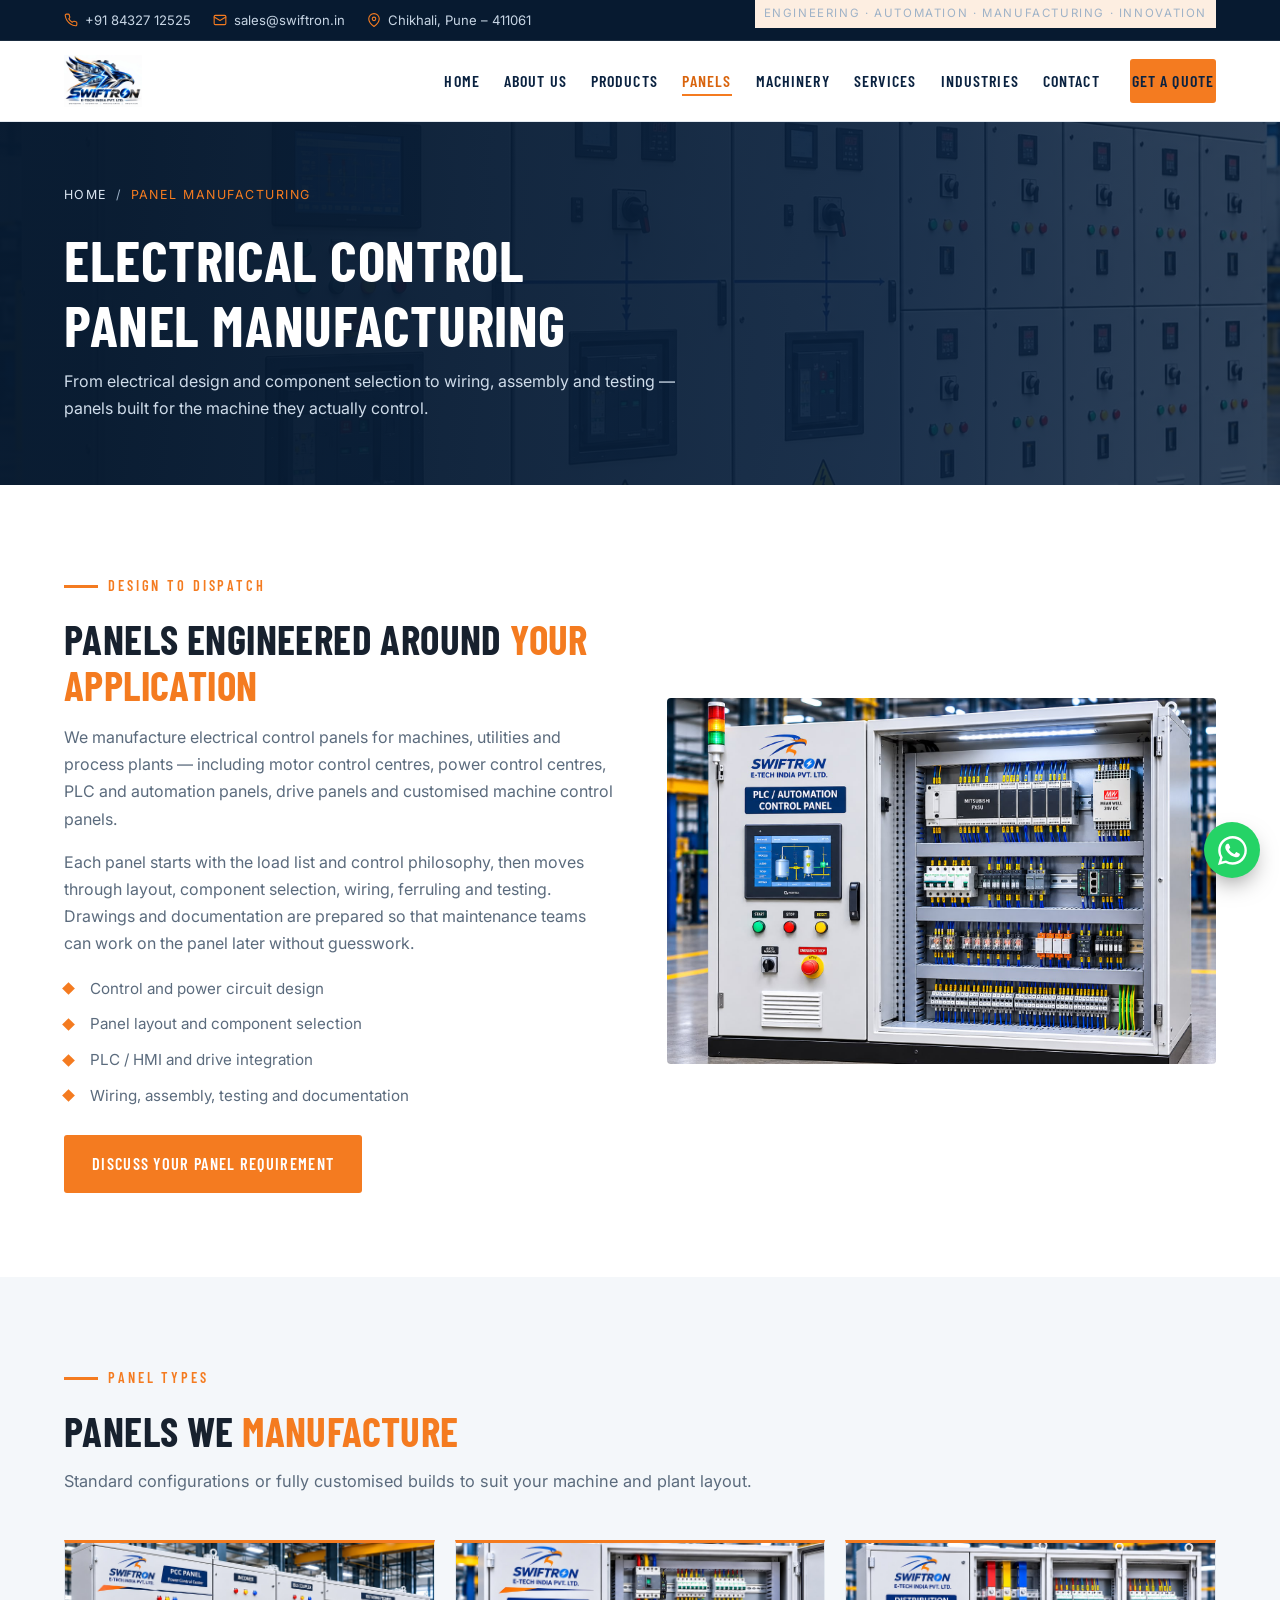
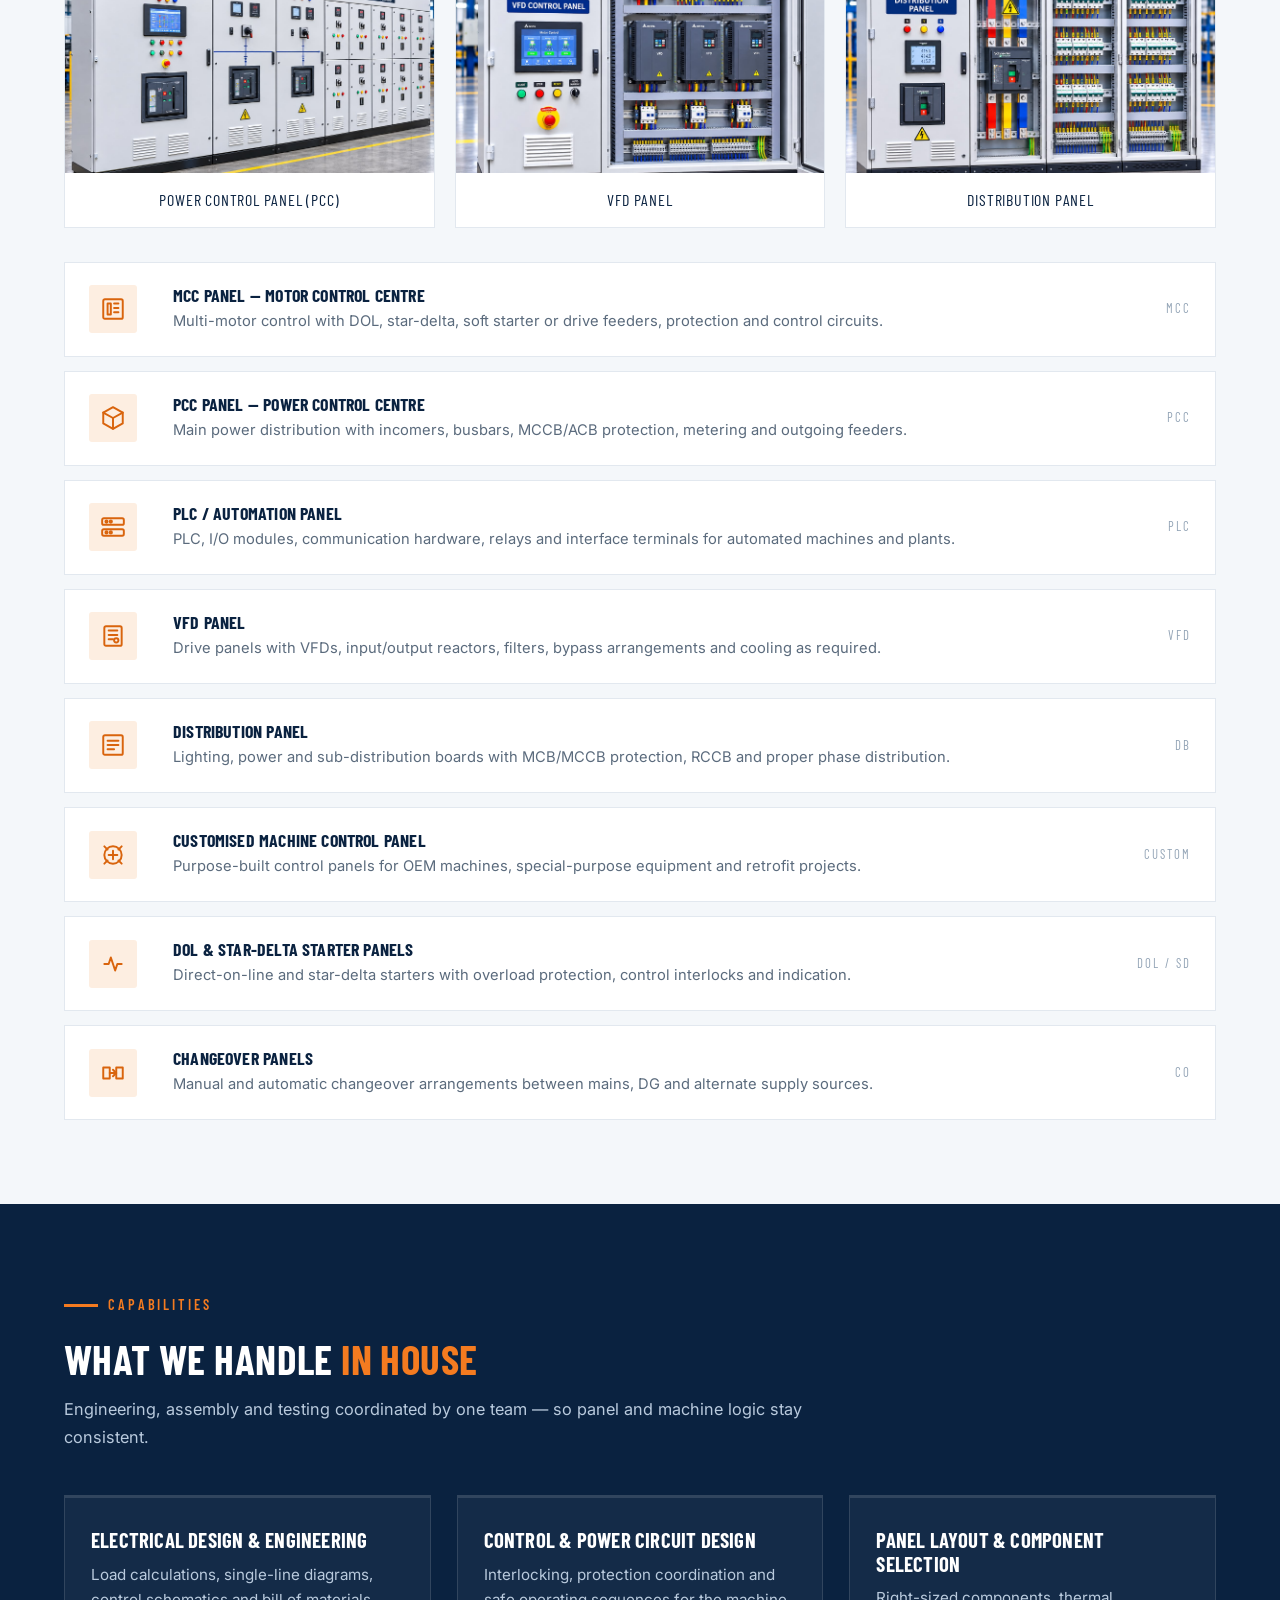
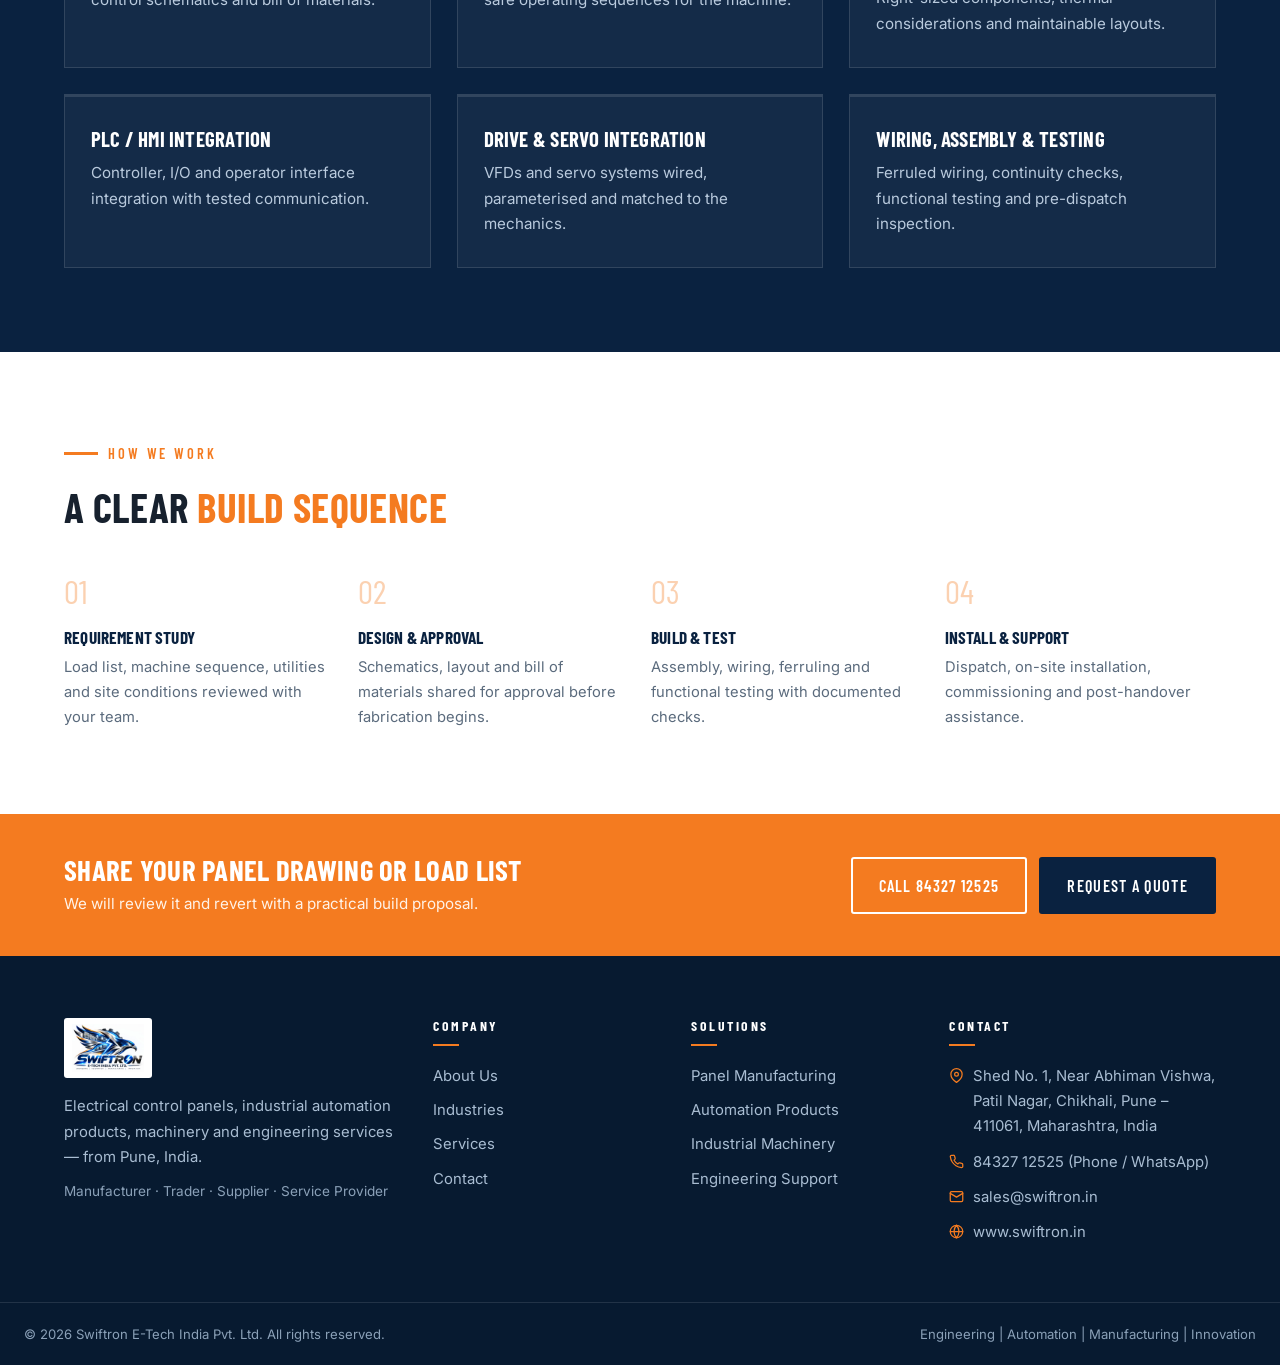
<file: panels.html>
<!DOCTYPE html>
<html lang="en">
<head>
  <meta charset="UTF-8" />
  <meta name="viewport" content="width=device-width, initial-scale=1.0" />
  <title>Electrical Control Panel Manufacturing | MCC, PCC, PLC, VFD Panels – Pune</title>
  <meta name="description" content="Electrical control panel manufacturer in Pune: MCC, PCC, PLC/automation, VFD, distribution, DOL/star-delta, changeover and customised machine control panels. Design, wiring, assembly and testing." />
  <meta property="og:title" content="Electrical Control Panel Manufacturing | Swiftron E-Tech India" />
  <meta property="og:description" content="MCC, PCC, PLC, VFD, distribution and customised control panels designed, wired and tested in Pune." />
  <meta property="og:type" content="website" />
  <link rel="canonical" href="https://www.swiftron.in/panels.html" />
  <link rel="icon" href="assets/swiftron-logo.webp" />
  <link rel="preconnect" href="https://fonts.googleapis.com" />
  <link rel="preconnect" href="https://fonts.gstatic.com" crossorigin />
  <link href="https://fonts.googleapis.com/css2?family=Barlow+Condensed:wght@500;600;700&family=Inter:wght@400;500;600;700&display=swap" rel="stylesheet" />
  <link rel="stylesheet" href="css/style.css" />
</head>
<body>

  <div class="topbar">
    <div class="container topbar-inner">
      <ul>
        <li>
          <svg viewBox="0 0 24 24" fill="none" stroke="currentColor" stroke-width="1.9" stroke-linecap="round" stroke-linejoin="round"><path d="M22 16.92v3a2 2 0 0 1-2.18 2 19.8 19.8 0 0 1-8.63-3.07 19.5 19.5 0 0 1-6-6A19.8 19.8 0 0 1 2.12 4.2 2 2 0 0 1 4.11 2h3a2 2 0 0 1 2 1.72c.13.96.36 1.9.7 2.81a2 2 0 0 1-.45 2.11L8.09 9.91a16 16 0 0 0 6 6l1.27-1.27a2 2 0 0 1 2.11-.45c.91.34 1.85.57 2.81.7A2 2 0 0 1 22 16.92z"/></svg>
          <a href="tel:+918432712525">+91 84327 12525</a>
        </li>
        <li>
          <svg viewBox="0 0 24 24" fill="none" stroke="currentColor" stroke-width="1.9" stroke-linecap="round" stroke-linejoin="round"><rect x="2" y="4" width="20" height="16" rx="2"/><path d="m22 7-10 6L2 7"/></svg>
          <a href="mailto:sales@swiftron.in">sales@swiftron.in</a>
        </li>
        <li>
          <svg viewBox="0 0 24 24" fill="none" stroke="currentColor" stroke-width="1.9" stroke-linecap="round" stroke-linejoin="round"><path d="M21 10c0 7-9 13-9 13s-9-6-9-13a9 9 0 0 1 18 0z"/><circle cx="12" cy="10" r="3"/></svg>
          Chikhali, Pune – 411061
        </li>
      </ul>
      <span class="tag">Engineering · Automation · Manufacturing · Innovation</span>
    </div>
  </div>

  <header class="site-header">
    <div class="container header-inner">
      <a href="index.html" class="brand" aria-label="Swiftron E-Tech India — Home">
        <img src="assets/swiftron-logo.webp" alt="Swiftron E-Tech India Pvt. Ltd." />
      </a>
      <nav class="nav" aria-label="Main navigation">
        <ul class="nav-links" id="navLinks">
          <li><a href="index.html">Home</a></li>
          <li><a href="about.html">About Us</a></li>
          <li><a href="products.html">Products</a></li>
          <li><a href="panels.html" class="active">Panels</a></li>
          <li><a href="machinery.html">Machinery</a></li>
          <li><a href="services.html">Services</a></li>
          <li><a href="industries.html">Industries</a></li>
          <li><a href="contact.html">Contact</a></li>
          <li><a href="contact.html" class="btn btn-primary btn-sm nav-cta">Get a Quote</a></li>
        </ul>
        <button class="nav-toggle" aria-label="Toggle navigation" aria-expanded="false">
          <span></span><span></span><span></span>
        </button>
      </nav>
    </div>
  </header>

  <section class="page-hero">
    <div class="bg" style="background-image:url('assets/panel-pcc.jpg')" aria-hidden="true"></div>
    <div class="container">
      <nav class="crumbs" aria-label="Breadcrumb"><a href="index.html">Home</a> / <span>Panel Manufacturing</span></nav>
      <h1>Electrical control panel manufacturing</h1>
      <p>From electrical design and component selection to wiring, assembly and testing — panels built for the machine they actually control.</p>
    </div>
  </section>

  <!-- Intro -->
  <section class="section">
    <div class="container split">
      <div class="reveal">
        <span class="eyebrow">Design to dispatch</span>
        <h2>Panels engineered around <span class="accent">your application</span></h2>
        <p>
          We manufacture electrical control panels for machines, utilities and process plants — including motor
          control centres, power control centres, PLC and automation panels, drive panels and customised
          machine control panels.
        </p>
        <p>
          Each panel starts with the load list and control philosophy, then moves through layout, component
          selection, wiring, ferruling and testing. Drawings and documentation are prepared so that maintenance
          teams can work on the panel later without guesswork.
        </p>
        <ul class="tick-list">
          <li>Control and power circuit design</li>
          <li>Panel layout and component selection</li>
          <li>PLC / HMI and drive integration</li>
          <li>Wiring, assembly, testing and documentation</li>
        </ul>
        <p style="margin-top:26px;margin-bottom:0">
          <a href="contact.html" class="btn btn-primary">Discuss your panel requirement</a>
        </p>
      </div>
      <div class="split-media reveal">
        <img src="assets/panel-plc.jpg" alt="PLC and automation control panel with organised wiring" loading="lazy" />
      </div>
    </div>
  </section>

  <!-- Panel types -->
  <section class="section paper">
    <div class="container">
      <div class="sec-head reveal">
        <span class="eyebrow">Panel types</span>
        <h2>Panels we <span class="accent">manufacture</span></h2>
        <p>Standard configurations or fully customised builds to suit your machine and plant layout.</p>
      </div>

      <div class="photo-grid reveal" style="margin-bottom:34px">
        <figure class="photo-card">
          <img src="assets/panel-pcc.jpg" alt="Row of PCC power control centre panels with meters and feeders" loading="lazy" />
          <figcaption>Power Control Panel (PCC)</figcaption>
        </figure>
        <figure class="photo-card">
          <img src="assets/panel-vfd.jpg" alt="VFD control panel with drives and operator interface" loading="lazy" />
          <figcaption>VFD Panel</figcaption>
        </figure>
        <figure class="photo-card">
          <img src="assets/panel-dist.jpg" alt="Distribution panel with breakers and organised wiring" loading="lazy" />
          <figcaption>Distribution Panel</figcaption>
        </figure>
      </div>

      <div class="grid" style="gap:14px">
        <div class="panel-row reveal">
          <span class="icon-badge"><svg viewBox="0 0 24 24" fill="none" stroke="currentColor" stroke-width="1.8" stroke-linecap="round" stroke-linejoin="round"><rect x="3" y="3" width="18" height="18" rx="1.5"/><path d="M7 7h3v10H7zM13 7h4M13 11h4M13 15h4"/></svg></span>
          <div>
            <h3>MCC Panel — Motor Control Centre</h3>
            <p>Multi-motor control with DOL, star-delta, soft starter or drive feeders, protection and control circuits.</p>
          </div>
          <span class="code">MCC</span>
        </div>

        <div class="panel-row reveal">
          <span class="icon-badge"><svg viewBox="0 0 24 24" fill="none" stroke="currentColor" stroke-width="1.8" stroke-linecap="round" stroke-linejoin="round"><path d="M12 2 3 7v10l9 5 9-5V7z"/><path d="M12 12v10M3 7l9 5 9-5"/></svg></span>
          <div>
            <h3>PCC Panel — Power Control Centre</h3>
            <p>Main power distribution with incomers, busbars, MCCB/ACB protection, metering and outgoing feeders.</p>
          </div>
          <span class="code">PCC</span>
        </div>

        <div class="panel-row reveal">
          <span class="icon-badge"><svg viewBox="0 0 24 24" fill="none" stroke="currentColor" stroke-width="1.8" stroke-linecap="round" stroke-linejoin="round"><rect x="2" y="4" width="20" height="6" rx="1.5"/><rect x="2" y="14" width="20" height="6" rx="1.5"/><circle cx="6" cy="7" r="1"/><circle cx="10" cy="7" r="1"/><circle cx="6" cy="17" r="1"/><circle cx="10" cy="17" r="1"/></svg></span>
          <div>
            <h3>PLC / Automation Panel</h3>
            <p>PLC, I/O modules, communication hardware, relays and interface terminals for automated machines and plants.</p>
          </div>
          <span class="code">PLC</span>
        </div>

        <div class="panel-row reveal">
          <span class="icon-badge"><svg viewBox="0 0 24 24" fill="none" stroke="currentColor" stroke-width="1.8" stroke-linecap="round" stroke-linejoin="round"><rect x="4" y="3" width="16" height="18" rx="1.5"/><path d="M8 7h8M8 11h8M8 15h4"/><circle cx="15" cy="16" r="2"/></svg></span>
          <div>
            <h3>VFD Panel</h3>
            <p>Drive panels with VFDs, input/output reactors, filters, bypass arrangements and cooling as required.</p>
          </div>
          <span class="code">VFD</span>
        </div>

        <div class="panel-row reveal">
          <span class="icon-badge"><svg viewBox="0 0 24 24" fill="none" stroke="currentColor" stroke-width="1.8" stroke-linecap="round" stroke-linejoin="round"><rect x="3" y="3" width="18" height="18" rx="1.5"/><path d="M7 8h10M7 12h10M7 16h6"/></svg></span>
          <div>
            <h3>Distribution Panel</h3>
            <p>Lighting, power and sub-distribution boards with MCB/MCCB protection, RCCB and proper phase distribution.</p>
          </div>
          <span class="code">DB</span>
        </div>

        <div class="panel-row reveal">
          <span class="icon-badge"><svg viewBox="0 0 24 24" fill="none" stroke="currentColor" stroke-width="1.8" stroke-linecap="round" stroke-linejoin="round"><circle cx="12" cy="12" r="8"/><path d="M12 8v8M8 12h8"/><path d="M4 4l3 3M20 4l-3 3M4 20l3-3M20 20l-3-3"/></svg></span>
          <div>
            <h3>Customised Machine Control Panel</h3>
            <p>Purpose-built control panels for OEM machines, special-purpose equipment and retrofit projects.</p>
          </div>
          <span class="code">CUSTOM</span>
        </div>

        <div class="panel-row reveal">
          <span class="icon-badge"><svg viewBox="0 0 24 24" fill="none" stroke="currentColor" stroke-width="1.8" stroke-linecap="round" stroke-linejoin="round"><path d="M4 12h4l2-6 4 12 2-6h4"/></svg></span>
          <div>
            <h3>DOL &amp; Star-Delta Starter Panels</h3>
            <p>Direct-on-line and star-delta starters with overload protection, control interlocks and indication.</p>
          </div>
          <span class="code">DOL / SD</span>
        </div>

        <div class="panel-row reveal">
          <span class="icon-badge"><svg viewBox="0 0 24 24" fill="none" stroke="currentColor" stroke-width="1.8" stroke-linecap="round" stroke-linejoin="round"><path d="M3 7h6v10H3zM21 7h-6v10h6z"/><path d="M9 12h6M12 9l3 3-3 3"/></svg></span>
          <div>
            <h3>Changeover Panels</h3>
            <p>Manual and automatic changeover arrangements between mains, DG and alternate supply sources.</p>
          </div>
          <span class="code">CO</span>
        </div>
      </div>
    </div>
  </section>

  <!-- Capabilities -->
  <section class="section dark">
    <div class="container">
      <div class="sec-head reveal">
        <span class="eyebrow">Capabilities</span>
        <h2>What we handle <span class="accent">in house</span></h2>
        <p>Engineering, assembly and testing coordinated by one team — so panel and machine logic stay consistent.</p>
      </div>

      <div class="grid grid-3">
        <div class="card reveal" style="background:rgba(255,255,255,.04);border-color:rgba(255,255,255,.12)">
          <h3 style="color:#fff">Electrical design &amp; engineering</h3>
          <p style="color:#b9cadd">Load calculations, single-line diagrams, control schematics and bill of materials.</p>
        </div>
        <div class="card reveal" style="background:rgba(255,255,255,.04);border-color:rgba(255,255,255,.12)">
          <h3 style="color:#fff">Control &amp; power circuit design</h3>
          <p style="color:#b9cadd">Interlocking, protection coordination and safe operating sequences for the machine.</p>
        </div>
        <div class="card reveal" style="background:rgba(255,255,255,.04);border-color:rgba(255,255,255,.12)">
          <h3 style="color:#fff">Panel layout &amp; component selection</h3>
          <p style="color:#b9cadd">Right-sized components, thermal considerations and maintainable layouts.</p>
        </div>
        <div class="card reveal" style="background:rgba(255,255,255,.04);border-color:rgba(255,255,255,.12)">
          <h3 style="color:#fff">PLC / HMI integration</h3>
          <p style="color:#b9cadd">Controller, I/O and operator interface integration with tested communication.</p>
        </div>
        <div class="card reveal" style="background:rgba(255,255,255,.04);border-color:rgba(255,255,255,.12)">
          <h3 style="color:#fff">Drive &amp; servo integration</h3>
          <p style="color:#b9cadd">VFDs and servo systems wired, parameterised and matched to the mechanics.</p>
        </div>
        <div class="card reveal" style="background:rgba(255,255,255,.04);border-color:rgba(255,255,255,.12)">
          <h3 style="color:#fff">Wiring, assembly &amp; testing</h3>
          <p style="color:#b9cadd">Ferruled wiring, continuity checks, functional testing and pre-dispatch inspection.</p>
        </div>
      </div>
    </div>
  </section>

  <!-- Process -->
  <section class="section">
    <div class="container">
      <div class="sec-head reveal">
        <span class="eyebrow">How we work</span>
        <h2>A clear <span class="accent">build sequence</span></h2>
      </div>

      <div class="steps">
        <div class="step reveal">
          <h3>Requirement study</h3>
          <p>Load list, machine sequence, utilities and site conditions reviewed with your team.</p>
        </div>
        <div class="step reveal">
          <h3>Design &amp; approval</h3>
          <p>Schematics, layout and bill of materials shared for approval before fabrication begins.</p>
        </div>
        <div class="step reveal">
          <h3>Build &amp; test</h3>
          <p>Assembly, wiring, ferruling and functional testing with documented checks.</p>
        </div>
        <div class="step reveal">
          <h3>Install &amp; support</h3>
          <p>Dispatch, on-site installation, commissioning and post-handover assistance.</p>
        </div>
      </div>
    </div>
  </section>

  <section class="cta-band">
    <div class="container">
      <div>
        <h3>Share your panel drawing or load list</h3>
        <p>We will review it and revert with a practical build proposal.</p>
      </div>
      <div style="display:flex;gap:12px;flex-wrap:wrap">
        <a href="tel:+918432712525" class="btn btn-outline">Call 84327 12525</a>
        <a href="contact.html" class="btn btn-navy">Request a Quote</a>
      </div>
    </div>
  </section>

  <footer class="footer">
    <div class="container footer-grid">
      <div class="footer-brand">
        <img src="assets/swiftron-logo.webp" alt="Swiftron E-Tech India Pvt. Ltd." />
        <p>Electrical control panels, industrial automation products, machinery and engineering services — from Pune, India.</p>
        <p style="color:#8ba1b8;font-size:.85rem">Manufacturer · Trader · Supplier · Service Provider</p>
      </div>
      <div>
        <h4>Company</h4>
        <ul>
          <li><a href="about.html">About Us</a></li>
          <li><a href="industries.html">Industries</a></li>
          <li><a href="services.html">Services</a></li>
          <li><a href="contact.html">Contact</a></li>
        </ul>
      </div>
      <div>
        <h4>Solutions</h4>
        <ul>
          <li><a href="panels.html">Panel Manufacturing</a></li>
          <li><a href="products.html">Automation Products</a></li>
          <li><a href="machinery.html">Industrial Machinery</a></li>
          <li><a href="services.html">Engineering Support</a></li>
        </ul>
      </div>
      <div>
        <h4>Contact</h4>
        <p class="contact-line">
          <svg viewBox="0 0 24 24" fill="none" stroke="currentColor" stroke-width="2" stroke-linecap="round" stroke-linejoin="round"><path d="M21 10c0 7-9 13-9 13s-9-6-9-13a9 9 0 0 1 18 0z"/><circle cx="12" cy="10" r="3"/></svg>
          <span>Shed No. 1, Near Abhiman Vishwa, Patil Nagar, Chikhali, Pune – 411061, Maharashtra, India</span>
        </p>
        <p class="contact-line">
          <svg viewBox="0 0 24 24" fill="none" stroke="currentColor" stroke-width="2" stroke-linecap="round" stroke-linejoin="round"><path d="M22 16.92v3a2 2 0 0 1-2.18 2 19.8 19.8 0 0 1-8.63-3.07 19.5 19.5 0 0 1-6-6A19.8 19.8 0 0 1 2.12 4.2 2 2 0 0 1 4.11 2h3a2 2 0 0 1 2 1.72c.13.96.36 1.9.7 2.81a2 2 0 0 1-.45 2.11L8.09 9.91a16 16 0 0 0 6 6l1.27-1.27a2 2 0 0 1 2.11-.45c.91.34 1.85.57 2.81.7A2 2 0 0 1 22 16.92z"/></svg>
          <span><a href="tel:+918432712525">84327 12525</a> (Phone / WhatsApp)</span>
        </p>
        <p class="contact-line">
          <svg viewBox="0 0 24 24" fill="none" stroke="currentColor" stroke-width="2" stroke-linecap="round" stroke-linejoin="round"><rect x="2" y="4" width="20" height="16" rx="2"/><path d="m22 7-10 6L2 7"/></svg>
          <span><a href="mailto:sales@swiftron.in">sales@swiftron.in</a></span>
        </p>
        <p class="contact-line">
          <svg viewBox="0 0 24 24" fill="none" stroke="currentColor" stroke-width="2" stroke-linecap="round" stroke-linejoin="round"><circle cx="12" cy="12" r="10"/><path d="M2 12h20"/><path d="M12 2a15.3 15.3 0 0 1 4 10 15.3 15.3 0 0 1-4 10 15.3 15.3 0 0 1-4-10 15.3 15.3 0 0 1 4-10z"/></svg>
          <span><a href="https://www.swiftron.in">www.swiftron.in</a></span>
        </p>
      </div>
    </div>
    <div class="footer-bottom">
      <p style="margin:0">© <span id="year">2026</span> Swiftron E-Tech India Pvt. Ltd. All rights reserved.</p>
      <p style="margin:0">Engineering | Automation | Manufacturing | Innovation</p>
    </div>
  </footer>

  <a href="#" class="wa-float" data-wa="Hello Swiftron E-Tech, I need a quotation for an electrical control panel." aria-label="Chat on WhatsApp">
    <svg viewBox="0 0 24 24" fill="currentColor" aria-hidden="true"><path d="M17.47 14.38c-.3-.15-1.76-.87-2.03-.97-.27-.1-.47-.15-.67.15-.2.3-.77.97-.94 1.16-.17.2-.35.22-.64.08-.3-.15-1.26-.47-2.39-1.48-.88-.79-1.48-1.76-1.65-2.06-.17-.3-.02-.46.13-.6.13-.14.3-.35.45-.52.15-.17.2-.3.3-.5.1-.2.05-.37-.03-.52-.07-.15-.67-1.61-.92-2.2-.24-.58-.49-.5-.67-.51h-.57c-.2 0-.52.07-.79.37-.27.3-1.04 1.02-1.04 2.48s1.06 2.87 1.21 3.07c.15.2 2.1 3.2 5.08 4.49.7.3 1.26.49 1.69.62.71.23 1.36.2 1.87.12.57-.09 1.76-.72 2-1.41.25-.7.25-1.29.18-1.42-.08-.12-.28-.2-.57-.35M12.05 21.8h-.01a9.87 9.87 0 0 1-5.03-1.38l-.36-.21-3.74.98 1-3.65-.24-.37a9.86 9.86 0 0 1-1.51-5.26C2.16 6.45 6.6 2 12.05 2c2.64 0 5.12 1.03 6.99 2.9a9.83 9.83 0 0 1 2.89 6.99c0 5.45-4.44 9.89-9.88 9.89m8.4-18.3A11.82 11.82 0 0 0 12.05 0C5.5 0 .16 5.34.16 11.89c0 2.1.55 4.14 1.59 5.95L0 24l6.3-1.65a11.88 11.88 0 0 0 5.69 1.45h.01c6.55 0 11.89-5.34 11.89-11.89 0-3.18-1.24-6.17-3.48-8.41z"/></svg>
  </a>

  <script src="js/main.js"></script>
</body>
</html>
</file>
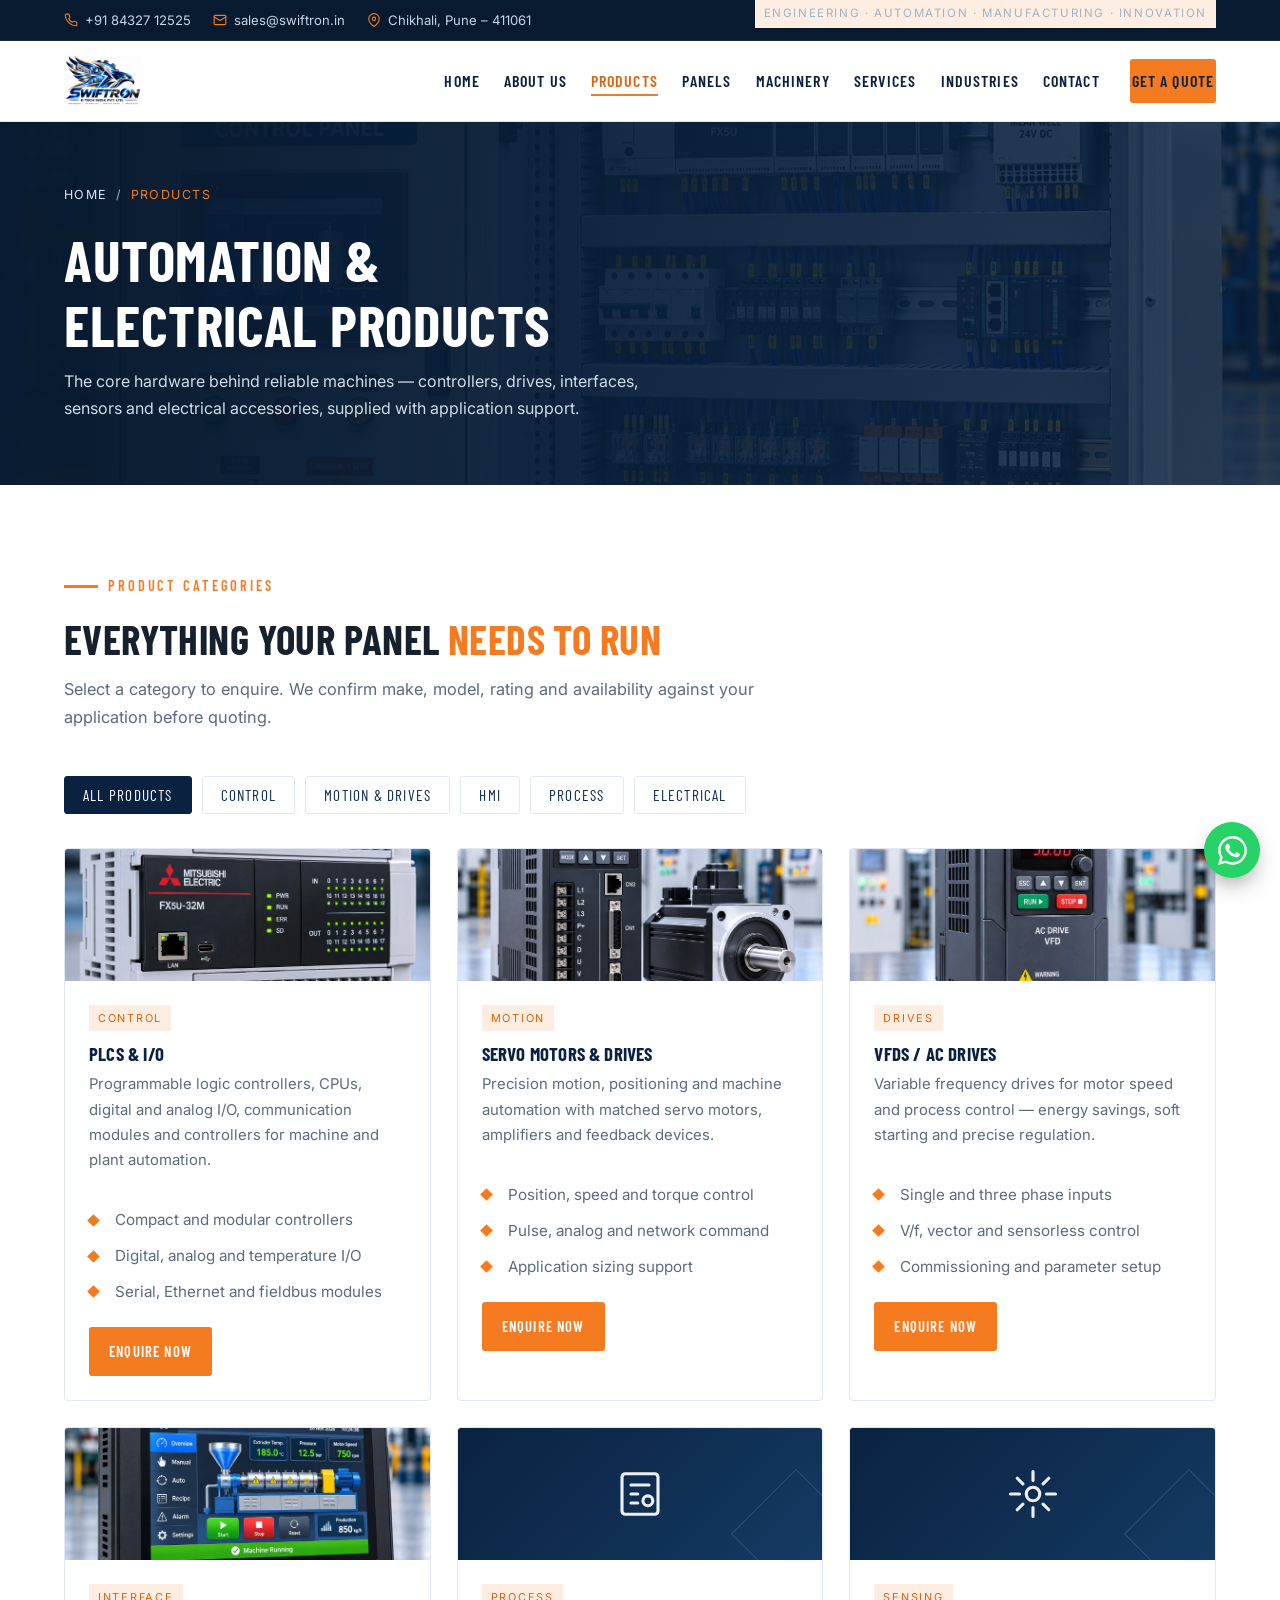
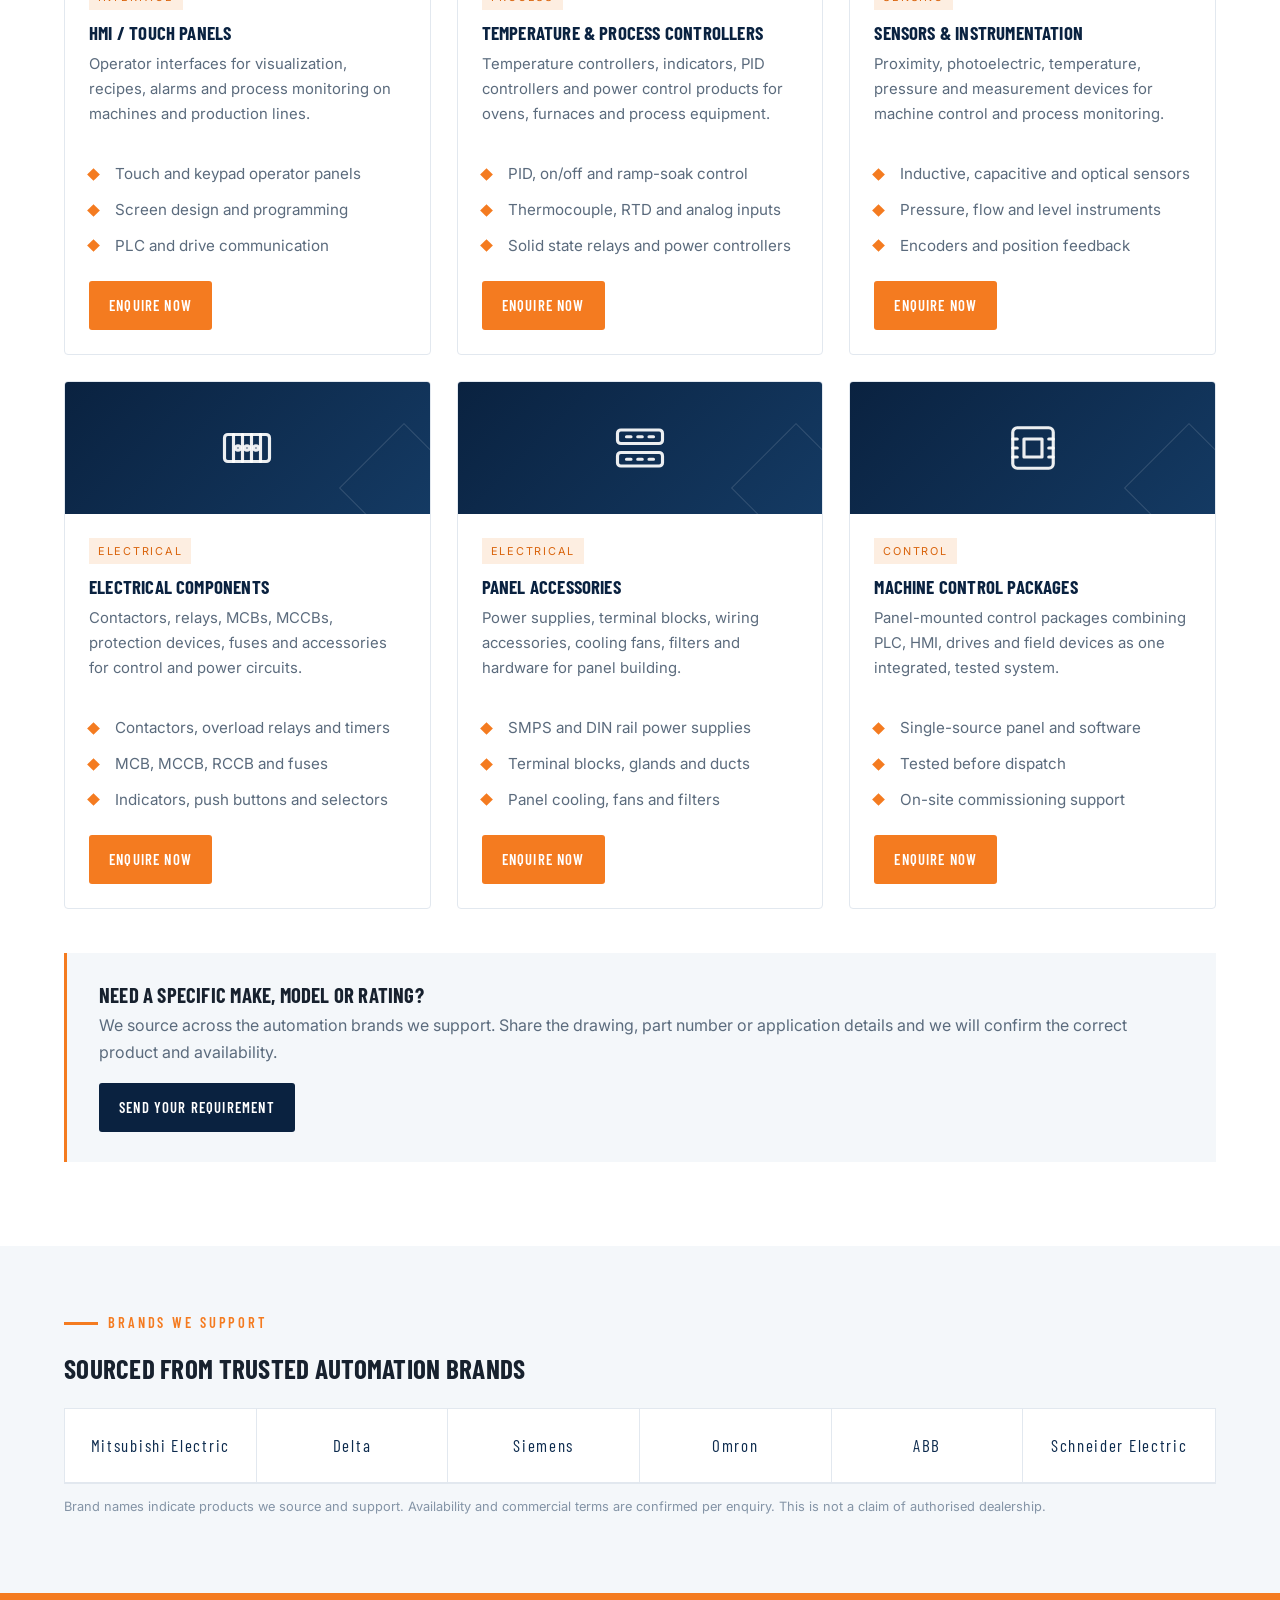
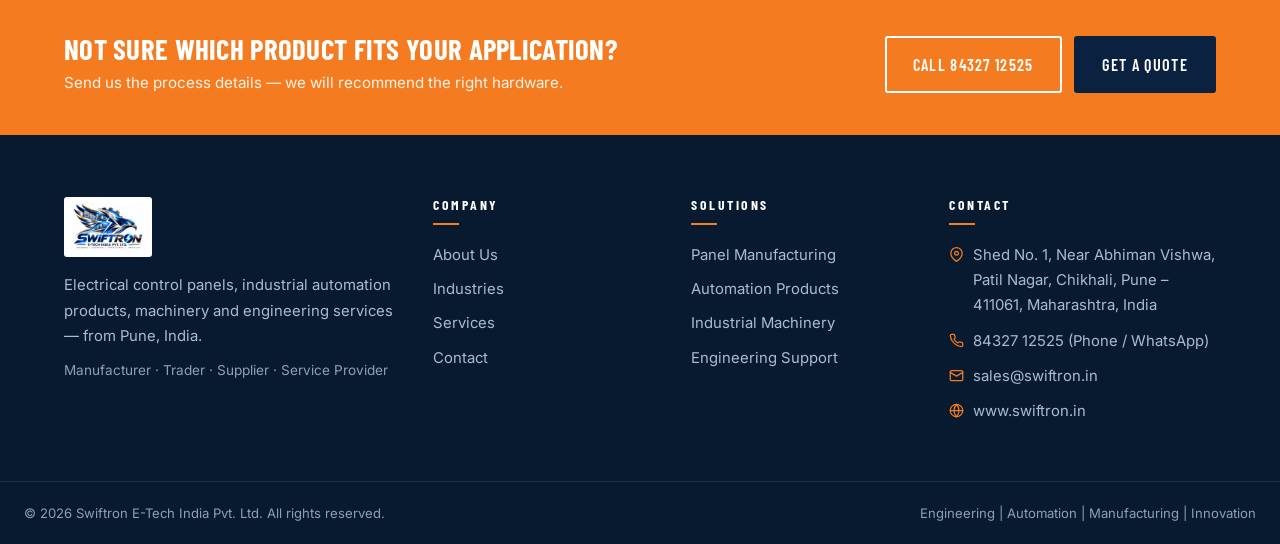
<file: products.html>
<!DOCTYPE html>
<html lang="en">
<head>
  <meta charset="UTF-8" />
  <meta name="viewport" content="width=device-width, initial-scale=1.0" />
  <title>Products | PLC, HMI, VFD, Servo Drives &amp; Electrical Components</title>
  <meta name="description" content="Industrial automation and electrical products supplied by Swiftron E-Tech India: PLCs, servo motors and drives, VFDs, HMI touch panels, process controllers, sensors, electrical and panel accessories." />
  <meta property="og:title" content="Automation &amp; Electrical Products | Swiftron E-Tech India" />
  <meta property="og:description" content="PLC, servo, VFD, HMI, process control, sensors, electrical and panel accessories for industrial applications." />
  <meta property="og:type" content="website" />
  <link rel="canonical" href="https://www.swiftron.in/products.html" />
  <link rel="icon" href="assets/swiftron-logo.webp" />
  <link rel="preconnect" href="https://fonts.googleapis.com" />
  <link rel="preconnect" href="https://fonts.gstatic.com" crossorigin />
  <link href="https://fonts.googleapis.com/css2?family=Barlow+Condensed:wght@500;600;700&family=Inter:wght@400;500;600;700&display=swap" rel="stylesheet" />
  <link rel="stylesheet" href="css/style.css" />
</head>
<body>

  <div class="topbar">
    <div class="container topbar-inner">
      <ul>
        <li>
          <svg viewBox="0 0 24 24" fill="none" stroke="currentColor" stroke-width="1.9" stroke-linecap="round" stroke-linejoin="round"><path d="M22 16.92v3a2 2 0 0 1-2.18 2 19.8 19.8 0 0 1-8.63-3.07 19.5 19.5 0 0 1-6-6A19.8 19.8 0 0 1 2.12 4.2 2 2 0 0 1 4.11 2h3a2 2 0 0 1 2 1.72c.13.96.36 1.9.7 2.81a2 2 0 0 1-.45 2.11L8.09 9.91a16 16 0 0 0 6 6l1.27-1.27a2 2 0 0 1 2.11-.45c.91.34 1.85.57 2.81.7A2 2 0 0 1 22 16.92z"/></svg>
          <a href="tel:+918432712525">+91 84327 12525</a>
        </li>
        <li>
          <svg viewBox="0 0 24 24" fill="none" stroke="currentColor" stroke-width="1.9" stroke-linecap="round" stroke-linejoin="round"><rect x="2" y="4" width="20" height="16" rx="2"/><path d="m22 7-10 6L2 7"/></svg>
          <a href="mailto:sales@swiftron.in">sales@swiftron.in</a>
        </li>
        <li>
          <svg viewBox="0 0 24 24" fill="none" stroke="currentColor" stroke-width="1.9" stroke-linecap="round" stroke-linejoin="round"><path d="M21 10c0 7-9 13-9 13s-9-6-9-13a9 9 0 0 1 18 0z"/><circle cx="12" cy="10" r="3"/></svg>
          Chikhali, Pune – 411061
        </li>
      </ul>
      <span class="tag">Engineering · Automation · Manufacturing · Innovation</span>
    </div>
  </div>

  <header class="site-header">
    <div class="container header-inner">
      <a href="index.html" class="brand" aria-label="Swiftron E-Tech India — Home">
        <img src="assets/swiftron-logo.webp" alt="Swiftron E-Tech India Pvt. Ltd." />
      </a>
      <nav class="nav" aria-label="Main navigation">
        <ul class="nav-links" id="navLinks">
          <li><a href="index.html">Home</a></li>
          <li><a href="about.html">About Us</a></li>
          <li><a href="products.html" class="active">Products</a></li>
          <li><a href="panels.html">Panels</a></li>
          <li><a href="machinery.html">Machinery</a></li>
          <li><a href="services.html">Services</a></li>
          <li><a href="industries.html">Industries</a></li>
          <li><a href="contact.html">Contact</a></li>
          <li><a href="contact.html" class="btn btn-primary btn-sm nav-cta">Get a Quote</a></li>
        </ul>
        <button class="nav-toggle" aria-label="Toggle navigation" aria-expanded="false">
          <span></span><span></span><span></span>
        </button>
      </nav>
    </div>
  </header>

  <section class="page-hero">
    <div class="bg" style="background-image:url('assets/panel-plc.jpg')" aria-hidden="true"></div>
    <div class="container">
      <nav class="crumbs" aria-label="Breadcrumb"><a href="index.html">Home</a> / <span>Products</span></nav>
      <h1>Automation &amp; electrical products</h1>
      <p>The core hardware behind reliable machines — controllers, drives, interfaces, sensors and electrical accessories, supplied with application support.</p>
    </div>
  </section>

  <section class="section">
    <div class="container">
      <div class="sec-head reveal">
        <span class="eyebrow">Product categories</span>
        <h2>Everything your panel <span class="accent">needs to run</span></h2>
        <p>Select a category to enquire. We confirm make, model, rating and availability against your application before quoting.</p>
      </div>

      <div class="filters reveal" data-filters role="group" aria-label="Filter products">
        <button type="button" class="filter-btn active" data-filter="all">All Products</button>
        <button type="button" class="filter-btn" data-filter="control">Control</button>
        <button type="button" class="filter-btn" data-filter="motion">Motion &amp; Drives</button>
        <button type="button" class="filter-btn" data-filter="interface">HMI</button>
        <button type="button" class="filter-btn" data-filter="process">Process</button>
        <button type="button" class="filter-btn" data-filter="electrical">Electrical</button>
      </div>

      <div class="grid grid-3">

        <!-- 1. PLC -->
        <article class="product-card reveal" data-cat="control">
          <div class="product-top has-photo">
            <img src="assets/prod-plc.jpg" alt="Programmable logic controller with digital and analog I/O" loading="lazy" />
          </div>
          <div class="product-body">
            <span class="tag">Control</span>
            <h3>PLCs &amp; I/O</h3>
            <p>Programmable logic controllers, CPUs, digital and analog I/O, communication modules and controllers for machine and plant automation.</p>
            <ul class="tick-list">
              <li>Compact and modular controllers</li>
              <li>Digital, analog and temperature I/O</li>
              <li>Serial, Ethernet and fieldbus modules</li>
            </ul>
            <a href="#" class="btn btn-primary btn-sm" style="margin-top:22px" data-wa="Hello Swiftron, I need a quotation for PLC / I/O products.">Enquire Now</a>
          </div>
        </article>

        <!-- 2. Servo -->
        <article class="product-card reveal" data-cat="motion">
          <div class="product-top has-photo">
            <img src="assets/prod-servo.jpg" alt="Servo drive and servo motor" loading="lazy" />
          </div>
          <div class="product-body">
            <span class="tag">Motion</span>
            <h3>Servo Motors &amp; Drives</h3>
            <p>Precision motion, positioning and machine automation with matched servo motors, amplifiers and feedback devices.</p>
            <ul class="tick-list">
              <li>Position, speed and torque control</li>
              <li>Pulse, analog and network command</li>
              <li>Application sizing support</li>
            </ul>
            <a href="#" class="btn btn-primary btn-sm" style="margin-top:22px" data-wa="Hello Swiftron, I need a quotation for servo motors / servo drives.">Enquire Now</a>
          </div>
        </article>

        <!-- 3. VFD -->
        <article class="product-card reveal" data-cat="motion">
          <div class="product-top has-photo">
            <img src="assets/prod-vfd.jpg" alt="AC variable frequency drive" loading="lazy" />
          </div>
          <div class="product-body">
            <span class="tag">Drives</span>
            <h3>VFDs / AC Drives</h3>
            <p>Variable frequency drives for motor speed and process control — energy savings, soft starting and precise regulation.</p>
            <ul class="tick-list">
              <li>Single and three phase inputs</li>
              <li>V/f, vector and sensorless control</li>
              <li>Commissioning and parameter setup</li>
            </ul>
            <a href="#" class="btn btn-primary btn-sm" style="margin-top:22px" data-wa="Hello Swiftron, I need a quotation for VFD / AC drives.">Enquire Now</a>
          </div>
        </article>

        <!-- 4. HMI -->
        <article class="product-card reveal" data-cat="interface">
          <div class="product-top has-photo">
            <img src="assets/prod-hmi.jpg" alt="Touch panel HMI showing a machine control screen" loading="lazy" />
          </div>
          <div class="product-body">
            <span class="tag">Interface</span>
            <h3>HMI / Touch Panels</h3>
            <p>Operator interfaces for visualization, recipes, alarms and process monitoring on machines and production lines.</p>
            <ul class="tick-list">
              <li>Touch and keypad operator panels</li>
              <li>Screen design and programming</li>
              <li>PLC and drive communication</li>
            </ul>
            <a href="#" class="btn btn-primary btn-sm" style="margin-top:22px" data-wa="Hello Swiftron, I need a quotation for HMI / touch panels.">Enquire Now</a>
          </div>
        </article>

        <!-- 5. Process control -->
        <article class="product-card reveal" data-cat="process">
          <div class="product-top">
            <svg viewBox="0 0 24 24" fill="none" stroke="currentColor" stroke-width="1.4" stroke-linecap="round" stroke-linejoin="round"><rect x="4" y="3" width="16" height="18" rx="1.5"/><path d="M8 8h8M8 12h3M8 16h3"/><circle cx="15.5" cy="15" r="2.2"/></svg>
          </div>
          <div class="product-body">
            <span class="tag">Process</span>
            <h3>Temperature &amp; Process Controllers</h3>
            <p>Temperature controllers, indicators, PID controllers and power control products for ovens, furnaces and process equipment.</p>
            <ul class="tick-list">
              <li>PID, on/off and ramp-soak control</li>
              <li>Thermocouple, RTD and analog inputs</li>
              <li>Solid state relays and power controllers</li>
            </ul>
            <a href="#" class="btn btn-primary btn-sm" style="margin-top:22px" data-wa="Hello Swiftron, I need a quotation for temperature / process controllers.">Enquire Now</a>
          </div>
        </article>

        <!-- 6. Sensors -->
        <article class="product-card reveal" data-cat="process">
          <div class="product-top">
            <svg viewBox="0 0 24 24" fill="none" stroke="currentColor" stroke-width="1.4" stroke-linecap="round" stroke-linejoin="round"><circle cx="12" cy="12" r="3"/><path d="M12 2v4M12 18v4M2 12h4M18 12h4"/><path d="M5 5l2.5 2.5M16.5 16.5 19 19M19 5l-2.5 2.5M7.5 16.5 5 19"/></svg>
          </div>
          <div class="product-body">
            <span class="tag">Sensing</span>
            <h3>Sensors &amp; Instrumentation</h3>
            <p>Proximity, photoelectric, temperature, pressure and measurement devices for machine control and process monitoring.</p>
            <ul class="tick-list">
              <li>Inductive, capacitive and optical sensors</li>
              <li>Pressure, flow and level instruments</li>
              <li>Encoders and position feedback</li>
            </ul>
            <a href="#" class="btn btn-primary btn-sm" style="margin-top:22px" data-wa="Hello Swiftron, I need a quotation for sensors / instrumentation.">Enquire Now</a>
          </div>
        </article>

        <!-- 7. Electrical components -->
        <article class="product-card reveal" data-cat="electrical">
          <div class="product-top">
            <svg viewBox="0 0 24 24" fill="none" stroke="currentColor" stroke-width="1.4" stroke-linecap="round" stroke-linejoin="round"><rect x="2" y="6" width="20" height="12" rx="1.5"/><path d="M6 6v12M10 6v12M14 6v12M18 6v12"/><circle cx="8" cy="12" r="1"/><circle cx="12" cy="12" r="1"/><circle cx="16" cy="12" r="1"/></svg>
          </div>
          <div class="product-body">
            <span class="tag">Electrical</span>
            <h3>Electrical Components</h3>
            <p>Contactors, relays, MCBs, MCCBs, protection devices, fuses and accessories for control and power circuits.</p>
            <ul class="tick-list">
              <li>Contactors, overload relays and timers</li>
              <li>MCB, MCCB, RCCB and fuses</li>
              <li>Indicators, push buttons and selectors</li>
            </ul>
            <a href="#" class="btn btn-primary btn-sm" style="margin-top:22px" data-wa="Hello Swiftron, I need a quotation for electrical components.">Enquire Now</a>
          </div>
        </article>

        <!-- 8. Panel accessories -->
        <article class="product-card reveal" data-cat="electrical">
          <div class="product-top">
            <svg viewBox="0 0 24 24" fill="none" stroke="currentColor" stroke-width="1.4" stroke-linecap="round" stroke-linejoin="round"><rect x="2" y="4" width="20" height="6" rx="1.5"/><rect x="2" y="14" width="20" height="6" rx="1.5"/><path d="M6 7h2M6 17h2M11 7h2M11 17h2M16 7h2M16 17h2"/></svg>
          </div>
          <div class="product-body">
            <span class="tag">Electrical</span>
            <h3>Panel Accessories</h3>
            <p>Power supplies, terminal blocks, wiring accessories, cooling fans, filters and hardware for panel building.</p>
            <ul class="tick-list">
              <li>SMPS and DIN rail power supplies</li>
              <li>Terminal blocks, glands and ducts</li>
              <li>Panel cooling, fans and filters</li>
            </ul>
            <a href="#" class="btn btn-primary btn-sm" style="margin-top:22px" data-wa="Hello Swiftron, I need a quotation for panel accessories.">Enquire Now</a>
          </div>
        </article>

        <!-- 9. Machine control -->
        <article class="product-card reveal" data-cat="control">
          <div class="product-top">
            <svg viewBox="0 0 24 24" fill="none" stroke="currentColor" stroke-width="1.4" stroke-linecap="round" stroke-linejoin="round"><rect x="3" y="3" width="18" height="18" rx="2"/><path d="M8 8h8v8H8z"/><path d="M3 8h2M3 12h2M3 16h2M19 8h2M19 12h2M19 16h2"/></svg>
          </div>
          <div class="product-body">
            <span class="tag">Control</span>
            <h3>Machine Control Packages</h3>
            <p>Panel-mounted control packages combining PLC, HMI, drives and field devices as one integrated, tested system.</p>
            <ul class="tick-list">
              <li>Single-source panel and software</li>
              <li>Tested before dispatch</li>
              <li>On-site commissioning support</li>
            </ul>
            <a href="#" class="btn btn-primary btn-sm" style="margin-top:22px" data-wa="Hello Swiftron, I am interested in a complete machine control package.">Enquire Now</a>
          </div>
        </article>
      </div>

      <div class="reveal" style="margin-top:44px;padding:30px 32px;background:var(--paper);border-left:3px solid var(--orange)">
        <h3 style="margin-bottom:6px">Need a specific make, model or rating?</h3>
        <p style="color:var(--muted);margin-bottom:16px">
          We source across the automation brands we support. Share the drawing, part number or application
          details and we will confirm the correct product and availability.
        </p>
        <a href="contact.html" class="btn btn-navy btn-sm">Send your requirement</a>
      </div>
    </div>
  </section>

  <!-- Brand strip -->
  <section class="section tight paper">
    <div class="container">
      <div class="sec-head reveal" style="margin-bottom:24px">
        <span class="eyebrow">Brands we support</span>
        <h2 style="font-size:1.7rem">Sourced from trusted automation brands</h2>
      </div>
      <div class="brand-strip reveal">
        <div>Mitsubishi Electric</div>
        <div>Delta</div>
        <div>Siemens</div>
        <div>Omron</div>
        <div>ABB</div>
        <div>Schneider Electric</div>
      </div>
      <p class="reveal" style="font-size:.8rem;color:#8494a6;margin-top:12px">
        Brand names indicate products we source and support. Availability and commercial terms are confirmed per enquiry.
        This is not a claim of authorised dealership.
      </p>
    </div>
  </section>

  <section class="cta-band">
    <div class="container">
      <div>
        <h3>Not sure which product fits your application?</h3>
        <p>Send us the process details — we will recommend the right hardware.</p>
      </div>
      <div style="display:flex;gap:12px;flex-wrap:wrap">
        <a href="tel:+918432712525" class="btn btn-outline">Call 84327 12525</a>
        <a href="contact.html" class="btn btn-navy">Get a Quote</a>
      </div>
    </div>
  </section>

  <footer class="footer">
    <div class="container footer-grid">
      <div class="footer-brand">
        <img src="assets/swiftron-logo.webp" alt="Swiftron E-Tech India Pvt. Ltd." />
        <p>Electrical control panels, industrial automation products, machinery and engineering services — from Pune, India.</p>
        <p style="color:#8ba1b8;font-size:.85rem">Manufacturer · Trader · Supplier · Service Provider</p>
      </div>
      <div>
        <h4>Company</h4>
        <ul>
          <li><a href="about.html">About Us</a></li>
          <li><a href="industries.html">Industries</a></li>
          <li><a href="services.html">Services</a></li>
          <li><a href="contact.html">Contact</a></li>
        </ul>
      </div>
      <div>
        <h4>Solutions</h4>
        <ul>
          <li><a href="panels.html">Panel Manufacturing</a></li>
          <li><a href="products.html">Automation Products</a></li>
          <li><a href="machinery.html">Industrial Machinery</a></li>
          <li><a href="services.html">Engineering Support</a></li>
        </ul>
      </div>
      <div>
        <h4>Contact</h4>
        <p class="contact-line">
          <svg viewBox="0 0 24 24" fill="none" stroke="currentColor" stroke-width="2" stroke-linecap="round" stroke-linejoin="round"><path d="M21 10c0 7-9 13-9 13s-9-6-9-13a9 9 0 0 1 18 0z"/><circle cx="12" cy="10" r="3"/></svg>
          <span>Shed No. 1, Near Abhiman Vishwa, Patil Nagar, Chikhali, Pune – 411061, Maharashtra, India</span>
        </p>
        <p class="contact-line">
          <svg viewBox="0 0 24 24" fill="none" stroke="currentColor" stroke-width="2" stroke-linecap="round" stroke-linejoin="round"><path d="M22 16.92v3a2 2 0 0 1-2.18 2 19.8 19.8 0 0 1-8.63-3.07 19.5 19.5 0 0 1-6-6A19.8 19.8 0 0 1 2.12 4.2 2 2 0 0 1 4.11 2h3a2 2 0 0 1 2 1.72c.13.96.36 1.9.7 2.81a2 2 0 0 1-.45 2.11L8.09 9.91a16 16 0 0 0 6 6l1.27-1.27a2 2 0 0 1 2.11-.45c.91.34 1.85.57 2.81.7A2 2 0 0 1 22 16.92z"/></svg>
          <span><a href="tel:+918432712525">84327 12525</a> (Phone / WhatsApp)</span>
        </p>
        <p class="contact-line">
          <svg viewBox="0 0 24 24" fill="none" stroke="currentColor" stroke-width="2" stroke-linecap="round" stroke-linejoin="round"><rect x="2" y="4" width="20" height="16" rx="2"/><path d="m22 7-10 6L2 7"/></svg>
          <span><a href="mailto:sales@swiftron.in">sales@swiftron.in</a></span>
        </p>
        <p class="contact-line">
          <svg viewBox="0 0 24 24" fill="none" stroke="currentColor" stroke-width="2" stroke-linecap="round" stroke-linejoin="round"><circle cx="12" cy="12" r="10"/><path d="M2 12h20"/><path d="M12 2a15.3 15.3 0 0 1 4 10 15.3 15.3 0 0 1-4 10 15.3 15.3 0 0 1-4-10 15.3 15.3 0 0 1 4-10z"/></svg>
          <span><a href="https://www.swiftron.in">www.swiftron.in</a></span>
        </p>
      </div>
    </div>
    <div class="footer-bottom">
      <p style="margin:0">© <span id="year">2026</span> Swiftron E-Tech India Pvt. Ltd. All rights reserved.</p>
      <p style="margin:0">Engineering | Automation | Manufacturing | Innovation</p>
    </div>
  </footer>

  <a href="#" class="wa-float" data-wa="Hello Swiftron E-Tech, I would like a product quotation." aria-label="Chat on WhatsApp">
    <svg viewBox="0 0 24 24" fill="currentColor" aria-hidden="true"><path d="M17.47 14.38c-.3-.15-1.76-.87-2.03-.97-.27-.1-.47-.15-.67.15-.2.3-.77.97-.94 1.16-.17.2-.35.22-.64.08-.3-.15-1.26-.47-2.39-1.48-.88-.79-1.48-1.76-1.65-2.06-.17-.3-.02-.46.13-.6.13-.14.3-.35.45-.52.15-.17.2-.3.3-.5.1-.2.05-.37-.03-.52-.07-.15-.67-1.61-.92-2.2-.24-.58-.49-.5-.67-.51h-.57c-.2 0-.52.07-.79.37-.27.3-1.04 1.02-1.04 2.48s1.06 2.87 1.21 3.07c.15.2 2.1 3.2 5.08 4.49.7.3 1.26.49 1.69.62.71.23 1.36.2 1.87.12.57-.09 1.76-.72 2-1.41.25-.7.25-1.29.18-1.42-.08-.12-.28-.2-.57-.35M12.05 21.8h-.01a9.87 9.87 0 0 1-5.03-1.38l-.36-.21-3.74.98 1-3.65-.24-.37a9.86 9.86 0 0 1-1.51-5.26C2.16 6.45 6.6 2 12.05 2c2.64 0 5.12 1.03 6.99 2.9a9.83 9.83 0 0 1 2.89 6.99c0 5.45-4.44 9.89-9.88 9.89m8.4-18.3A11.82 11.82 0 0 0 12.05 0C5.5 0 .16 5.34.16 11.89c0 2.1.55 4.14 1.59 5.95L0 24l6.3-1.65a11.88 11.88 0 0 0 5.69 1.45h.01c6.55 0 11.89-5.34 11.89-11.89 0-3.18-1.24-6.17-3.48-8.41z"/></svg>
  </a>

  <script src="js/main.js"></script>
</body>
</html>
</file>
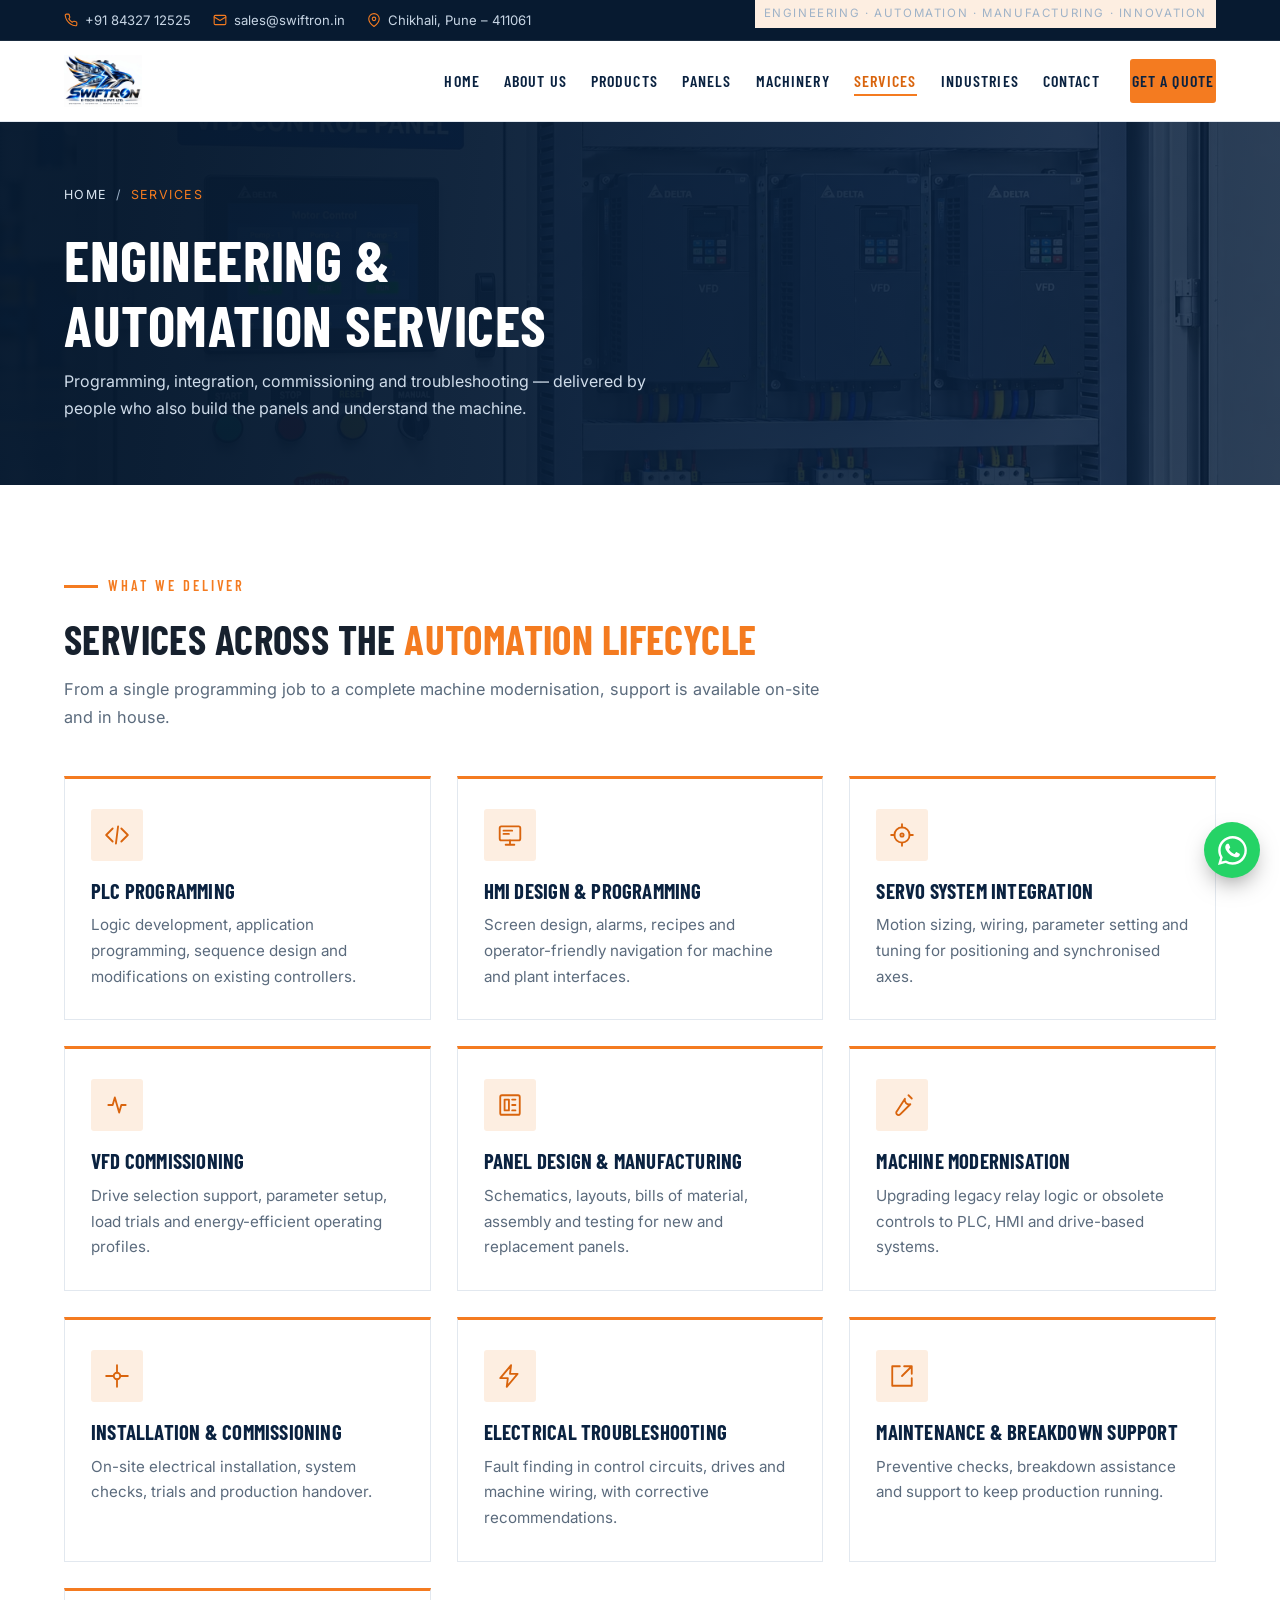
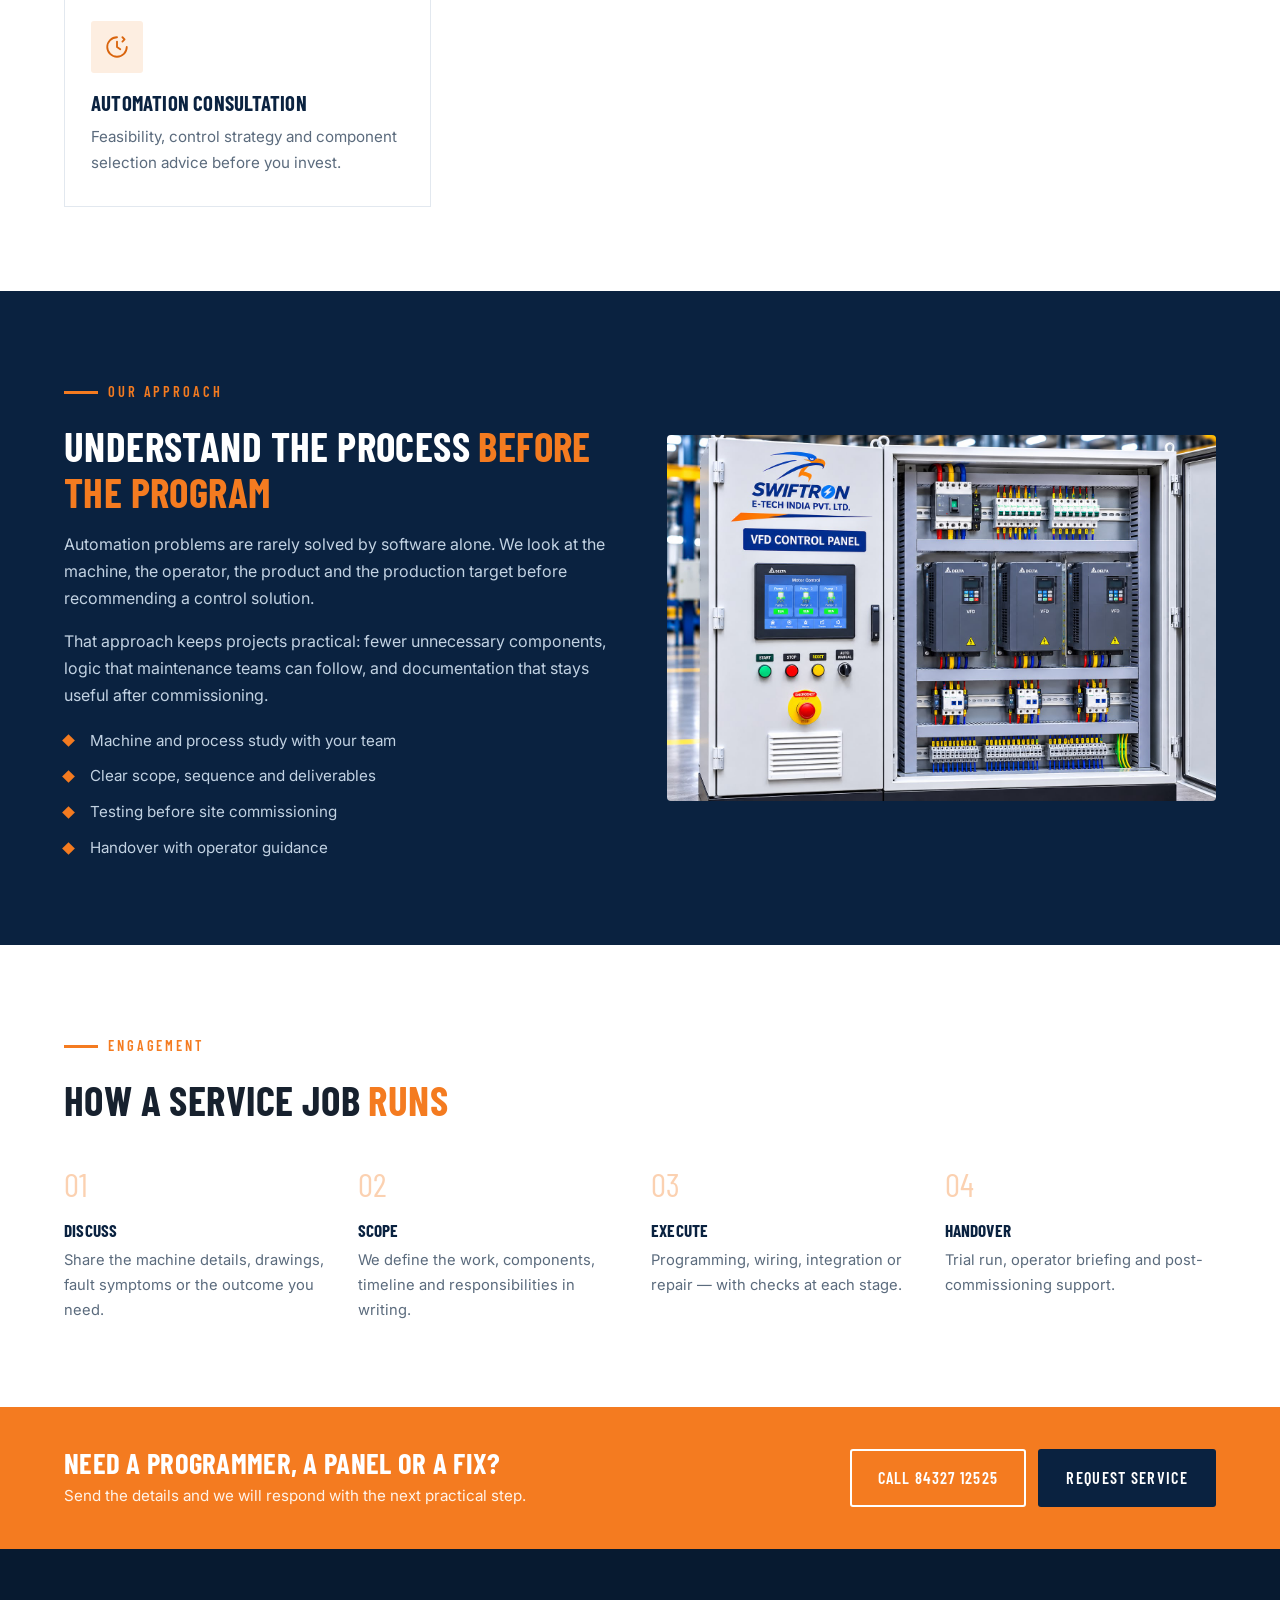
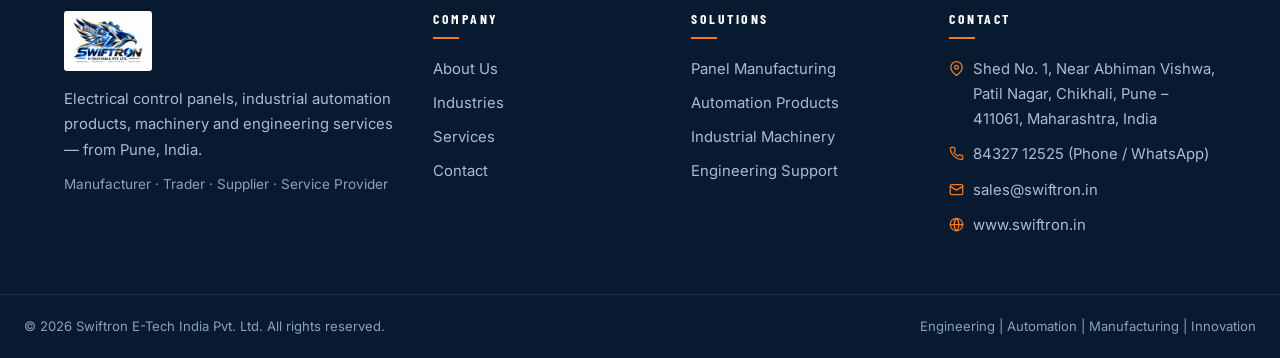
<file: services.html>
<!DOCTYPE html>
<html lang="en">
<head>
  <meta charset="UTF-8" />
  <meta name="viewport" content="width=device-width, initial-scale=1.0" />
  <title>Engineering &amp; Automation Services | PLC, HMI, VFD &amp; Commissioning – Pune</title>
  <meta name="description" content="Industrial automation services from Swiftron E-Tech India: PLC programming, HMI design, servo integration, VFD commissioning, panel design, machine modernisation, installation, troubleshooting and maintenance support." />
  <meta property="og:title" content="Engineering &amp; Automation Services | Swiftron E-Tech India" />
  <meta property="og:description" content="PLC and HMI programming, drive commissioning, machine modernisation, installation and breakdown support." />
  <meta property="og:type" content="website" />
  <link rel="canonical" href="https://www.swiftron.in/services.html" />
  <link rel="icon" href="assets/swiftron-logo.webp" />
  <link rel="preconnect" href="https://fonts.googleapis.com" />
  <link rel="preconnect" href="https://fonts.gstatic.com" crossorigin />
  <link href="https://fonts.googleapis.com/css2?family=Barlow+Condensed:wght@500;600;700&family=Inter:wght@400;500;600;700&display=swap" rel="stylesheet" />
  <link rel="stylesheet" href="css/style.css" />
</head>
<body>

  <div class="topbar">
    <div class="container topbar-inner">
      <ul>
        <li>
          <svg viewBox="0 0 24 24" fill="none" stroke="currentColor" stroke-width="1.9" stroke-linecap="round" stroke-linejoin="round"><path d="M22 16.92v3a2 2 0 0 1-2.18 2 19.8 19.8 0 0 1-8.63-3.07 19.5 19.5 0 0 1-6-6A19.8 19.8 0 0 1 2.12 4.2 2 2 0 0 1 4.11 2h3a2 2 0 0 1 2 1.72c.13.96.36 1.9.7 2.81a2 2 0 0 1-.45 2.11L8.09 9.91a16 16 0 0 0 6 6l1.27-1.27a2 2 0 0 1 2.11-.45c.91.34 1.85.57 2.81.7A2 2 0 0 1 22 16.92z"/></svg>
          <a href="tel:+918432712525">+91 84327 12525</a>
        </li>
        <li>
          <svg viewBox="0 0 24 24" fill="none" stroke="currentColor" stroke-width="1.9" stroke-linecap="round" stroke-linejoin="round"><rect x="2" y="4" width="20" height="16" rx="2"/><path d="m22 7-10 6L2 7"/></svg>
          <a href="mailto:sales@swiftron.in">sales@swiftron.in</a>
        </li>
        <li>
          <svg viewBox="0 0 24 24" fill="none" stroke="currentColor" stroke-width="1.9" stroke-linecap="round" stroke-linejoin="round"><path d="M21 10c0 7-9 13-9 13s-9-6-9-13a9 9 0 0 1 18 0z"/><circle cx="12" cy="10" r="3"/></svg>
          Chikhali, Pune – 411061
        </li>
      </ul>
      <span class="tag">Engineering · Automation · Manufacturing · Innovation</span>
    </div>
  </div>

  <header class="site-header">
    <div class="container header-inner">
      <a href="index.html" class="brand" aria-label="Swiftron E-Tech India — Home">
        <img src="assets/swiftron-logo.webp" alt="Swiftron E-Tech India Pvt. Ltd." />
      </a>
      <nav class="nav" aria-label="Main navigation">
        <ul class="nav-links" id="navLinks">
          <li><a href="index.html">Home</a></li>
          <li><a href="about.html">About Us</a></li>
          <li><a href="products.html">Products</a></li>
          <li><a href="panels.html">Panels</a></li>
          <li><a href="machinery.html">Machinery</a></li>
          <li><a href="services.html" class="active">Services</a></li>
          <li><a href="industries.html">Industries</a></li>
          <li><a href="contact.html">Contact</a></li>
          <li><a href="contact.html" class="btn btn-primary btn-sm nav-cta">Get a Quote</a></li>
        </ul>
        <button class="nav-toggle" aria-label="Toggle navigation" aria-expanded="false">
          <span></span><span></span><span></span>
        </button>
      </nav>
    </div>
  </header>

  <section class="page-hero">
    <div class="bg" style="background-image:url('assets/panel-vfd.jpg')" aria-hidden="true"></div>
    <div class="container">
      <nav class="crumbs" aria-label="Breadcrumb"><a href="index.html">Home</a> / <span>Services</span></nav>
      <h1>Engineering &amp; automation services</h1>
      <p>Programming, integration, commissioning and troubleshooting — delivered by people who also build the panels and understand the machine.</p>
    </div>
  </section>

  <!-- Services grid -->
  <section class="section">
    <div class="container">
      <div class="sec-head reveal">
        <span class="eyebrow">What we deliver</span>
        <h2>Services across the <span class="accent">automation lifecycle</span></h2>
        <p>From a single programming job to a complete machine modernisation, support is available on-site and in house.</p>
      </div>

      <div class="grid grid-3">
        <article class="card reveal">
          <span class="icon-badge"><svg viewBox="0 0 24 24" fill="none" stroke="currentColor" stroke-width="1.7" stroke-linecap="round" stroke-linejoin="round"><path d="m8 6-6 6 6 6M16 6l6 6-6 6"/><path d="m13 4-2 16"/></svg></span>
          <h3>PLC Programming</h3>
          <p>Logic development, application programming, sequence design and modifications on existing controllers.</p>
        </article>

        <article class="card reveal">
          <span class="icon-badge"><svg viewBox="0 0 24 24" fill="none" stroke="currentColor" stroke-width="1.7" stroke-linecap="round" stroke-linejoin="round"><rect x="2.5" y="4" width="19" height="13" rx="1.5"/><path d="M8 21h8M12 17v4"/><path d="M6 8h8M6 11h5"/></svg></span>
          <h3>HMI Design &amp; Programming</h3>
          <p>Screen design, alarms, recipes and operator-friendly navigation for machine and plant interfaces.</p>
        </article>

        <article class="card reveal">
          <span class="icon-badge"><svg viewBox="0 0 24 24" fill="none" stroke="currentColor" stroke-width="1.7" stroke-linecap="round" stroke-linejoin="round"><circle cx="12" cy="12" r="7"/><circle cx="12" cy="12" r="1.5"/><path d="M12 5V2M12 22v-3M5 12H2M22 12h-3"/></svg></span>
          <h3>Servo System Integration</h3>
          <p>Motion sizing, wiring, parameter setting and tuning for positioning and synchronised axes.</p>
        </article>

        <article class="card reveal">
          <span class="icon-badge"><svg viewBox="0 0 24 24" fill="none" stroke="currentColor" stroke-width="1.7" stroke-linecap="round" stroke-linejoin="round"><path d="M4 12h4l2-7 4 14 2-7h4"/></svg></span>
          <h3>VFD Commissioning</h3>
          <p>Drive selection support, parameter setup, load trials and energy-efficient operating profiles.</p>
        </article>

        <article class="card reveal">
          <span class="icon-badge"><svg viewBox="0 0 24 24" fill="none" stroke="currentColor" stroke-width="1.7" stroke-linecap="round" stroke-linejoin="round"><rect x="3" y="3" width="18" height="18" rx="1.5"/><path d="M7 7h4v10H7zM14 7h3M14 12h3M14 17h3"/></svg></span>
          <h3>Panel Design &amp; Manufacturing</h3>
          <p>Schematics, layouts, bills of material, assembly and testing for new and replacement panels.</p>
        </article>

        <article class="card reveal">
          <span class="icon-badge"><svg viewBox="0 0 24 24" fill="none" stroke="currentColor" stroke-width="1.7" stroke-linecap="round" stroke-linejoin="round"><path d="M14.7 6.3a4 4 0 0 0 5 5l-9.4 9.4a2.1 2.1 0 0 1-3-3z"/><path d="M18 3l3 3"/></svg></span>
          <h3>Machine Modernisation</h3>
          <p>Upgrading legacy relay logic or obsolete controls to PLC, HMI and drive-based systems.</p>
        </article>

        <article class="card reveal">
          <span class="icon-badge"><svg viewBox="0 0 24 24" fill="none" stroke="currentColor" stroke-width="1.7" stroke-linecap="round" stroke-linejoin="round"><path d="M12 2v6M12 16v6M2 12h6M16 12h6"/><circle cx="12" cy="12" r="3"/></svg></span>
          <h3>Installation &amp; Commissioning</h3>
          <p>On-site electrical installation, system checks, trials and production handover.</p>
        </article>

        <article class="card reveal">
          <span class="icon-badge"><svg viewBox="0 0 24 24" fill="none" stroke="currentColor" stroke-width="1.7" stroke-linecap="round" stroke-linejoin="round"><path d="M13 2 3 14h7l-1 8 10-12h-7z"/></svg></span>
          <h3>Electrical Troubleshooting</h3>
          <p>Fault finding in control circuits, drives and machine wiring, with corrective recommendations.</p>
        </article>

        <article class="card reveal">
          <span class="icon-badge"><svg viewBox="0 0 24 24" fill="none" stroke="currentColor" stroke-width="1.7" stroke-linecap="round" stroke-linejoin="round"><path d="M14 3h7v7M21 3l-9 9"/><path d="M21 14v7H3V3h7"/></svg></span>
          <h3>Maintenance &amp; Breakdown Support</h3>
          <p>Preventive checks, breakdown assistance and support to keep production running.</p>
        </article>

        <article class="card reveal">
          <span class="icon-badge"><svg viewBox="0 0 24 24" fill="none" stroke="currentColor" stroke-width="1.7" stroke-linecap="round" stroke-linejoin="round"><path d="M12 3a9 9 0 1 0 9 9"/><path d="M12 7v5l3 2"/><path d="M17 3l2 2-2 2"/></svg></span>
          <h3>Automation Consultation</h3>
          <p>Feasibility, control strategy and component selection advice before you invest.</p>
        </article>
      </div>
    </div>
  </section>

  <!-- Approach -->
  <section class="section dark">
    <div class="container split">
      <div class="reveal">
        <span class="eyebrow">Our approach</span>
        <h2>Understand the process <span class="accent">before the program</span></h2>
        <p>
          Automation problems are rarely solved by software alone. We look at the machine, the operator, the
          product and the production target before recommending a control solution.
        </p>
        <p>
          That approach keeps projects practical: fewer unnecessary components, logic that maintenance teams can
          follow, and documentation that stays useful after commissioning.
        </p>
        <ul class="tick-list">
          <li>Machine and process study with your team</li>
          <li>Clear scope, sequence and deliverables</li>
          <li>Testing before site commissioning</li>
          <li>Handover with operator guidance</li>
        </ul>
      </div>
      <div class="split-media reveal">
        <img src="assets/panel-vfd.jpg" alt="VFD drive panel with mounted drives and cooling" loading="lazy" />
      </div>
    </div>
  </section>

  <!-- Engagement steps -->
  <section class="section">
    <div class="container">
      <div class="sec-head reveal">
        <span class="eyebrow">Engagement</span>
        <h2>How a service job <span class="accent">runs</span></h2>
      </div>
      <div class="steps">
        <div class="step reveal">
          <h3>Discuss</h3>
          <p>Share the machine details, drawings, fault symptoms or the outcome you need.</p>
        </div>
        <div class="step reveal">
          <h3>Scope</h3>
          <p>We define the work, components, timeline and responsibilities in writing.</p>
        </div>
        <div class="step reveal">
          <h3>Execute</h3>
          <p>Programming, wiring, integration or repair — with checks at each stage.</p>
        </div>
        <div class="step reveal">
          <h3>Handover</h3>
          <p>Trial run, operator briefing and post-commissioning support.</p>
        </div>
      </div>
    </div>
  </section>

  <section class="cta-band">
    <div class="container">
      <div>
        <h3>Need a programmer, a panel or a fix?</h3>
        <p>Send the details and we will respond with the next practical step.</p>
      </div>
      <div style="display:flex;gap:12px;flex-wrap:wrap">
        <a href="tel:+918432712525" class="btn btn-outline">Call 84327 12525</a>
        <a href="contact.html" class="btn btn-navy">Request Service</a>
      </div>
    </div>
  </section>

  <footer class="footer">
    <div class="container footer-grid">
      <div class="footer-brand">
        <img src="assets/swiftron-logo.webp" alt="Swiftron E-Tech India Pvt. Ltd." />
        <p>Electrical control panels, industrial automation products, machinery and engineering services — from Pune, India.</p>
        <p style="color:#8ba1b8;font-size:.85rem">Manufacturer · Trader · Supplier · Service Provider</p>
      </div>
      <div>
        <h4>Company</h4>
        <ul>
          <li><a href="about.html">About Us</a></li>
          <li><a href="industries.html">Industries</a></li>
          <li><a href="services.html">Services</a></li>
          <li><a href="contact.html">Contact</a></li>
        </ul>
      </div>
      <div>
        <h4>Solutions</h4>
        <ul>
          <li><a href="panels.html">Panel Manufacturing</a></li>
          <li><a href="products.html">Automation Products</a></li>
          <li><a href="machinery.html">Industrial Machinery</a></li>
          <li><a href="services.html">Engineering Support</a></li>
        </ul>
      </div>
      <div>
        <h4>Contact</h4>
        <p class="contact-line">
          <svg viewBox="0 0 24 24" fill="none" stroke="currentColor" stroke-width="2" stroke-linecap="round" stroke-linejoin="round"><path d="M21 10c0 7-9 13-9 13s-9-6-9-13a9 9 0 0 1 18 0z"/><circle cx="12" cy="10" r="3"/></svg>
          <span>Shed No. 1, Near Abhiman Vishwa, Patil Nagar, Chikhali, Pune – 411061, Maharashtra, India</span>
        </p>
        <p class="contact-line">
          <svg viewBox="0 0 24 24" fill="none" stroke="currentColor" stroke-width="2" stroke-linecap="round" stroke-linejoin="round"><path d="M22 16.92v3a2 2 0 0 1-2.18 2 19.8 19.8 0 0 1-8.63-3.07 19.5 19.5 0 0 1-6-6A19.8 19.8 0 0 1 2.12 4.2 2 2 0 0 1 4.11 2h3a2 2 0 0 1 2 1.72c.13.96.36 1.9.7 2.81a2 2 0 0 1-.45 2.11L8.09 9.91a16 16 0 0 0 6 6l1.27-1.27a2 2 0 0 1 2.11-.45c.91.34 1.85.57 2.81.7A2 2 0 0 1 22 16.92z"/></svg>
          <span><a href="tel:+918432712525">84327 12525</a> (Phone / WhatsApp)</span>
        </p>
        <p class="contact-line">
          <svg viewBox="0 0 24 24" fill="none" stroke="currentColor" stroke-width="2" stroke-linecap="round" stroke-linejoin="round"><rect x="2" y="4" width="20" height="16" rx="2"/><path d="m22 7-10 6L2 7"/></svg>
          <span><a href="mailto:sales@swiftron.in">sales@swiftron.in</a></span>
        </p>
        <p class="contact-line">
          <svg viewBox="0 0 24 24" fill="none" stroke="currentColor" stroke-width="2" stroke-linecap="round" stroke-linejoin="round"><circle cx="12" cy="12" r="10"/><path d="M2 12h20"/><path d="M12 2a15.3 15.3 0 0 1 4 10 15.3 15.3 0 0 1-4 10 15.3 15.3 0 0 1-4-10 15.3 15.3 0 0 1 4-10z"/></svg>
          <span><a href="https://www.swiftron.in">www.swiftron.in</a></span>
        </p>
      </div>
    </div>
    <div class="footer-bottom">
      <p style="margin:0">© <span id="year">2026</span> Swiftron E-Tech India Pvt. Ltd. All rights reserved.</p>
      <p style="margin:0">Engineering | Automation | Manufacturing | Innovation</p>
    </div>
  </footer>

  <a href="#" class="wa-float" data-wa="Hello Swiftron E-Tech, I need support with automation or engineering services." aria-label="Chat on WhatsApp">
    <svg viewBox="0 0 24 24" fill="currentColor" aria-hidden="true"><path d="M17.47 14.38c-.3-.15-1.76-.87-2.03-.97-.27-.1-.47-.15-.67.15-.2.3-.77.97-.94 1.16-.17.2-.35.22-.64.08-.3-.15-1.26-.47-2.39-1.48-.88-.79-1.48-1.76-1.65-2.06-.17-.3-.02-.46.13-.6.13-.14.3-.35.45-.52.15-.17.2-.3.3-.5.1-.2.05-.37-.03-.52-.07-.15-.67-1.61-.92-2.2-.24-.58-.49-.5-.67-.51h-.57c-.2 0-.52.07-.79.37-.27.3-1.04 1.02-1.04 2.48s1.06 2.87 1.21 3.07c.15.2 2.1 3.2 5.08 4.49.7.3 1.26.49 1.69.62.71.23 1.36.2 1.87.12.57-.09 1.76-.72 2-1.41.25-.7.25-1.29.18-1.42-.08-.12-.28-.2-.57-.35M12.05 21.8h-.01a9.87 9.87 0 0 1-5.03-1.38l-.36-.21-3.74.98 1-3.65-.24-.37a9.86 9.86 0 0 1-1.51-5.26C2.16 6.45 6.6 2 12.05 2c2.64 0 5.12 1.03 6.99 2.9a9.83 9.83 0 0 1 2.89 6.99c0 5.45-4.44 9.89-9.88 9.89m8.4-18.3A11.82 11.82 0 0 0 12.05 0C5.5 0 .16 5.34.16 11.89c0 2.1.55 4.14 1.59 5.95L0 24l6.3-1.65a11.88 11.88 0 0 0 5.69 1.45h.01c6.55 0 11.89-5.34 11.89-11.89 0-3.18-1.24-6.17-3.48-8.41z"/></svg>
  </a>

  <script src="js/main.js"></script>
</body>
</html>
</file>
<file: css/style.css>
/* ============================================================
   SWIFTRON E-TECH INDIA PVT. LTD. — stylesheet
   Navy · Orange · White industrial theme
   ============================================================ */

:root {
  --navy-900: #071a30;
  --navy-800: #0a2240;
  --navy-700: #0d2b4e;
  --navy-600: #143a63;
  --navy-500: #1e4b7a;
  --orange: #f47b20;
  --orange-dark: #d9640d;
  --orange-soft: #fdeee1;
  --ink: #17212e;
  --muted: #5b6b7d;
  --line: #e2e8ef;
  --paper: #f4f7fa;
  --white: #ffffff;
  --radius: 6px;
  --shadow-sm: 0 2px 8px rgba(7, 26, 48, .07);
  --shadow: 0 18px 40px -22px rgba(7, 26, 48, .45);
  --container: 1200px;
  --head: "Barlow Condensed", "Arial Narrow", Arial, sans-serif;
  --body: "Inter", system-ui, -apple-system, "Segoe UI", Arial, sans-serif;
}

* { box-sizing: border-box; }

html { scroll-behavior: smooth; }

body {
  margin: 0;
  font-family: var(--body);
  font-size: 16px;
  line-height: 1.7;
  color: var(--ink);
  background: var(--white);
  -webkit-font-smoothing: antialiased;
}

img { max-width: 100%; display: block; }

a { color: inherit; text-decoration: none; }

h1, h2, h3, h4, h5 {
  font-family: var(--head);
  font-weight: 700;
  line-height: 1.12;
  letter-spacing: .01em;
  margin: 0 0 .5em;
  text-transform: uppercase;
}

h1 { font-size: clamp(2.1rem, 4.6vw, 3.6rem); }
h2 { font-size: clamp(1.7rem, 3.2vw, 2.6rem); }
h3 { font-size: 1.3rem; }

p { margin: 0 0 1rem; }

ul { margin: 0; padding: 0; list-style: none; }

.container {
  width: 100%;
  max-width: var(--container);
  margin: 0 auto;
  padding: 0 24px;
}

/* ---------------- Buttons ---------------- */
.btn {
  display: inline-flex;
  align-items: center;
  gap: 10px;
  padding: 13px 26px;
  border: 2px solid transparent;
  border-radius: 3px;
  font-family: var(--head);
  font-size: 1.02rem;
  font-weight: 600;
  letter-spacing: .08em;
  text-transform: uppercase;
  cursor: pointer;
  transition: transform .18s ease, background .18s ease, color .18s ease, border-color .18s ease;
}
.btn svg { width: 17px; height: 17px; flex: none; }
.btn:hover { transform: translateY(-2px); }

.btn-primary { background: var(--orange); color: #fff; }
.btn-primary:hover { background: var(--orange-dark); }

.btn-navy { background: var(--navy-800); color: #fff; }
.btn-navy:hover { background: var(--navy-600); }

.btn-outline { border-color: rgba(255, 255, 255, .55); color: #fff; }
.btn-outline:hover { border-color: #fff; background: rgba(255, 255, 255, .1); }

.btn-ghost { border-color: var(--navy-800); color: var(--navy-800); }
.btn-ghost:hover { background: var(--navy-800); color: #fff; }

.btn-sm { padding: 10px 18px; font-size: .92rem; }
.btn-block { width: 100%; justify-content: center; }

/* ---------------- Top bar ---------------- */
.topbar {
  background: var(--navy-900);
  color: #c7d5e4;
  font-size: .82rem;
  border-bottom: 1px solid rgba(255, 255, 255, .08);
}
.topbar-inner {
  display: flex;
  justify-content: space-between;
  align-items: center;
  gap: 16px;
  min-height: 40px;
  flex-wrap: wrap;
}
.topbar ul { display: flex; gap: 22px; flex-wrap: wrap; }
.topbar li { display: flex; align-items: center; gap: 7px; }
.topbar svg { width: 14px; height: 14px; color: var(--orange); flex: none; }
.topbar a:hover { color: #fff; }
.topbar .tag { letter-spacing: .14em; text-transform: uppercase; font-size: .72rem; color: #9fb3c8; }

/* ---------------- Header ---------------- */
.site-header {
  position: sticky;
  top: 0;
  z-index: 60;
  background: #fff;
  border-bottom: 1px solid var(--line);
  transition: box-shadow .2s ease;
}
.site-header.is-stuck { box-shadow: 0 6px 20px rgba(7, 26, 48, .09); }

.header-inner {
  display: flex;
  align-items: center;
  justify-content: space-between;
  gap: 18px;
  min-height: 80px;
}

.brand { display: flex; align-items: center; gap: 12px; }
.brand img { height: 52px; width: auto; }
.brand-text { display: flex; flex-direction: column; line-height: 1.1; }
.brand-text strong {
  font-family: var(--head);
  font-size: 1.05rem;
  letter-spacing: .16em;
  color: var(--navy-800);
}
.brand-text span {
  font-size: .62rem;
  letter-spacing: .18em;
  text-transform: uppercase;
  color: var(--muted);
}

.nav { display: flex; align-items: center; gap: 26px; }
.nav-links { display: flex; align-items: center; gap: 24px; }
.nav-links > li > a {
  position: relative;
  font-family: var(--head);
  font-size: 1rem;
  font-weight: 600;
  letter-spacing: .07em;
  text-transform: uppercase;
  color: var(--navy-800);
  padding: 6px 0;
}
.nav-links > li > a::after {
  content: "";
  position: absolute;
  left: 0; bottom: 0;
  height: 2px; width: 0;
  background: var(--orange);
  transition: width .22s ease;
}
.nav-links > li > a:hover::after,
.nav-links > li > a.active::after { width: 100%; }
.nav-links > li > a.active { color: var(--orange-dark); }

.nav-cta { margin-left: 6px; }

.nav-toggle {
  display: none;
  width: 44px; height: 40px;
  background: var(--navy-800);
  border: 0; border-radius: 3px;
  cursor: pointer;
  padding: 10px;
}
.nav-toggle span {
  display: block; height: 2px; background: #fff; margin: 4px 0;
  transition: transform .2s ease, opacity .2s ease;
}
.nav-toggle[aria-expanded="true"] span:nth-child(1) { transform: translateY(6px) rotate(45deg); }
.nav-toggle[aria-expanded="true"] span:nth-child(2) { opacity: 0; }
.nav-toggle[aria-expanded="true"] span:nth-child(3) { transform: translateY(-6px) rotate(-45deg); }

/* ---------------- Hero (home) ---------------- */
.hero {
  position: relative;
  color: #fff;
  background: var(--navy-900);
  overflow: hidden;
}
.hero-bg {
  position: absolute;
  inset: 0;
  background: url("../assets/panel-pcc.jpg") center 45% / cover no-repeat;
}
.hero-bg::after {
  content: "";
  position: absolute; inset: 0;
  background:
    linear-gradient(100deg, rgba(7, 26, 48, .96) 0%, rgba(7, 26, 48, .9) 45%, rgba(7, 26, 48, .55) 100%);
}
.hero-inner {
  position: relative;
  z-index: 2;
  display: grid;
  grid-template-columns: minmax(0, 1.15fr) minmax(0, .85fr);
  gap: 48px;
  align-items: center;
  padding-top: 84px;
  padding-bottom: 84px;
}
.eyebrow {
  display: inline-flex;
  align-items: center;
  gap: 10px;
  font-family: var(--head);
  font-size: .9rem;
  font-weight: 600;
  letter-spacing: .2em;
  text-transform: uppercase;
  color: var(--orange);
  margin-bottom: 18px;
}
.eyebrow::before {
  content: "";
  width: 34px; height: 3px;
  background: var(--orange);
}
.hero h1 { color: #fff; margin-bottom: 20px; }
.hero h1 em { font-style: normal; color: var(--orange); }
.hero-sub {
  font-size: 1.06rem;
  color: #d5e2ef;
  max-width: 60ch;
  margin-bottom: 28px;
}
.hero-cta { display: flex; flex-wrap: wrap; gap: 14px; }

.hero-panel {
  border: 1px solid rgba(255, 255, 255, .18);
  background: rgba(10, 34, 64, .55);
  backdrop-filter: blur(3px);
  padding: 30px 28px;
}
.hero-panel h4 {
  font-size: .82rem;
  letter-spacing: .2em;
  color: var(--orange);
  margin-bottom: 18px;
}
.hero-panel ul { display: grid; gap: 14px; }
.hero-panel li {
  display: flex;
  gap: 12px;
  padding-bottom: 14px;
  border-bottom: 1px solid rgba(255, 255, 255, .12);
  font-size: .95rem;
  color: #e3ecf5;
}
.hero-panel li:last-child { border-bottom: 0; padding-bottom: 0; }
.hero-panel li svg { width: 20px; height: 20px; color: var(--orange); flex: none; margin-top: 2px; }
.hero-panel li b { display: block; color: #fff; font-family: var(--head); letter-spacing: .06em; font-size: 1rem; text-transform: uppercase; }
.hero-panel li span { color: #b9cadd; font-size: .88rem; }

/* Stat strip */
.stat-strip {
  position: relative;
  z-index: 2;
  background: rgba(255, 255, 255, .06);
  border-top: 1px solid rgba(255, 255, 255, .14);
}
.stat-strip .container {
  display: grid;
  grid-template-columns: repeat(4, 1fr);
  gap: 1px;
}
.stat {
  padding: 26px 20px;
  border-right: 1px solid rgba(255, 255, 255, .14);
}
.stat:last-child { border-right: 0; }
.stat strong {
  display: block;
  font-family: var(--head);
  font-size: 1.9rem;
  color: var(--orange);
  line-height: 1;
}
.stat span {
  font-size: .82rem;
  letter-spacing: .12em;
  text-transform: uppercase;
  color: #c2d2e2;
}

/* ---------------- Page banner ---------------- */
.page-hero {
  position: relative;
  color: #fff;
  background: var(--navy-900);
  overflow: hidden;
}
.page-hero .bg {
  position: absolute; inset: 0;
  background: center / cover no-repeat;
  opacity: .42;
}
.page-hero::after {
  content: "";
  position: absolute; inset: 0;
  background: linear-gradient(95deg, rgba(7, 26, 48, .96) 10%, rgba(10, 34, 64, .78) 70%, rgba(10, 34, 64, .55) 100%);
}
.page-hero .container {
  position: relative;
  z-index: 2;
  padding-top: 62px;
  padding-bottom: 62px;
}
.page-hero h1 { color: #fff; margin-bottom: 12px; max-width: 22ch; }
.page-hero p { color: #cfdcea; max-width: 62ch; margin: 0; }
.crumbs {
  display: flex;
  gap: 8px;
  font-size: .78rem;
  letter-spacing: .12em;
  text-transform: uppercase;
  color: #9db2c8;
  margin-bottom: 22px;
}
.crumbs a { color: #dbe6f1; }
.crumbs a:hover { color: var(--orange); }
.crumbs span { color: var(--orange); }

/* ---------------- Sections ---------------- */
.section { padding: 84px 0; }
.section.tight { padding: 60px 0; }
.section.paper { background: var(--paper); }
.section.dark { background: var(--navy-800); color: #dfe9f3; }
.section.dark h2, .section.dark h3 { color: #fff; }
.section.dark p { color: #c2d2e2; }

.sec-head { max-width: 760px; margin-bottom: 44px; }
.sec-head.center { margin-left: auto; margin-right: auto; text-align: center; }
.sec-head.center .eyebrow::before { display: none; }
.sec-head h2 { margin-bottom: 14px; }
.sec-head p { color: var(--muted); font-size: 1.02rem; margin: 0; }
.section.dark .sec-head p { color: #b9cadd; }
.accent { color: var(--orange); }

/* ---------------- Grids & cards ---------------- */
.grid { display: grid; gap: 26px; }
.grid-2 { grid-template-columns: repeat(2, minmax(0, 1fr)); }
.grid-3 { grid-template-columns: repeat(3, minmax(0, 1fr)); }
.grid-4 { grid-template-columns: repeat(4, minmax(0, 1fr)); }

.card {
  background: #fff;
  border: 1px solid var(--line);
  border-top: 3px solid var(--orange);
  padding: 30px 26px;
  transition: transform .2s ease, box-shadow .2s ease;
}
.card:hover { transform: translateY(-4px); box-shadow: var(--shadow); }
.card h3 { margin-bottom: 10px; color: var(--navy-800); }
.card p { color: var(--muted); font-size: .95rem; margin: 0; }
.card p + p { margin-top: .6rem; }

.icon-badge {
  width: 52px; height: 52px;
  display: grid; place-items: center;
  background: var(--orange-soft);
  color: var(--orange-dark);
  border-radius: 3px;
  margin-bottom: 18px;
}
.icon-badge svg { width: 26px; height: 26px; }

/* Feature list */
.tick-list { display: grid; gap: 10px; margin: 18px 0 0; }
.tick-list li {
  position: relative;
  padding-left: 26px;
  color: var(--muted);
  font-size: .95rem;
}
.tick-list li::before {
  content: "";
  position: absolute;
  left: 0; top: .55em;
  width: 9px; height: 9px;
  background: var(--orange);
  transform: rotate(45deg);
}
.section.dark .tick-list li { color: #c2d2e2; }

/* Brochure photo grid */
.photo-grid {
  display: grid;
  grid-template-columns: repeat(3, minmax(0, 1fr));
  gap: 20px;
}
.photo-card {
  margin: 0;
  background: #fff;
  border: 1px solid var(--line);
  border-top: 3px solid var(--orange);
  overflow: hidden;
  transition: transform .2s ease, box-shadow .2s ease;
}
.photo-card:hover { transform: translateY(-3px); box-shadow: var(--shadow); }
.photo-card img {
  display: block;
  width: 100%;
  aspect-ratio: 16 / 10;
  object-fit: cover;
  background: #e9eef3;
}
.photo-card-32 img { aspect-ratio: 3 / 2; }
.photo-card figcaption {
  padding: 13px 14px;
  font-family: var(--head);
  font-size: 1rem;
  letter-spacing: .05em;
  text-transform: uppercase;
  text-align: center;
  color: var(--navy-800);
}

/* Split (text + image) */
.split {
  display: grid;
  grid-template-columns: repeat(2, minmax(0, 1fr));
  gap: 54px;
  align-items: center;
}
.split.reverse .split-media { order: 2; }
.split-media { position: relative; }
.split-media img { width: 100%; height: 100%; object-fit: cover; border-radius: 4px; }
.split-media .frame-line {
  position: absolute;
  inset: 14px -14px -14px 14px;
  border: 2px solid var(--orange);
  z-index: -1;
}
.split h2 { margin-bottom: 16px; }
.split p { color: var(--muted); }
.section.dark .split p { color: #c2d2e2; }

.quote-mark {
  border-left: 3px solid var(--orange);
  padding-left: 18px;
  color: var(--navy-700);
  font-size: 1.05rem;
  font-style: italic;
}

/* ---------------- Home: capability cards ---------------- */
.cap-grid { display: grid; grid-template-columns: repeat(3, minmax(0, 1fr)); gap: 24px; }
.cap {
  position: relative;
  display: block;
  background: #fff;
  border: 1px solid var(--line);
  overflow: hidden;
  transition: transform .2s ease, box-shadow .2s ease;
}
.cap:hover { transform: translateY(-5px); box-shadow: var(--shadow); }
.cap-img { height: 190px; overflow: hidden; background: var(--navy-800); }
.cap-img img { width: 100%; height: 100%; object-fit: cover; transition: transform .45s ease; }
.cap:hover .cap-img img { transform: scale(1.05); }
.cap-body { padding: 22px 24px 26px; }
.cap-body h3 { font-size: 1.28rem; color: var(--navy-800); margin-bottom: 8px; }
.cap-body p { color: var(--muted); font-size: .93rem; margin: 0 0 14px; }
.cap-link {
  display: inline-flex;
  align-items: center;
  gap: 7px;
  font-family: var(--head);
  font-size: .88rem;
  letter-spacing: .12em;
  text-transform: uppercase;
  color: var(--orange-dark);
}
.cap-link svg { width: 15px; height: 15px; }
.cap:hover .cap-link { color: var(--navy-800); }

/* ---------------- Product cards ---------------- */
.product-card {
  display: flex;
  flex-direction: column;
  background: #fff;
  border: 1px solid var(--line);
  border-radius: 4px;
  overflow: hidden;
  transition: transform .2s ease, box-shadow .2s ease;
}
.product-card:hover { transform: translateY(-4px); box-shadow: var(--shadow); }
.product-top {
  height: 132px;
  background: linear-gradient(135deg, var(--navy-800), var(--navy-600));
  display: grid;
  place-items: center;
  position: relative;
}
.product-top svg { width: 54px; height: 54px; color: rgba(255, 255, 255, .92); }
.product-top.has-photo { display: block; }
.product-top.has-photo img { width: 100%; height: 100%; object-fit: cover; display: block; }
.product-top.has-photo::after { display: none; }
.product-top::after {
  content: "";
  position: absolute;
  right: -20px; bottom: -20px;
  width: 90px; height: 90px;
  border: 1px solid rgba(255, 255, 255, .14);
  transform: rotate(45deg);
}
.product-body { padding: 24px; flex: 1; display: flex; flex-direction: column; }
.product-body h3 { font-size: 1.18rem; color: var(--navy-800); margin-bottom: 8px; }
.product-body p { color: var(--muted); font-size: .93rem; }
.tag {
  align-self: flex-start;
  font-size: .68rem;
  letter-spacing: .16em;
  text-transform: uppercase;
  color: var(--orange-dark);
  background: var(--orange-soft);
  padding: 4px 9px;
  margin-bottom: 12px;
}
.product-body .btn { margin-top: auto; align-self: flex-start; }

/* Product filter bar */
.filters { display: flex; flex-wrap: wrap; gap: 10px; margin-bottom: 34px; }
.filter-btn {
  font-family: var(--head);
  font-size: .95rem;
  letter-spacing: .08em;
  text-transform: uppercase;
  padding: 9px 18px;
  background: #fff;
  border: 1px solid var(--line);
  border-radius: 3px;
  color: var(--navy-700);
  cursor: pointer;
  transition: background .18s ease, color .18s ease, border-color .18s ease;
}
.filter-btn:hover { border-color: var(--orange); color: var(--orange-dark); }
.filter-btn.active { background: var(--navy-800); border-color: var(--navy-800); color: #fff; }

/* Panel list rows */
.panel-row {
  display: grid;
  grid-template-columns: 64px 1fr auto;
  gap: 20px;
  align-items: center;
  background: #fff;
  border: 1px solid var(--line);
  padding: 22px 24px;
  transition: border-color .2s ease, box-shadow .2s ease;
}
.panel-row:hover { border-color: var(--orange); box-shadow: var(--shadow-sm); }
.panel-row .icon-badge { margin: 0; width: 48px; height: 48px; }
.panel-row h3 { font-size: 1.12rem; margin: 0 0 4px; color: var(--navy-800); }
.panel-row p { margin: 0; color: var(--muted); font-size: .92rem; }
.panel-row .code {
  font-family: var(--head);
  font-size: .8rem;
  letter-spacing: .16em;
  color: #93a4b6;
}

/* Numbered why list */
.why-grid { display: grid; grid-template-columns: repeat(2, minmax(0, 1fr)); gap: 0; border-top: 1px solid var(--line); }
.why-item {
  display: grid;
  grid-template-columns: 62px 1fr;
  gap: 18px;
  padding: 28px 26px 28px 0;
  border-bottom: 1px solid var(--line);
}
.why-item:nth-child(even) { padding-left: 26px; border-left: 1px solid var(--line); }
.why-num {
  font-family: var(--head);
  font-size: 1.5rem;
  color: var(--orange);
  line-height: 1;
  padding-top: 2px;
}
.why-item h3 { font-size: 1.14rem; margin-bottom: 6px; color: var(--navy-800); }
.why-item p { margin: 0; color: var(--muted); font-size: .93rem; }

/* Values list */
.value-grid { display: grid; grid-template-columns: repeat(3, minmax(0, 1fr)); gap: 1px; background: var(--line); border: 1px solid var(--line); }
.value {
  background: #fff;
  padding: 28px 26px;
}
.value strong {
  display: block;
  font-family: var(--head);
  font-size: 1.1rem;
  letter-spacing: .05em;
  text-transform: uppercase;
  color: var(--navy-800);
  margin-bottom: 6px;
}
.value span { color: var(--muted); font-size: .92rem; }

/* Industry tiles */
.ind-grid { display: grid; grid-template-columns: repeat(4, minmax(0, 1fr)); gap: 16px; }
.ind {
  position: relative;
  background: var(--navy-800);
  color: #fff;
  min-height: 150px;
  display: flex;
  align-items: flex-end;
  padding: 18px;
  overflow: hidden;
  border-bottom: 3px solid var(--orange);
}
.ind::before {
  content: "";
  position: absolute; inset: 0;
  background: linear-gradient(160deg, rgba(10, 34, 64, .92), rgba(10, 34, 64, .55));
}
.ind:nth-child(3n+1)::before { background: linear-gradient(160deg, rgba(10, 34, 64, .95), rgba(30, 75, 122, .6)); }
.ind span {
  position: relative;
  font-family: var(--head);
  font-size: 1.08rem;
  letter-spacing: .05em;
  text-transform: uppercase;
}
.ind svg {
  position: absolute;
  right: 14px; top: 12px;
  width: 44px; height: 44px;
  color: rgba(244, 123, 32, .5);
}

/* Brand strip */
.brand-strip {
  display: grid;
  grid-template-columns: repeat(6, minmax(0, 1fr));
  border: 1px solid var(--line);
  background: #fff;
}
.brand-strip div {
  padding: 22px 10px;
  text-align: center;
  font-family: var(--head);
  font-size: 1.06rem;
  letter-spacing: .1em;
  color: var(--navy-700);
  border-right: 1px solid var(--line);
  border-bottom: 1px solid var(--line);
}
.brand-strip div:last-child { border-right: 0; }

/* Process steps */
.steps { counter-reset: step; display: grid; grid-template-columns: repeat(4, minmax(0, 1fr)); gap: 22px; }
.step { position: relative; padding-top: 54px; }
.step::before {
  counter-increment: step;
  content: "0" counter(step);
  position: absolute;
  top: 0; left: 0;
  font-family: var(--head);
  font-size: 2.1rem;
  color: rgba(244, 123, 32, .35);
  line-height: 1;
}
.step h3 { font-size: 1.08rem; color: var(--navy-800); margin-bottom: 8px; }
.step p { color: var(--muted); font-size: .92rem; margin: 0; }
.section.dark .step h3 { color: #fff; }
.section.dark .step p { color: #b9cadd; }

/* ---------------- CTA band ---------------- */
.cta-band {
  background: var(--orange);
  color: #fff;
  padding: 40px 0;
}
.cta-band .container {
  display: flex;
  align-items: center;
  justify-content: space-between;
  gap: 26px;
  flex-wrap: wrap;
}
.cta-band h3 {
  font-size: clamp(1.3rem, 2.4vw, 1.8rem);
  margin: 0;
  color: #fff;
}
.cta-band p { margin: 4px 0 0; color: #fff3e8; font-size: .95rem; }
.cta-band .btn-outline { border-color: #fff; }
.cta-band .btn-outline:hover { background: #fff; color: var(--orange-dark); }

/* ---------------- Contact ---------------- */
.contact-grid {
  display: grid;
  grid-template-columns: minmax(0, .9fr) minmax(0, 1.1fr);
  gap: 42px;
  align-items: start;
}
.info-list { display: grid; gap: 16px; }
.info {
  display: flex;
  gap: 16px;
  background: #fff;
  border: 1px solid var(--line);
  padding: 20px;
}
.info .icon-badge { margin: 0; flex: none; width: 46px; height: 46px; }
.info h4 {
  font-size: .82rem;
  letter-spacing: .16em;
  color: var(--orange-dark);
  margin: 0 0 4px;
}
.info p, .info a { margin: 0; font-size: .95rem; color: var(--ink); line-height: 1.55; }
.info a:hover { color: var(--orange-dark); }

.form-card {
  background: #fff;
  border: 1px solid var(--line);
  border-top: 3px solid var(--orange);
  padding: 32px;
  box-shadow: var(--shadow-sm);
}
.form-card h3 { color: var(--navy-800); margin-bottom: 6px; }
.form-card > p { color: var(--muted); font-size: .92rem; margin-bottom: 22px; }
.field-row { display: grid; grid-template-columns: repeat(2, minmax(0, 1fr)); gap: 16px; }
.field { margin-bottom: 16px; }
.field label {
  display: block;
  font-size: .74rem;
  letter-spacing: .14em;
  text-transform: uppercase;
  color: var(--navy-700);
  margin-bottom: 6px;
  font-weight: 600;
}
.field input, .field select, .field textarea {
  width: 100%;
  font-family: var(--body);
  font-size: .95rem;
  color: var(--ink);
  padding: 11px 13px;
  border: 1px solid #cfd9e4;
  border-radius: 3px;
  background: #fff;
  transition: border-color .15s ease, box-shadow .15s ease;
}
.field input:focus, .field select:focus, .field textarea:focus {
  outline: none;
  border-color: var(--orange);
  box-shadow: 0 0 0 3px rgba(244, 123, 32, .15);
}
.field textarea { resize: vertical; }
.form-hint { font-size: .82rem; color: var(--muted); margin: 14px 0 0; }
.form-hint a { color: var(--orange-dark); text-decoration: underline; }

.map-card {
  border: 1px solid var(--line);
  background: var(--navy-800);
  color: #fff;
  padding: 34px 30px;
  display: flex;
  flex-direction: column;
  justify-content: space-between;
  gap: 20px;
}
.map-card h3 { color: #fff; margin-bottom: 6px; }
.map-card p { color: #b9cadd; font-size: .94rem; margin: 0; }
.map-lines { border-top: 1px solid rgba(255, 255, 255, .16); padding-top: 18px; display: grid; gap: 10px; font-size: .92rem; color: #d5e2ef; }
.map-lines a:hover { color: var(--orange); }

/* ---------------- Footer ---------------- */
.footer { background: var(--navy-900); color: #a9bdd2; padding-top: 62px; font-size: .93rem; }
.footer-grid {
  display: grid;
  grid-template-columns: 1.5fr 1fr 1fr 1.2fr;
  gap: 36px;
  padding-bottom: 46px;
}
.footer h4 {
  font-size: .86rem;
  letter-spacing: .18em;
  color: #fff;
  margin-bottom: 18px;
}
.footer h4::after {
  content: "";
  display: block;
  width: 26px; height: 2px;
  background: var(--orange);
  margin-top: 10px;
}
.footer-brand img {
  height: 60px;
  width: auto;
  background: #fff;
  padding: 6px 8px;
  border-radius: 3px;
  margin-bottom: 16px;
}
.footer p { margin: 0 0 10px; }
.footer a:hover { color: var(--orange); }
.footer ul { display: grid; gap: 9px; }
.footer .contact-line { display: flex; gap: 9px; align-items: flex-start; }
.footer .contact-line svg { width: 15px; height: 15px; color: var(--orange); flex: none; margin-top: 4px; }
.footer-bottom {
  border-top: 1px solid rgba(255, 255, 255, .11);
  padding: 20px 24px;
  display: flex;
  justify-content: space-between;
  gap: 14px;
  flex-wrap: wrap;
  font-size: .82rem;
  color: #8ba1b8;
}

/* Floating WhatsApp */
.wa-float {
  position: fixed;
  right: 20px; bottom: 22px;
  z-index: 80;
  width: 56px; height: 56px;
  display: grid; place-items: center;
  background: #25d366;
  color: #fff;
  border-radius: 50%;
  box-shadow: 0 10px 24px -8px rgba(0, 0, 0, .5);
  transition: transform .2s ease;
}
.wa-float:hover { transform: scale(1.07); }
.wa-float svg { width: 29px; height: 29px; }

/* Reveal */
.reveal { opacity: 0; transform: translateY(18px); transition: opacity .6s ease, transform .6s ease; }
.reveal.in { opacity: 1; transform: none; }
@media (prefers-reduced-motion: reduce) {
  .reveal { opacity: 1; transform: none; transition: none; }
  html { scroll-behavior: auto; }
}

/* ---------------- Responsive ---------------- */
@media (max-width: 1080px) {
  .nav-links { gap: 16px; }
  .nav-links > li > a { font-size: .92rem; }
  .grid-4 { grid-template-columns: repeat(2, minmax(0, 1fr)); }
  .ind-grid { grid-template-columns: repeat(3, minmax(0, 1fr)); }
  .brand-strip { grid-template-columns: repeat(3, minmax(0, 1fr)); }
  .brand-strip div:nth-child(3n) { border-right: 0; }
  .footer-grid { grid-template-columns: 1fr 1fr; }
}

@media (max-width: 900px) {
  .nav-toggle { display: block; }
  .nav-links {
    position: absolute;
    top: 100%; left: 0; right: 0;
    flex-direction: column;
    align-items: stretch;
    gap: 0;
    background: #fff;
    border-bottom: 1px solid var(--line);
    box-shadow: 0 16px 28px -18px rgba(7, 26, 48, .4);
    padding: 8px 24px 20px;
    display: none;
  }
  .nav-links.open { display: flex; }
  .nav-links > li > a {
    display: block;
    padding: 13px 0;
    border-bottom: 1px solid var(--line);
  }
  .nav-links > li:last-child { padding-top: 16px; border-bottom: 0; }
  .nav-cta { width: 100%; justify-content: center; }
  .header-inner { position: relative; min-height: 70px; }
  .brand img { height: 44px; }

  .hero-inner { grid-template-columns: 1fr; padding-top: 60px; padding-bottom: 60px; gap: 34px; }
  .stat-strip .container { grid-template-columns: repeat(2, 1fr); }
  .stat:nth-child(2) { border-right: 0; }
  .stat { border-bottom: 1px solid rgba(255, 255, 255, .14); }

  .split, .contact-grid { grid-template-columns: 1fr; gap: 34px; }
  .split.reverse .split-media { order: 0; }
  .split-media .frame-line { display: none; }
  .cap-grid { grid-template-columns: 1fr; }
  .grid-3, .grid-2 { grid-template-columns: 1fr; }
  .value-grid { grid-template-columns: repeat(2, minmax(0, 1fr)); }
  .why-grid { grid-template-columns: 1fr; }
  .why-item:nth-child(even) { padding-left: 0; border-left: 0; }
  .steps { grid-template-columns: repeat(2, minmax(0, 1fr)); }
  .footer-grid { grid-template-columns: 1fr; gap: 30px; }
  .panel-row { grid-template-columns: 52px 1fr; }
  .panel-row .code { display: none; }
}

@media (max-width: 620px) {
  .section { padding: 58px 0; }
  .container { padding: 0 18px; }
  .topbar .tag { display: none; }
  .topbar ul { gap: 14px; }
  .ind-grid { grid-template-columns: repeat(2, minmax(0, 1fr)); }
  .value-grid { grid-template-columns: 1fr; }
  .steps { grid-template-columns: 1fr; }
  .field-row { grid-template-columns: 1fr; }
  .brand-strip { grid-template-columns: repeat(2, minmax(0, 1fr)); }
  .brand-strip div:nth-child(3n) { border-right: 1px solid var(--line); }
  .brand-strip div:nth-child(even) { border-right: 0; }
  .hero-cta .btn { width: 100%; justify-content: center; }
  .page-hero .container { padding-top: 44px; padding-bottom: 44px; }
  .form-card { padding: 24px 20px; }
}

/* Photo grid responsive */
.photo-grid-4 { grid-template-columns: repeat(4, minmax(0, 1fr)); }
@media (max-width: 1080px) {
  .photo-grid, .photo-grid-4 { grid-template-columns: repeat(2, minmax(0, 1fr)); }
}
@media (max-width: 620px) {
  .photo-grid, .photo-grid-4 { grid-template-columns: 1fr; }
}
</file>
